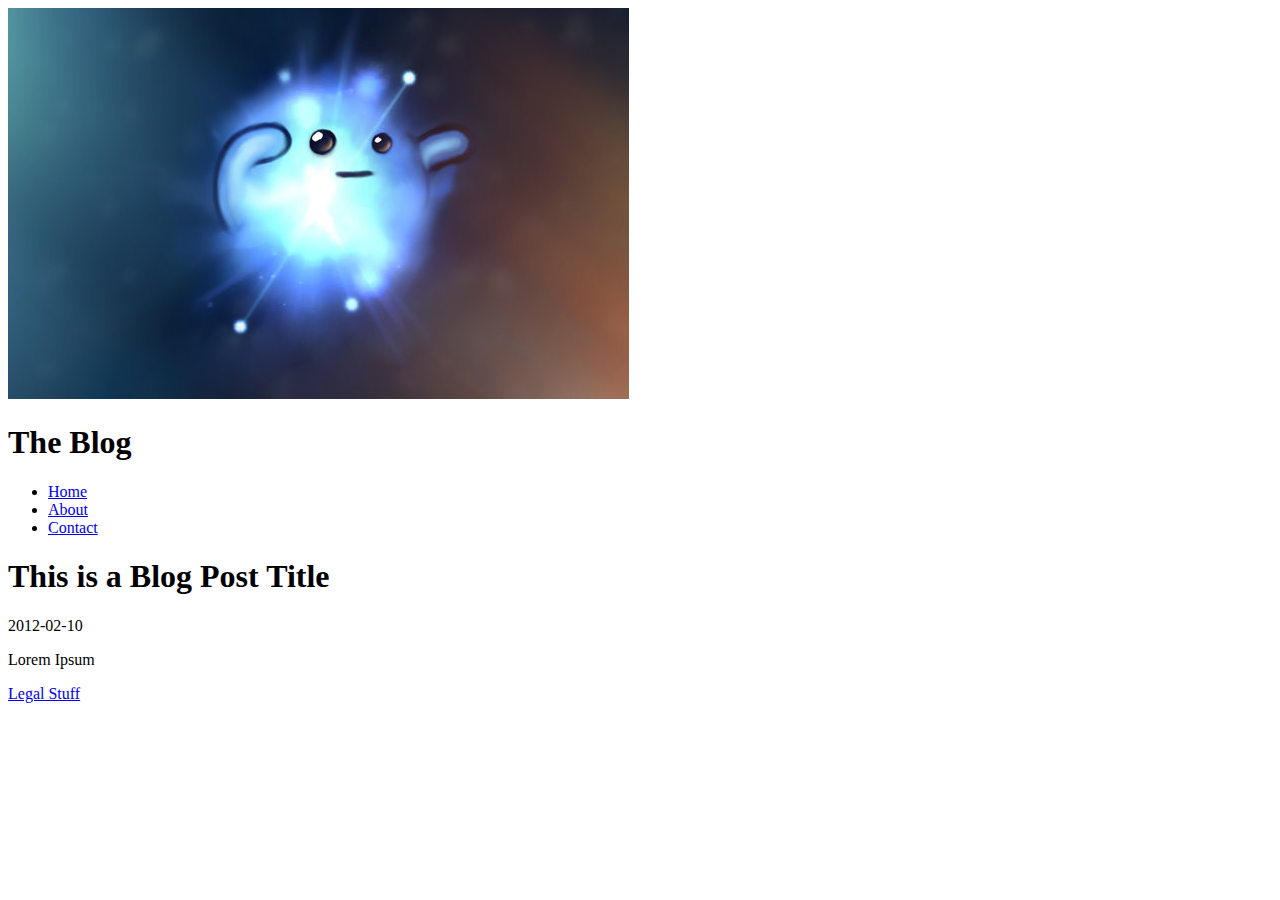
<file: lab2/index.html>
<!DOCTYPE html>
<html>
  <head>
    <meta charset="utf-8">
    <title>The Blog</title>
  </head>
  <body>
    <header>
      <img src="canonical-io.png" id="SiteLogo" alt="SiteLogo"/>
      <h1 id="SiteTitle">The Blog</h1>
    </header>
    <nav id="SiteNavigation">
      <ul>
        <li><a href="#">Home</a></li>
        <li><a href="#">About</a></li>
        <li><a href="#">Contact</a></li>
      </ul>

     <section id="PageContent">
       <article class="BlogPost">
         <header>
           <h1 class="BlogPostTitle">This is a Blog Post Title</h1>
           <time class="BlogPostDate" pubdate="pubdate">2012-02-10</time>
         </header>
         <div class="BlogPostContent">
           <p>Lorem Ipsum</p>
         </div>
       </article>
     </section>

     <footer id="PageFooter">
       <a href="#">Legal Stuff</a>
     </footer>
  </body>
</html>
</file>
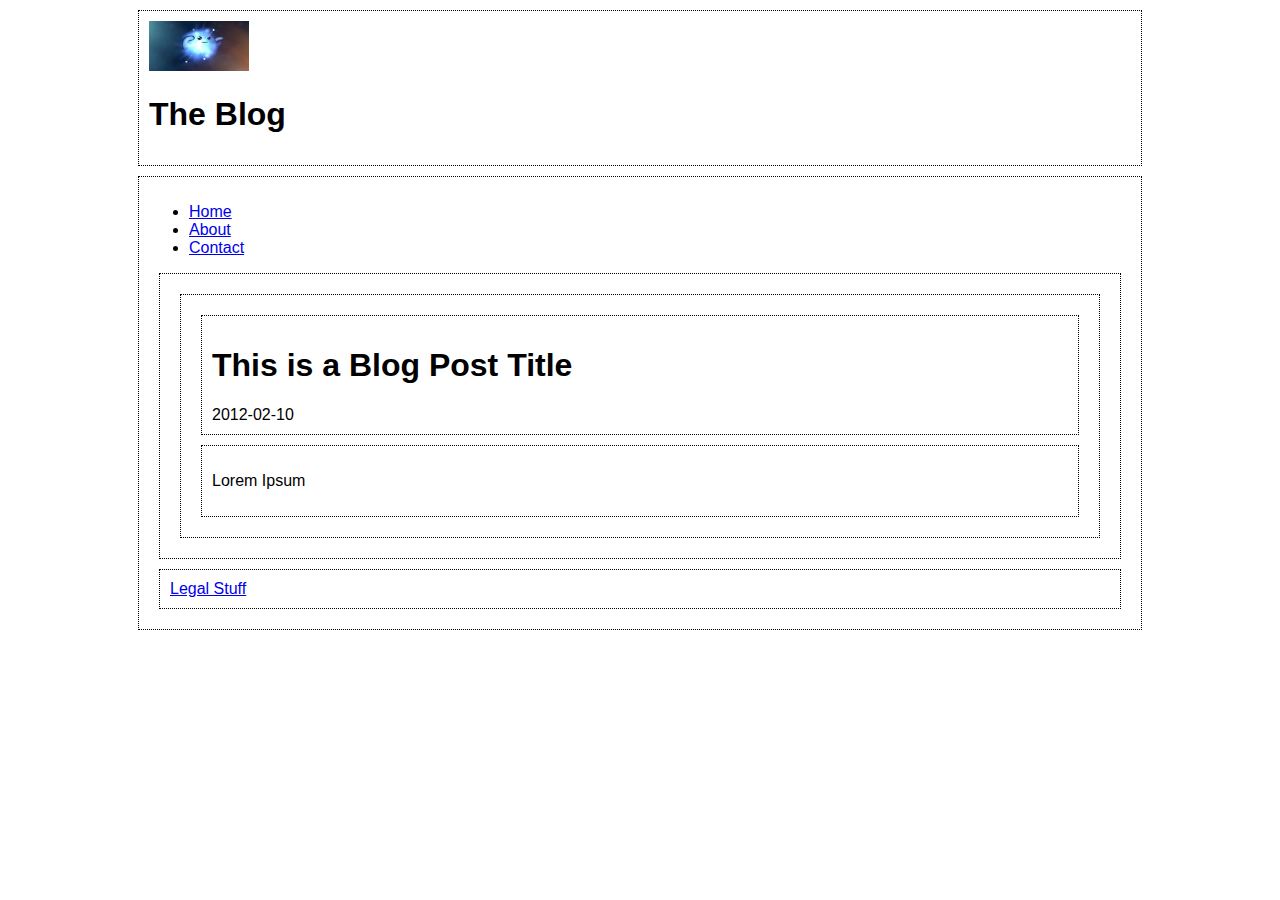
<file: lab3/index.html>
<!DOCTYPE html>
<html>
  <head>
    <meta charset="utf-8">
    <title>The Blog</title>
  </head>
  <body>
    <header>
      <img src="canonical-io.png" id="SiteLogo" alt="SiteLogo" height="50px" width="100px"/>
      <h1 id="SiteTitle">The Blog</h1>
      <link rel="stylesheet" type="text/css" href="css/style.css">
    </header>
    <nav id="SiteNavigation">
      <ul>
        <li><a href="#">Home</a></li>
        <li><a href="#">About</a></li>
        <li><a href="#">Contact</a></li>
      </ul>

     <section id="PageContent">
       <article class="BlogPost">
         <header>
           <h1 class="BlogPostTitle">This is a Blog Post Title</h1>
           <time class="BlogPostDate" pubdate="pubdate">2012-02-10</time>
         </header>
         <div class="BlogPostContent">
           <p>Lorem Ipsum</p>
         </div>
       </article>
     </section>

     <footer id="PageFooter">
       <a href="#">Legal Stuff</a>
     </footer>
  </body>
</html>
</file>
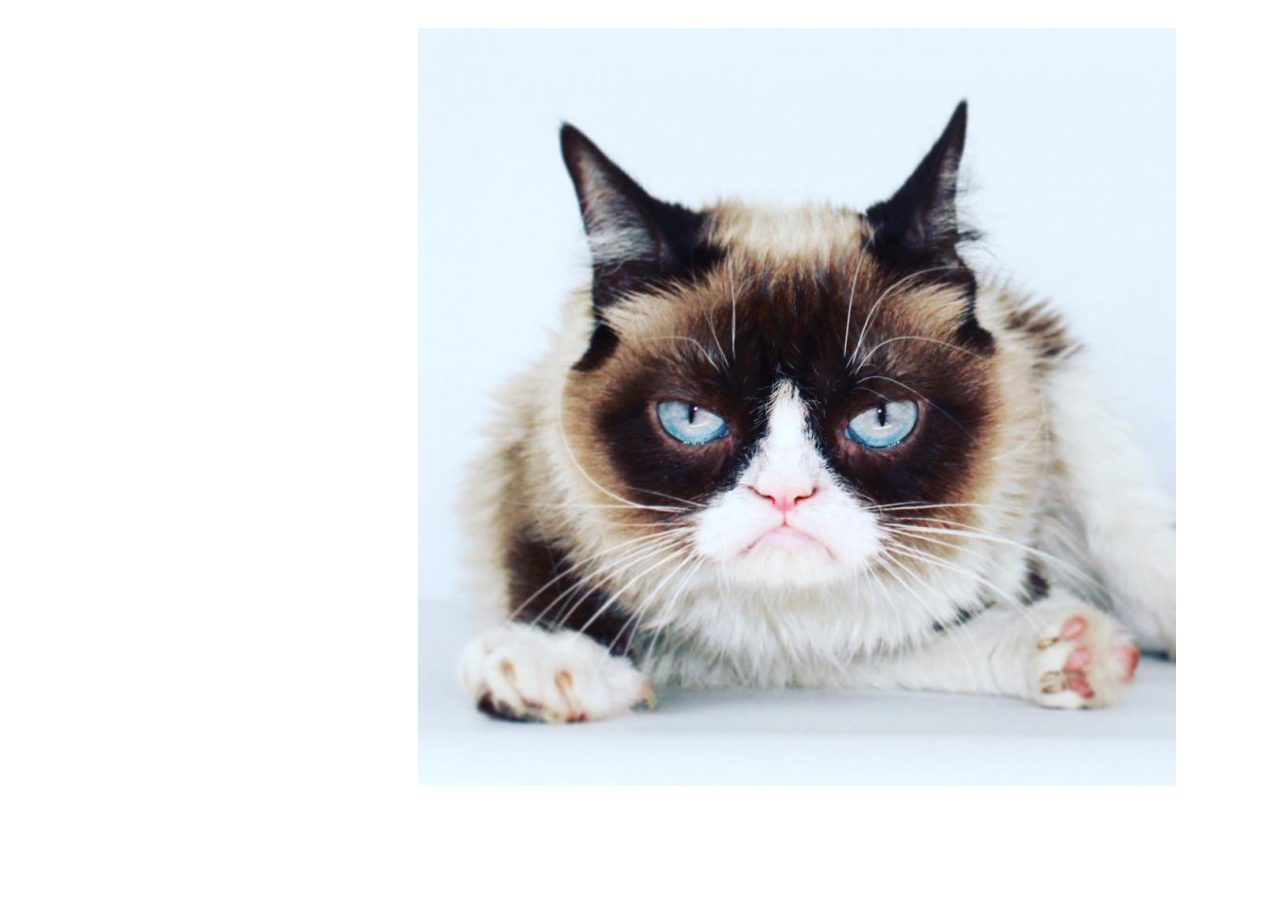
<file: Lab6/catspin.html>
<!DOCTYPE html>
<html lang="en">
<head>
    <meta charset="UTF-8">
    <title></title>
</head>
<script src ="catspin.js"></script>
<body onload="imgAnimate()">

<p style="text-align: center">
    <img src="cat.jpg" style="position: relative" onclick="imgClicked()">
</p>

</body>
</html>
</file>
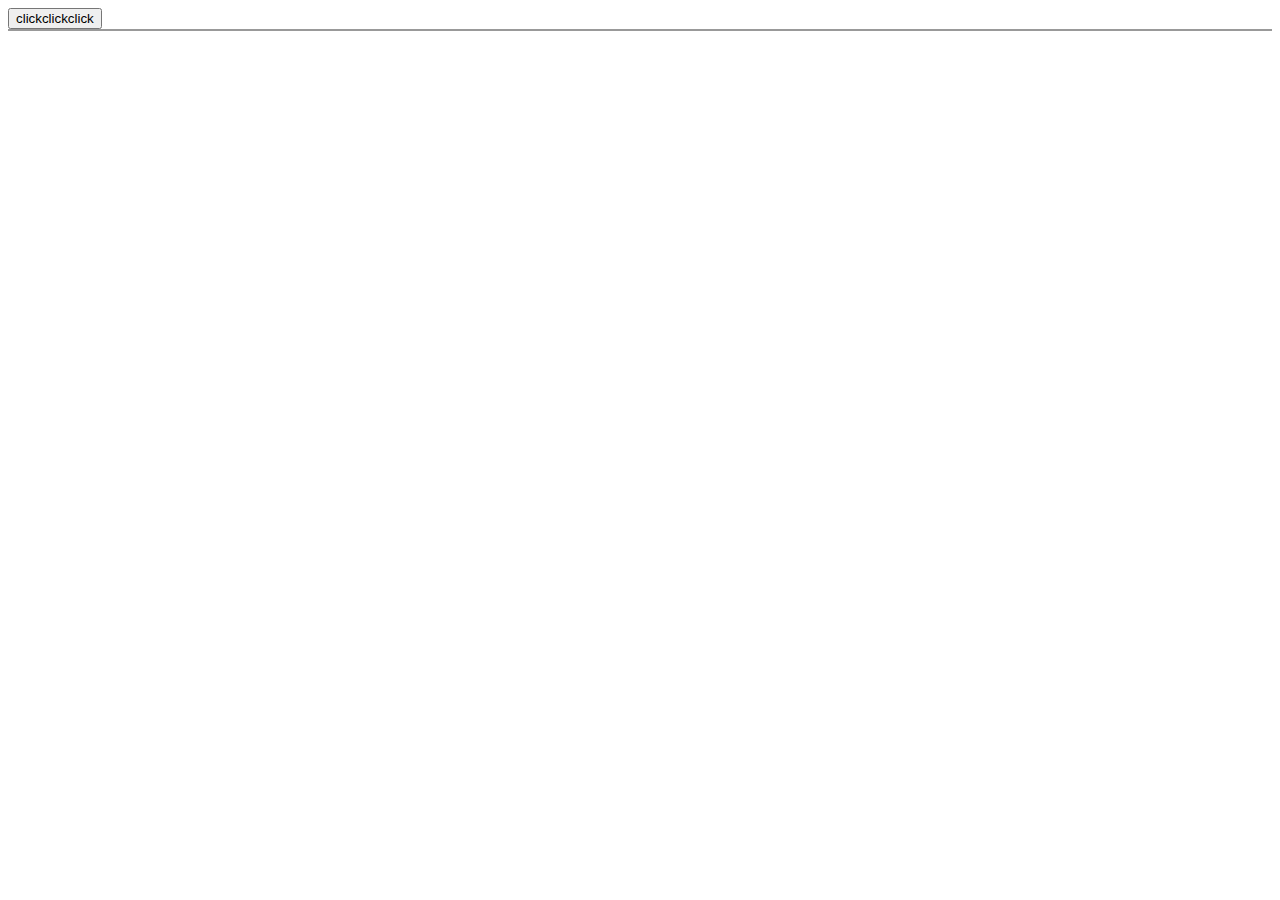
<file: Lab6/contentlist.html>
<!DOCTYPE html>
<html>
	<head>
		<meta charset="utf-8">
		<title>task2</title>
		<!-- our own JavaScript goes in this script -->
		<script src="contentlist.js"></script>
		<style>
			#content {border: 1px solid #999;}
		</style>
	</head>
	<body id="task2" onload="">
	<!--add a button to call our addContent method-->
	<button type="button" onclick="addContent()">clickclickclick</button>

		<div id="content">
			<!-- empty div to manipulate -->
		</div>
	</body>
</html>
</file>
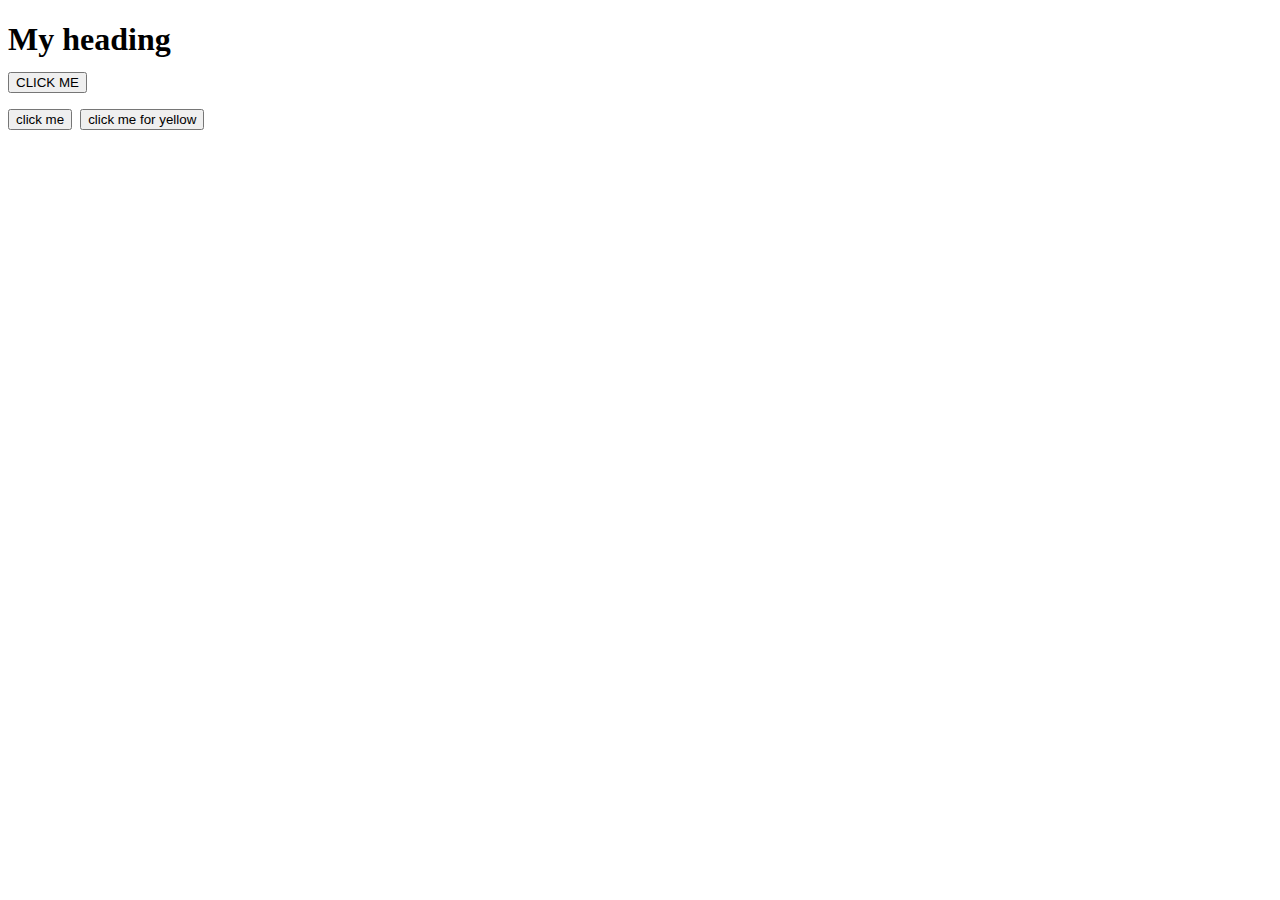
<file: Lab6/eventjs.html>
<!DOCTYPE html>
<html>
  <head>
    <meta charset="utf-8">
    <title></title>
  </head>
  <body>
    <h1 id="id1"> My heading </p1>

    </br><button type="button" onclick="document.getElementById('id1').style.color='red';">CLICK ME</button>
    </br><button type="button" onclick="blue()">click me</button>

    <script type="text/javascript">
      function blue(){
        document.getElementById('id1').style.color='blue';
      }
    </script>

    <script src="./myscript.js"></script>
    <button type="button" onclick="yellow()">click me for yellow</button>


  </body>
</html>
</file>
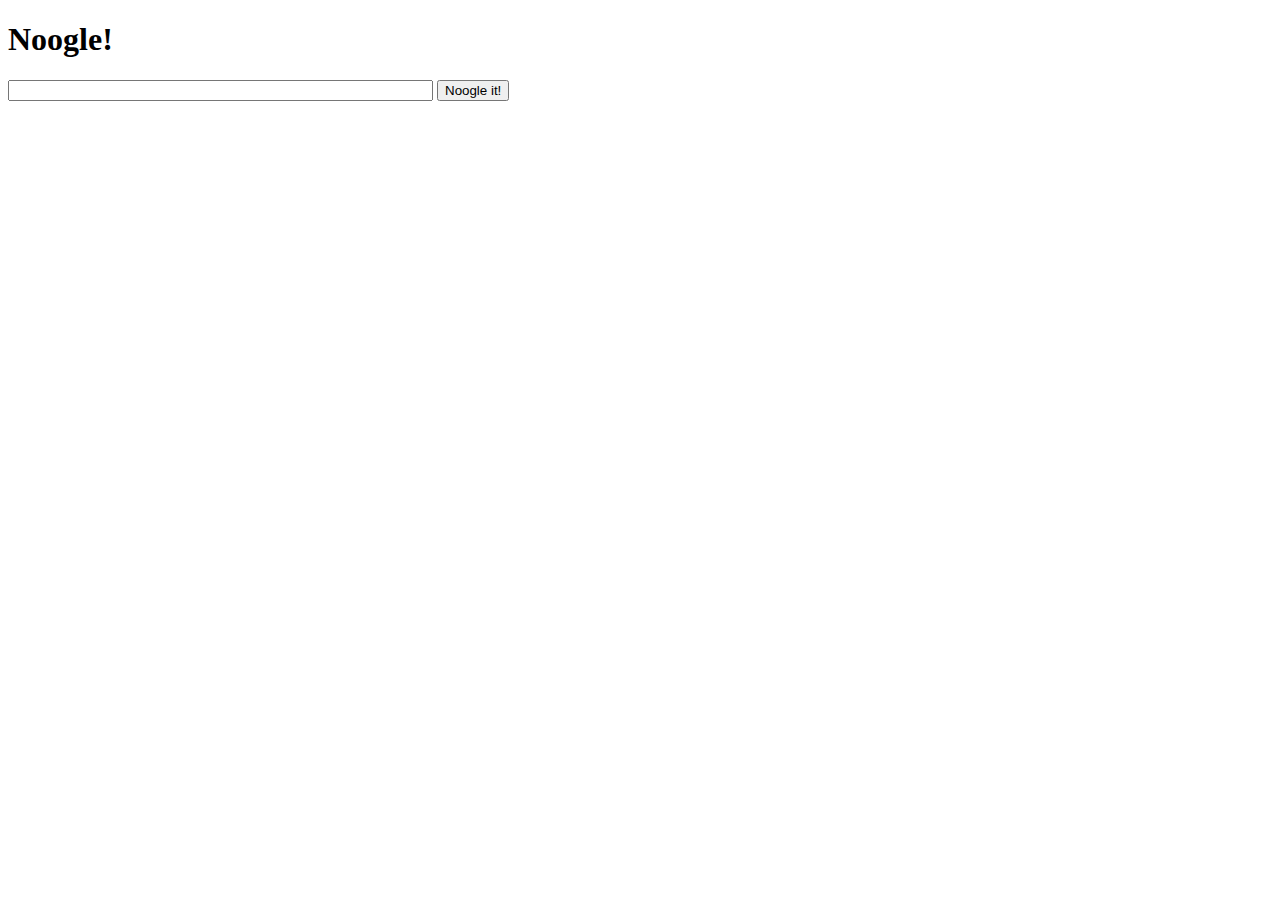
<file: Lab6/form.html>
<!DOCTYPE html>
<html>
	<head>
		<meta charset="utf-8">
		<title>
			Noogle Search
		</title>
		<script>
		function validate() {
			// check if we have a search term before searching
			// 1. get a reference to the searchbox
			//    using the DOM api method document.getElementById();
			// searchbox = ???;

			var searchbox = document.getElementById("searchbox");

			// 2. get the value of the searchbox
			//    using the DOM api value property of an element
			// searchvalue = ???;

			var searchvalue = searchbox.value;

			// 3. test if the value is not equal to an empty string ("")
			// if (???) {
			// 	return true;
			// }
			// else {
			// 	alert("please type a search query!");
			// 	return false;
			// }

			if(searchvalue != ""){
				return true;
			}else{
				alert("please type a search query!")
				return false;
			}
		}
		</script>
	</head>
	<body>
		<h1>
			Noogle!
		</h1>
		<form name='search' method="get" onsubmit="return validate();" action="results.html">
			<input type="text" name="q" id="searchbox" size="50">
			<input type="submit" value="Noogle it!">
		</form>
	</body>
</html>
</file>
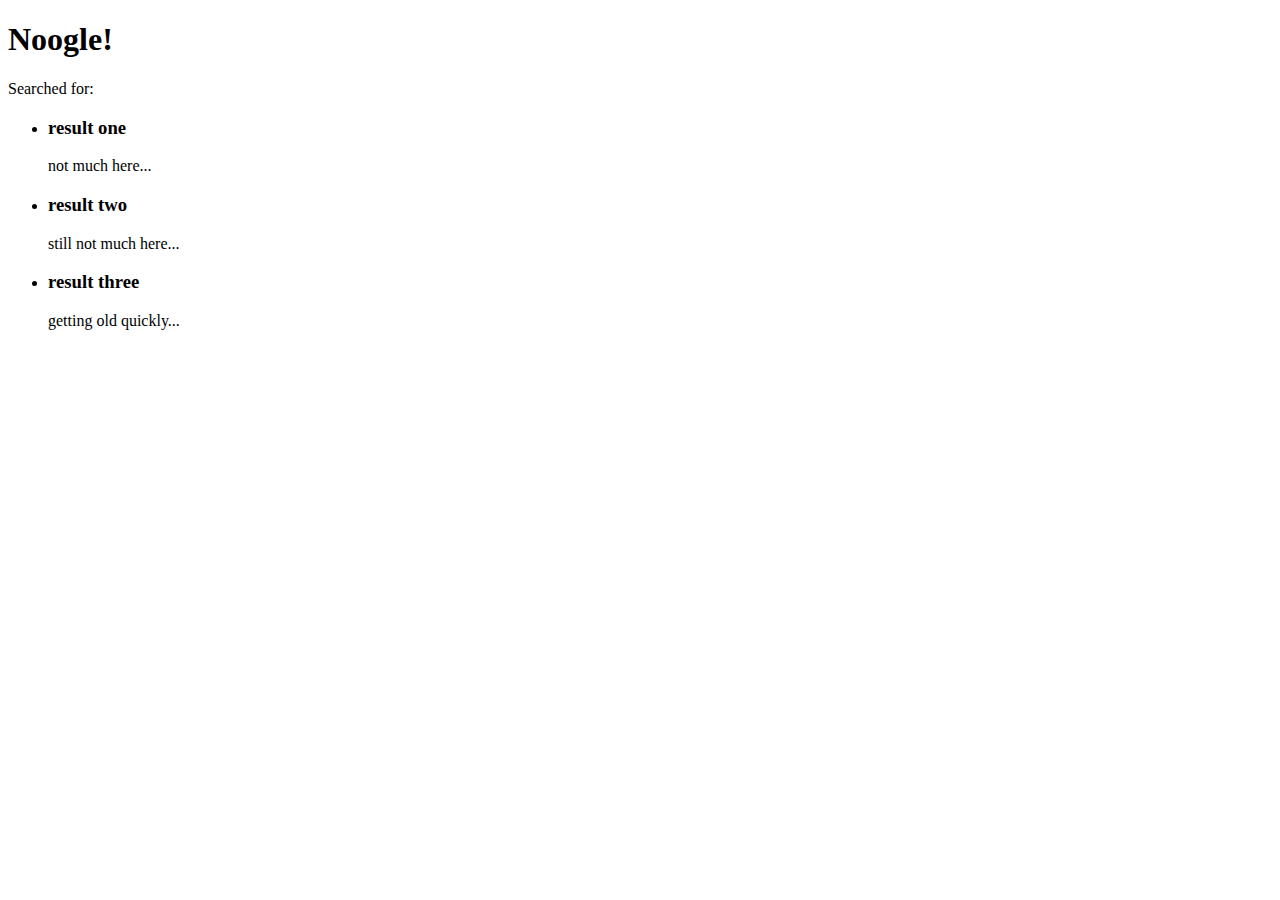
<file: Lab6/results.html>
<!DOCTYPE html>
<html>
	<head>
		<meta charset="utf-8">
		<title>
			Noogle Search Results
		</title>
		<script>
			function updateQuery () {
				// grab the query terms from the location bar
				var searchString = document.location.search;

				// strip off the leading '?'
				searchString = searchString.substring(1);

				// split string of arguments into name=value pairs
				var nvPairs = searchString.split("&");

				// iterate though name=value pairs
				// split into seperate name and value
				// print to the browser console
				for (i = 0; i < nvPairs.length; i++) {
				     var nvPair = nvPairs[i].split("=");
				     var name = nvPair[0];
				     var value = nvPair[1];
					 if(name == 'q') {
						 // populate the empty span element with the query terms
						 // grab reference to "query" <span> using a DOM method
						 // update its innerHTML property with value
						 var query = document.getElementsByTagName("span");
						 query.innerHTML = searchvalue;
					 }
				}
			}
		</script>
	</head>
	<body onload="updateQuery();">
		<h1>
			Noogle!
		</h1>

		Searched for: <span id="query"></span>

		<ul>
			<li><h3>result one</h3> not much here...</li>
			<li><h3>result two</h3> still not much here...</li>
			<li><h3>result three</h3>getting old quickly...</li>
		</ul>
	</body>
</html>
</file>
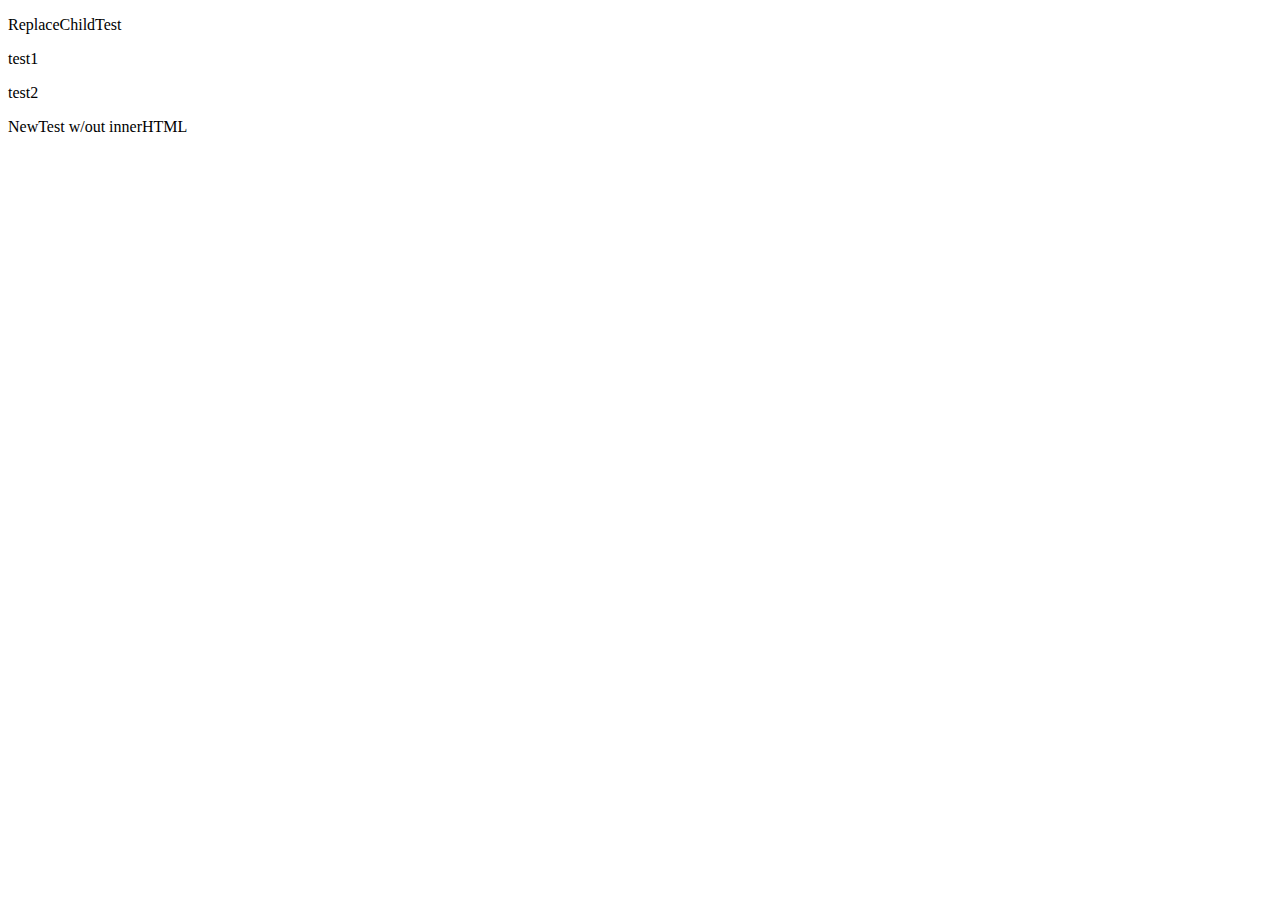
<file: Lab6/textjs.html>
<!DOCTYPE html>
<html>
  <head>
    <meta charset="utf-8">
    <title></title>
  </head>
  <body>
    <p>test1</p>
    <p>test2</p>
    <p>test3</p>

    <script type="text/javascript">
      var par = document.body.getElementsByTagName("p");
      document.body.insertBefore(par[2],par[0]);
      //document.body.innerHTML = "<p>TEST inner</p>";
      //var newpar = document.createTextNode("TEST w/out innerHTML");
      //document.body.appendChild(newpar);
      var newpar = document.createElement("p");
      var text = document.createTextNode("NewTest w/out innerHTML");
      newpar.appendChild(text);
      document.body.appendChild(newpar);

      var newpar = document.createElement("p");
      var text = document.createTextNode("ReplaceChildTest");
      newpar.appendChild(text);
      document.body.replaceChild(newpar, par[0]);


    </script>
  </body>
</html>
</file>
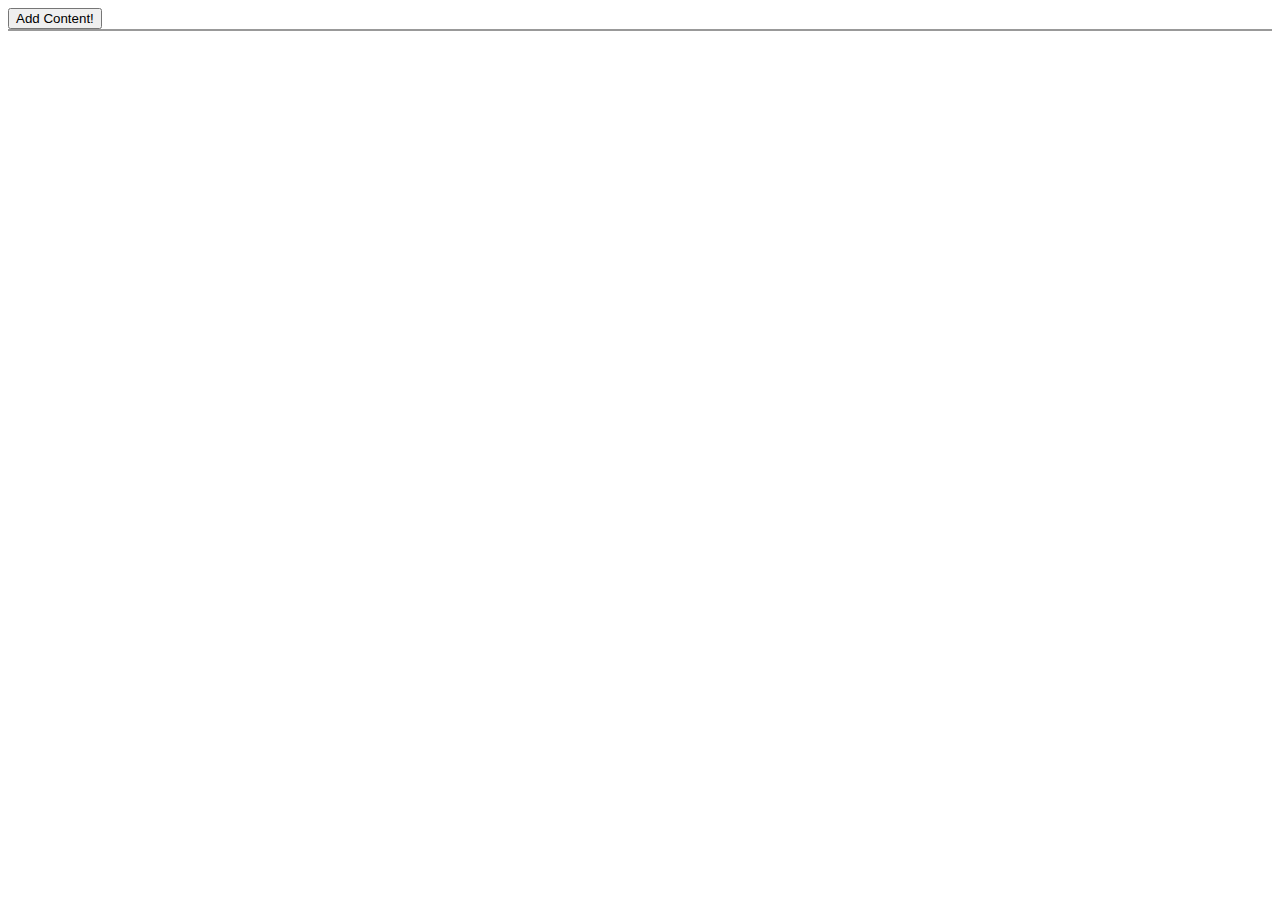
<file: Lab9/contentlist.html>
<!DOCTYPE html>
<html>
	<head>
		<title>task2</title>
		<!-- include jQuery library -->
		<!-- rather than download the library, we can link to a hosted version -->
		<!-- so if you need to use jQuery, this should be all you need to do -->
		<script src="http://ajax.googleapis.com/ajax/libs/jquery/1.11.2/jquery.min.js"></script>
	
		<!-- our own jQuery and JavaScript goes in this script -->
		<script src="contentlist.js"></script>
		<style>
			#content {border: 1px solid #999;}
		</style>
	</head>
	<body id="task2" onload="">
		<input type="button" id="addcontent" value="Add Content!">
		<div id="content">
			<!-- empty div to manipulate -->
		</div>
	</body>
</html>
</file>
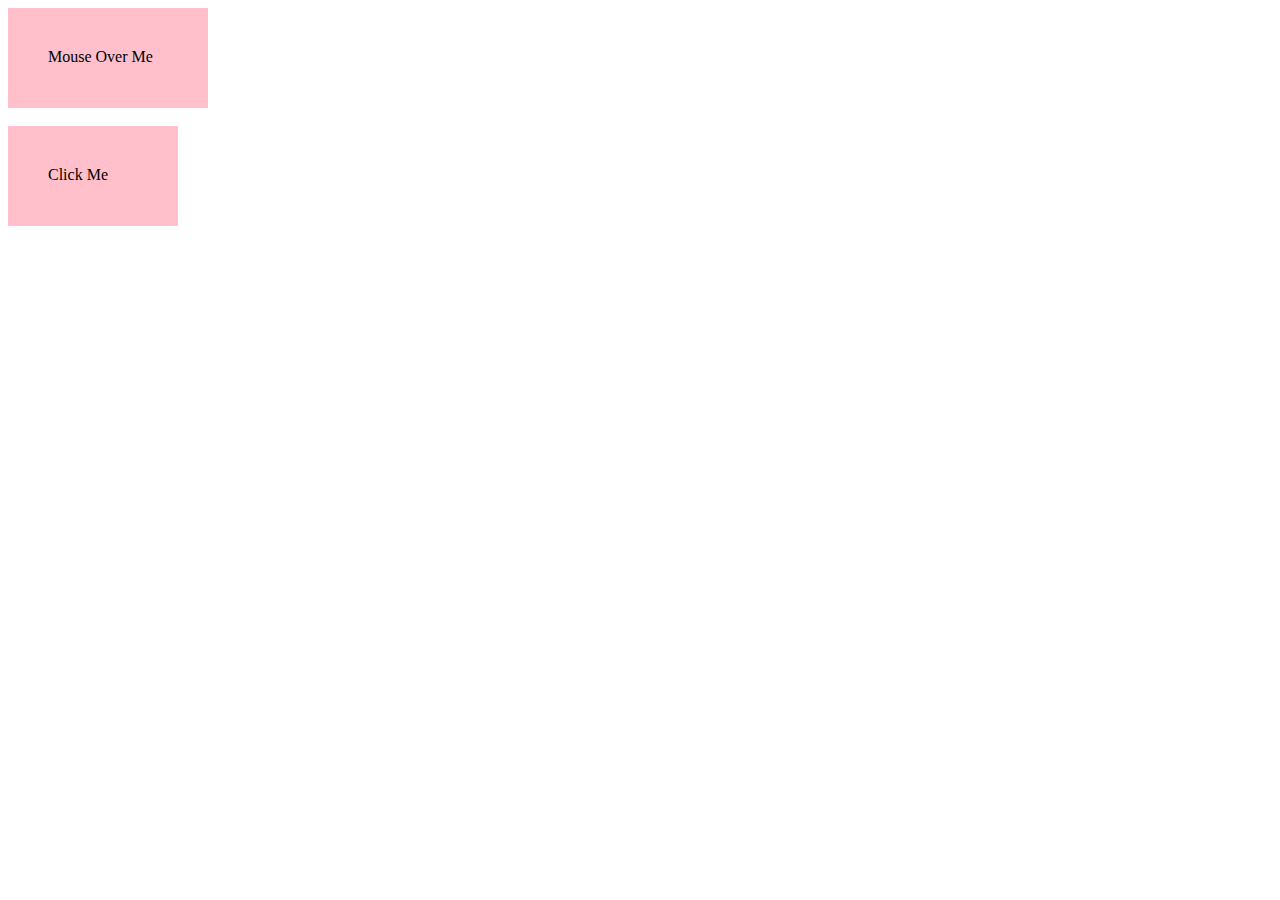
<file: Lab9/mouseevents.html>
<!DOCTYPE html>
<html>
<head>
<title> Buttons </title>
<script src="mouseevents.js"></script>
</head>
<body>

<div onmouseover="mOver(this)" onmouseout="mOut(this)" 
style="background-color:pink;width:120px;height:20px;padding:40px;">
Mouse Over Me</div>
<br/>
<div onmousedown="mDown(this)" onmouseup="mUp(this)"
style="background-color:pink;width:90px;height:20px;padding:40px;">
Click Me</div>



</body>
</html>
</file>
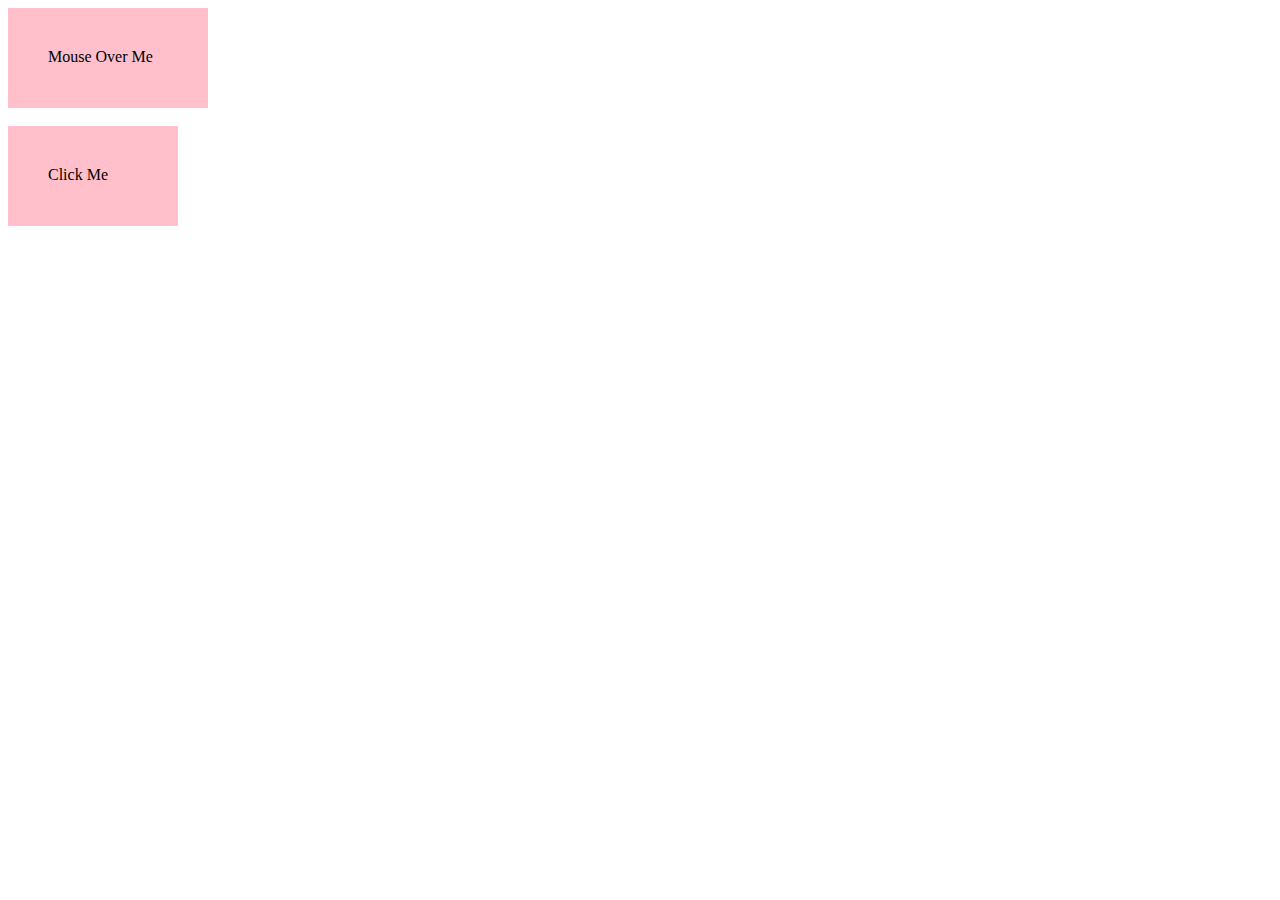
<file: Lab9/mouseevents_jq.html>
<!DOCTYPE html>
<html>
<head>
<title> Buttons </title>
<script src="http://ajax.googleapis.com/ajax/libs/jquery/1.11.2/jquery.min.js"></script>
<script src="mouseevents_jq.js"></script>
</head>
<body>

<div id="button1"
style="background-color:pink;width:120px;height:20px;padding:40px;">
Mouse Over Me</div>
<br/>
<div id="button2" 
style="background-color:pink;width:90px;height:20px;padding:40px;">
Click Me</div>



</body>
</html>
</file>
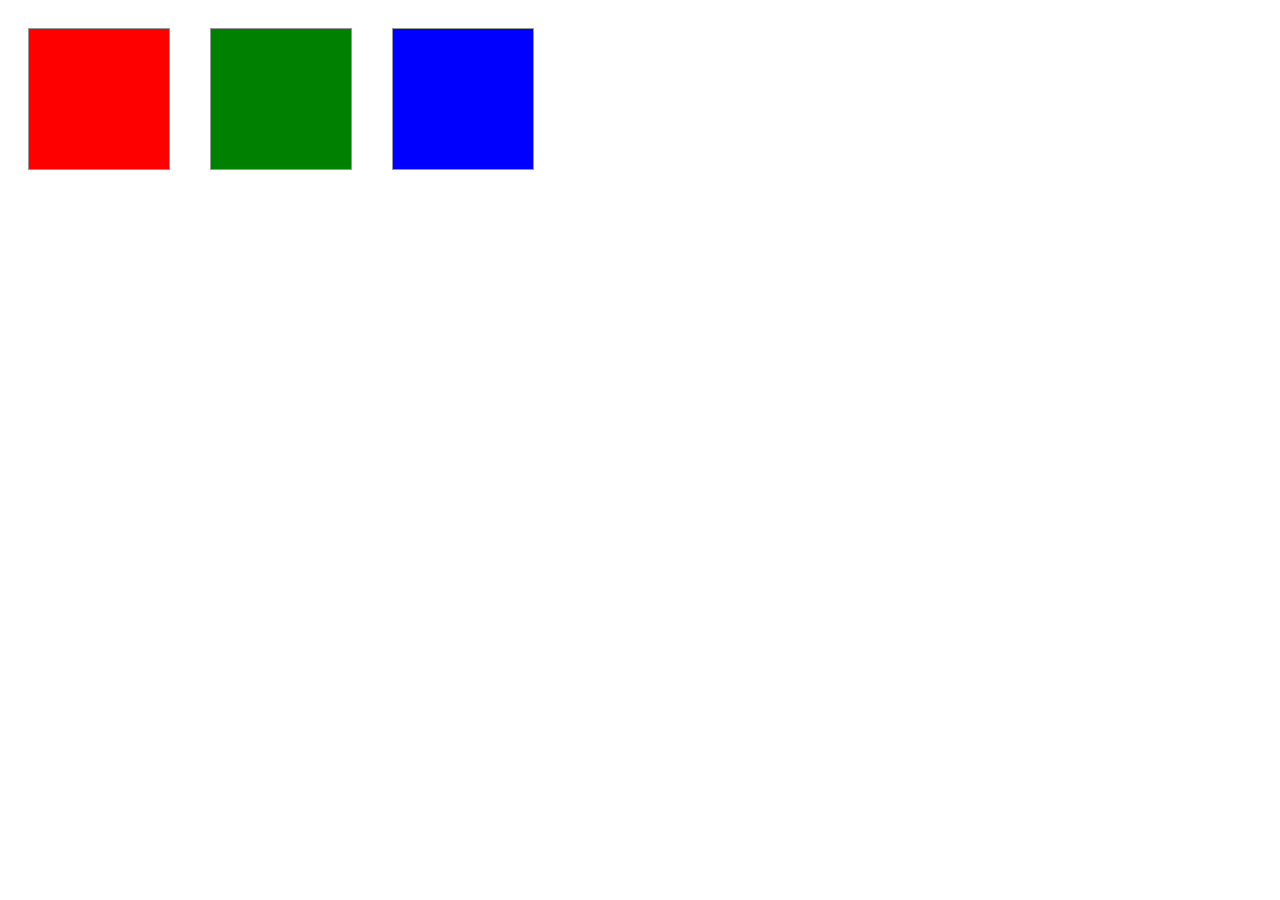
<file: Lab9/squares.html>
<!DOCTYPE html>
<html>
	<head>
		<title>task3</title>
		<script src="http://ajax.googleapis.com/ajax/libs/jquery/1.11.2/jquery.min.js"></script>
		<script src="squares.js"></script>
		<style>
			div {
				border: 1px solid #999;
				padding: 20px;
				margin: 20px;
				width: 100px;
				height: 100px;
				float: left;
			}
			.red {background-color: red;}
			.green {background-color: green;}
			.blue {background-color: blue;}
		</style>
	</head>
	<body id="task3" onload="">
		<div class="red"></div>
		<div class="green"></div>
		<div class="blue"></div>
	</body>
</html>
</file>
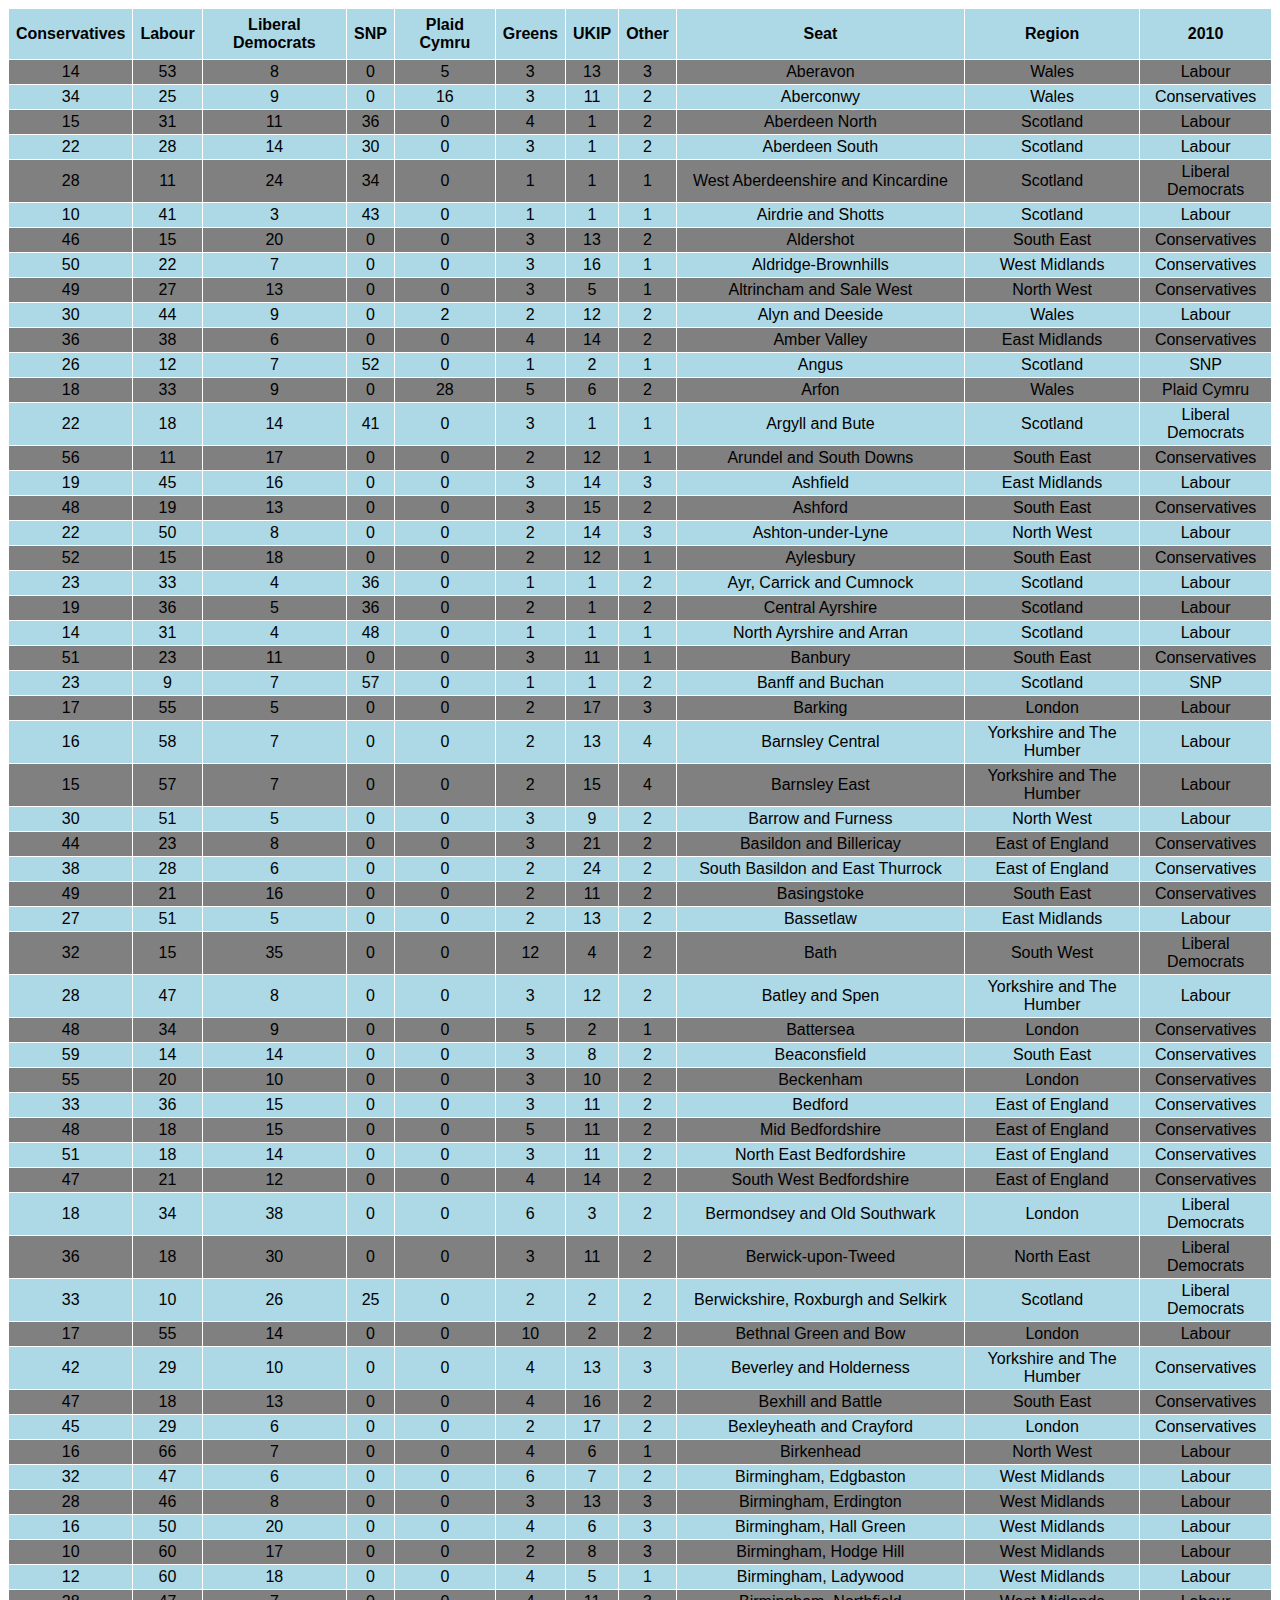
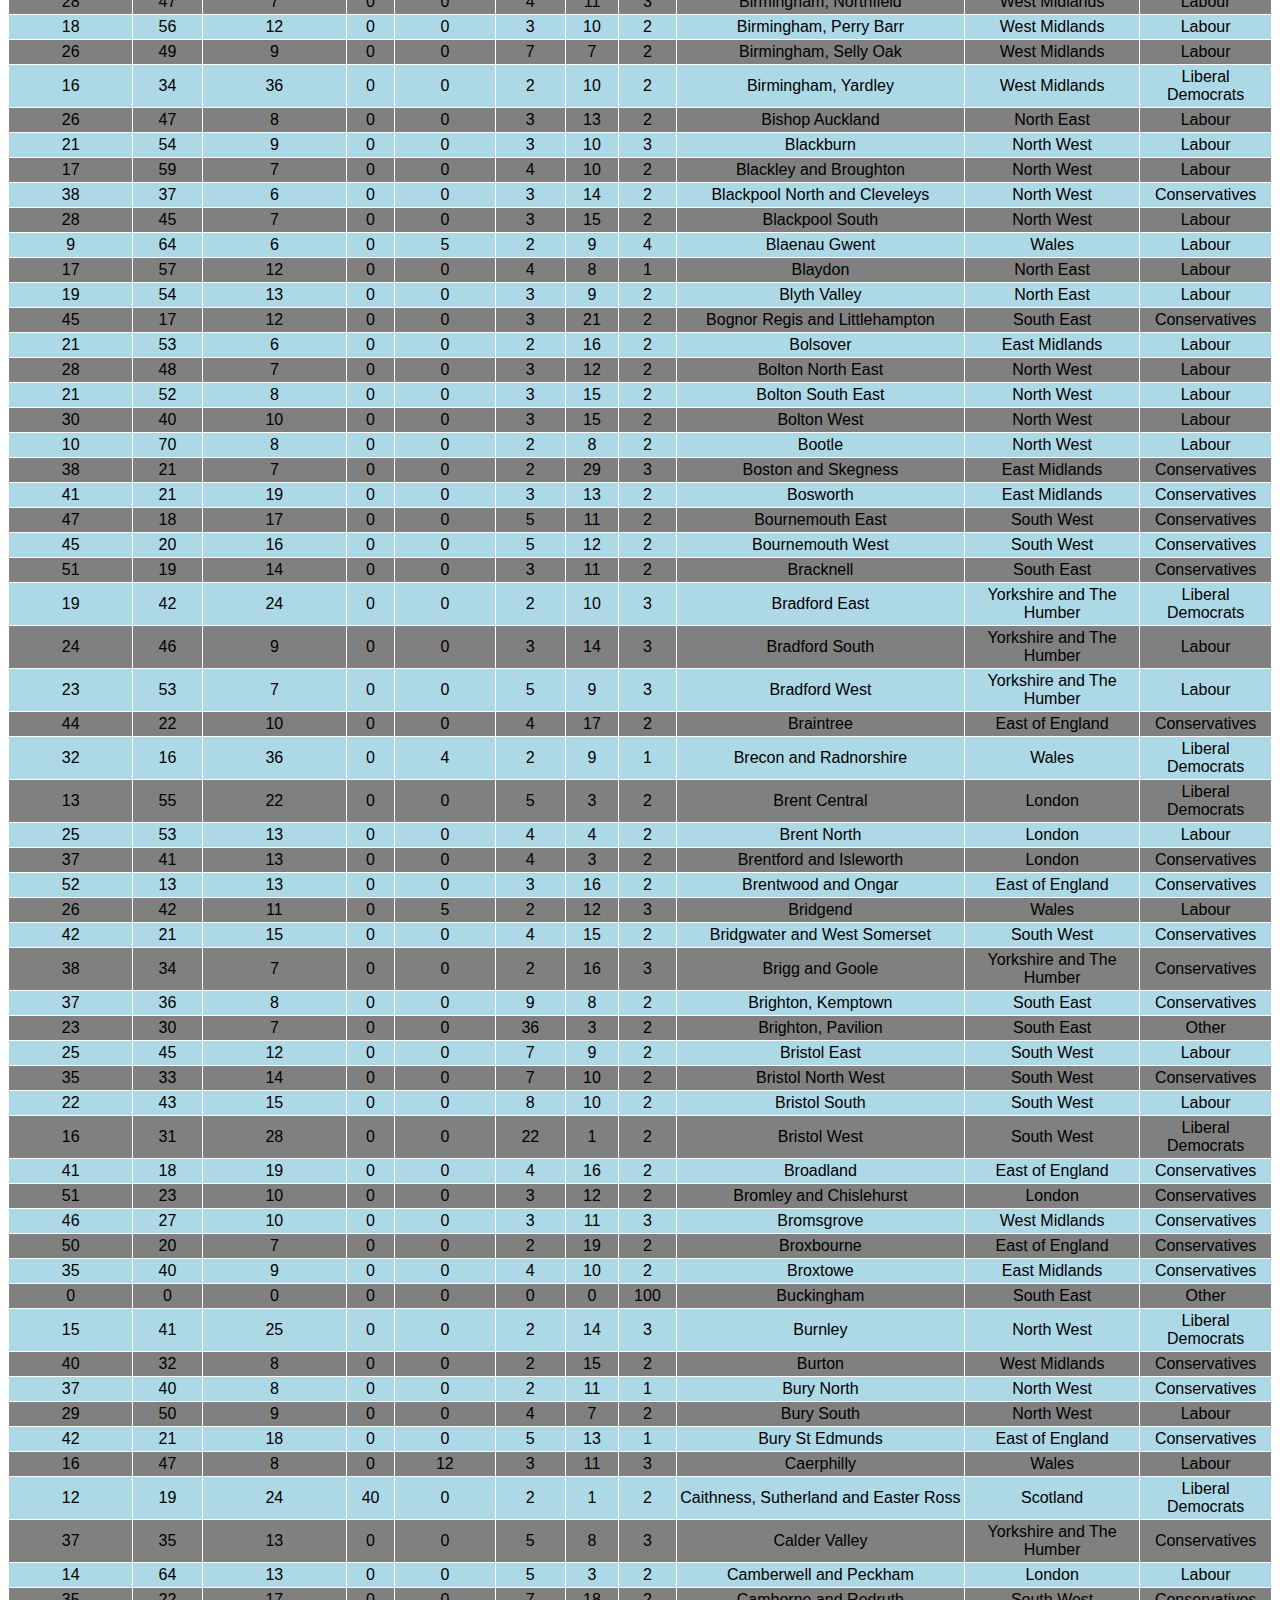
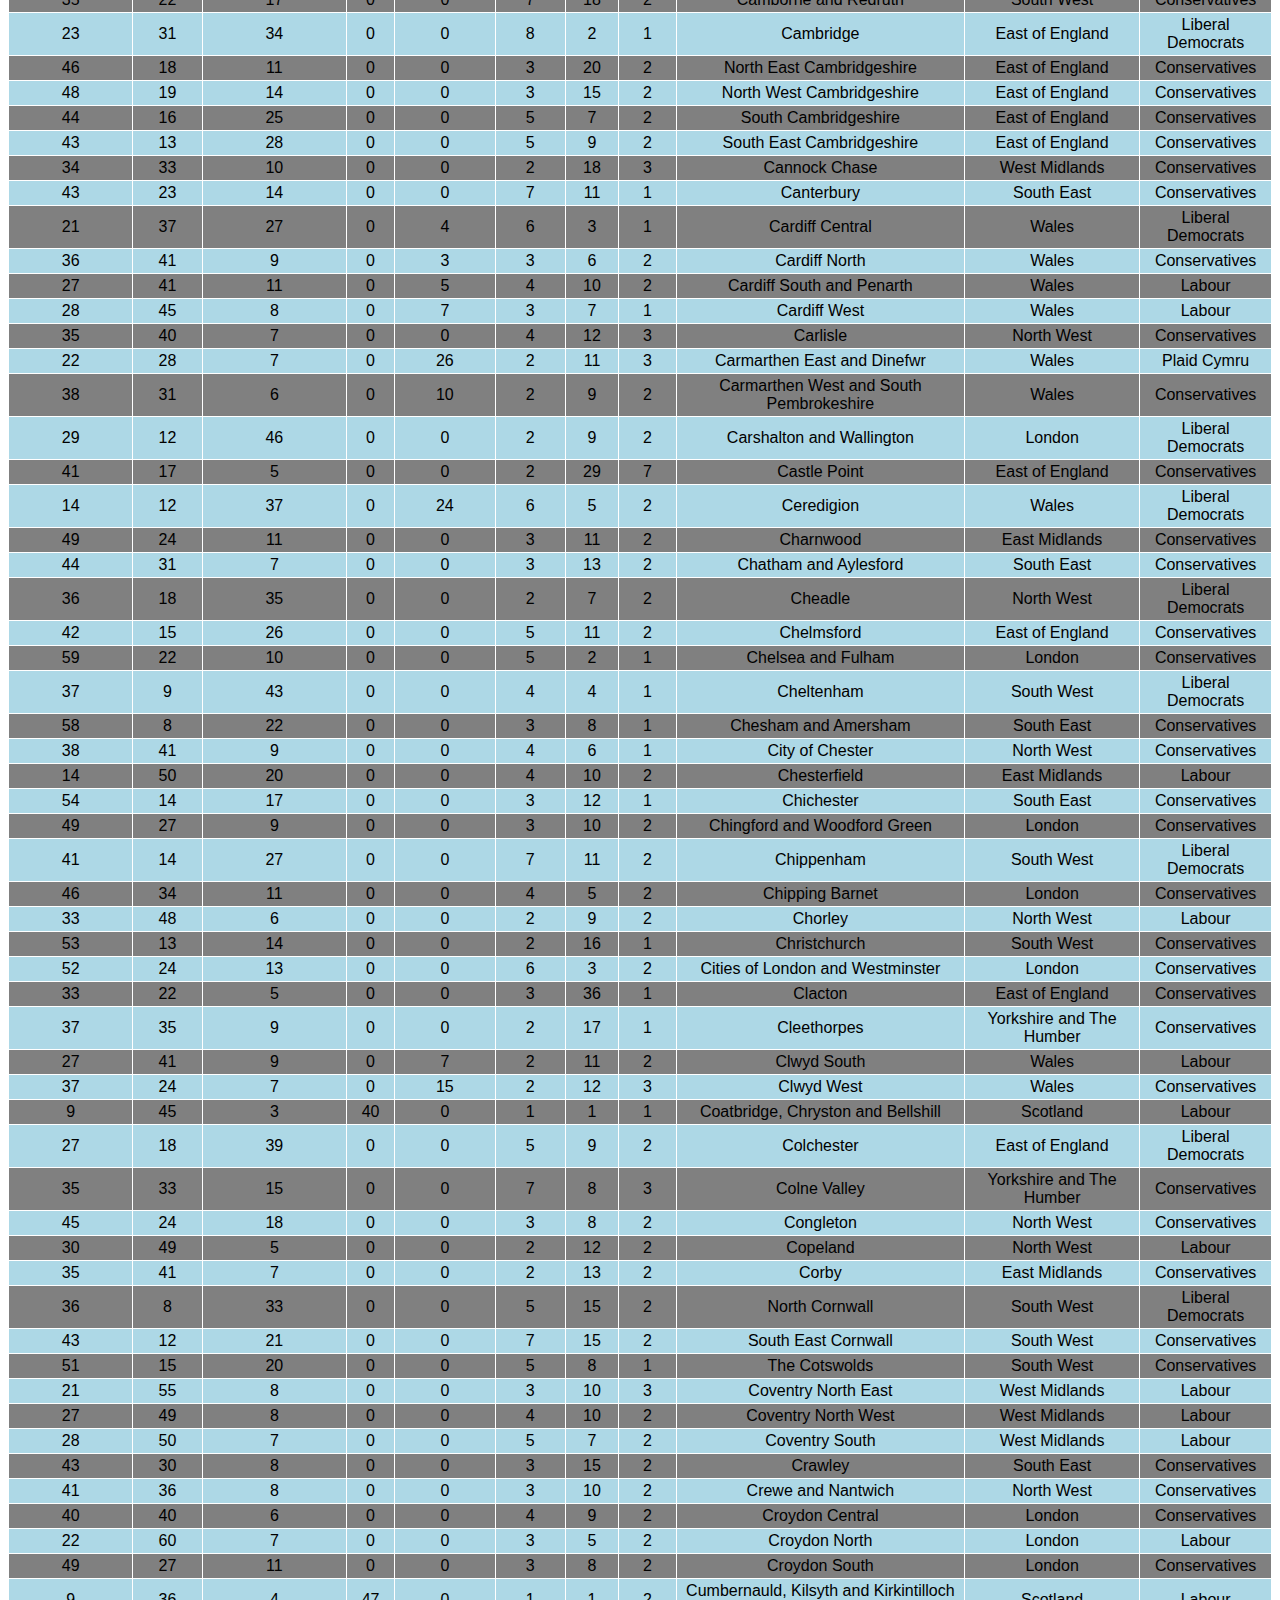
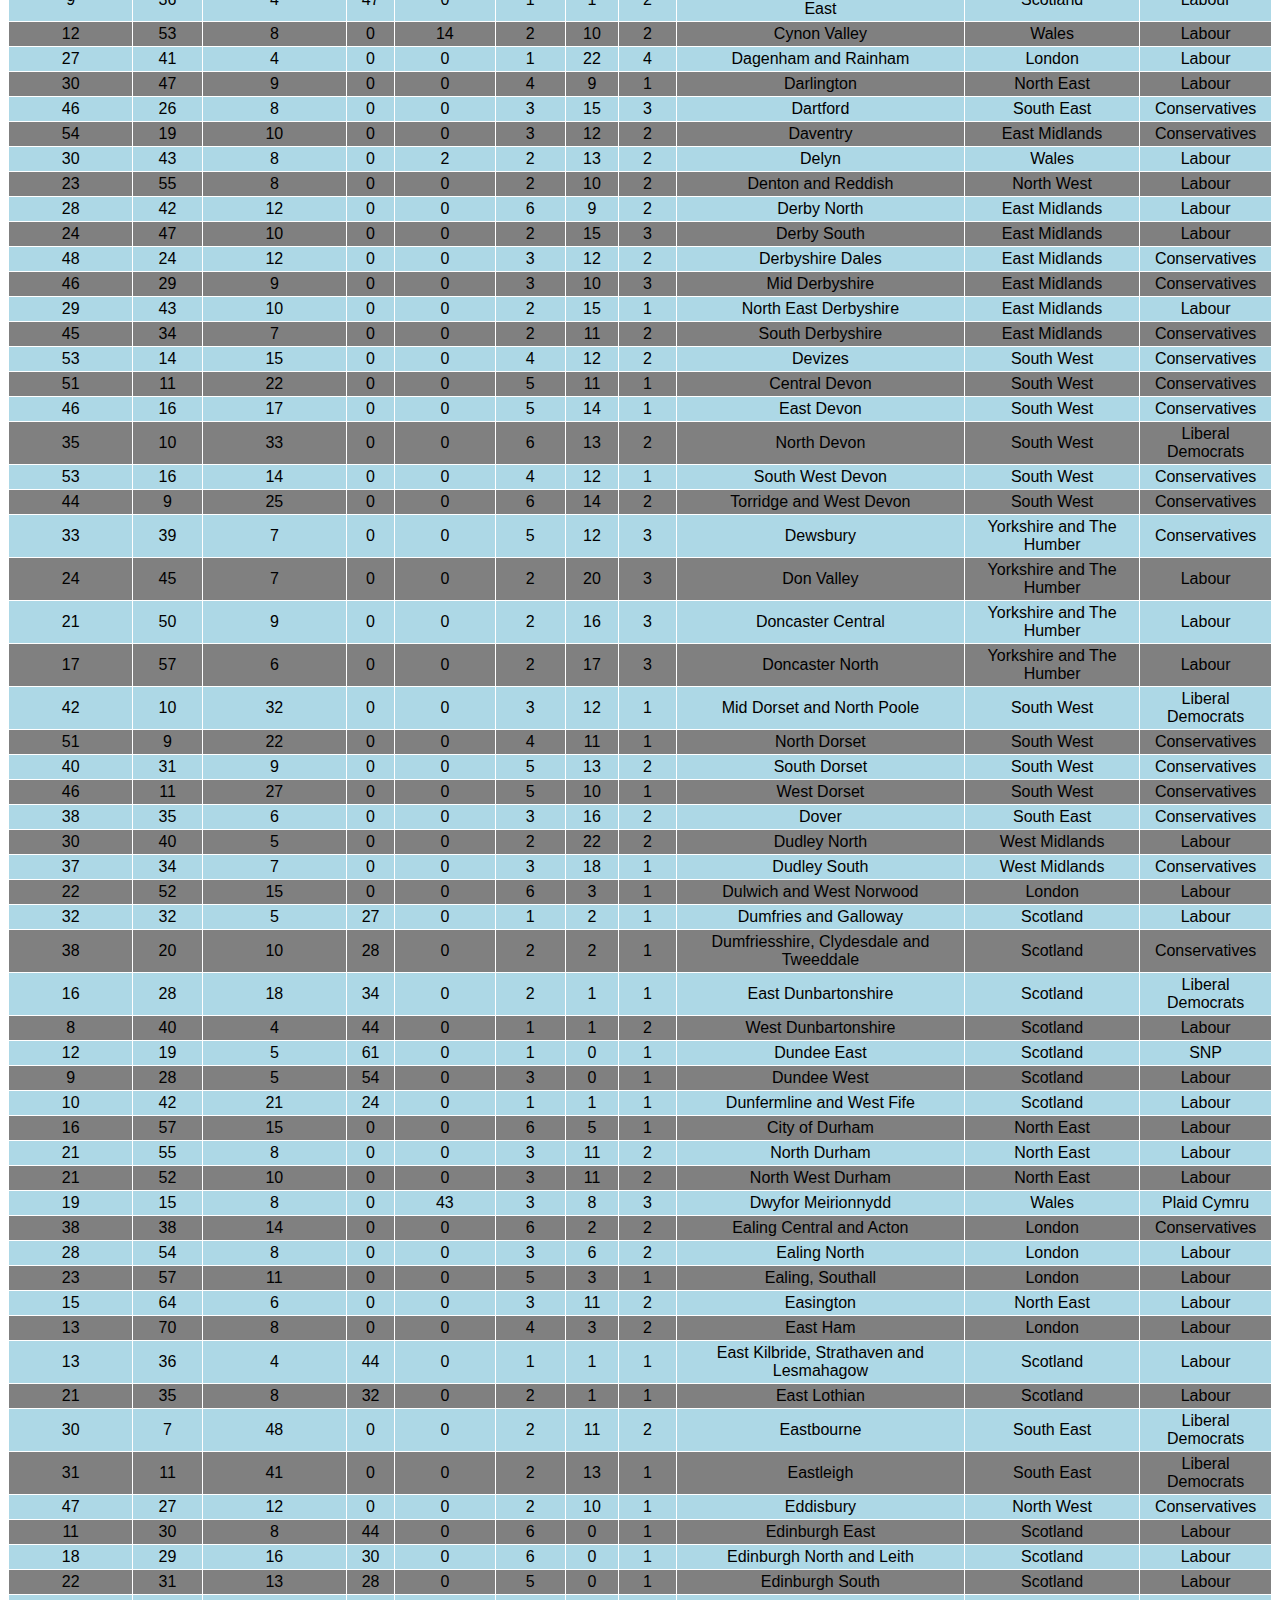
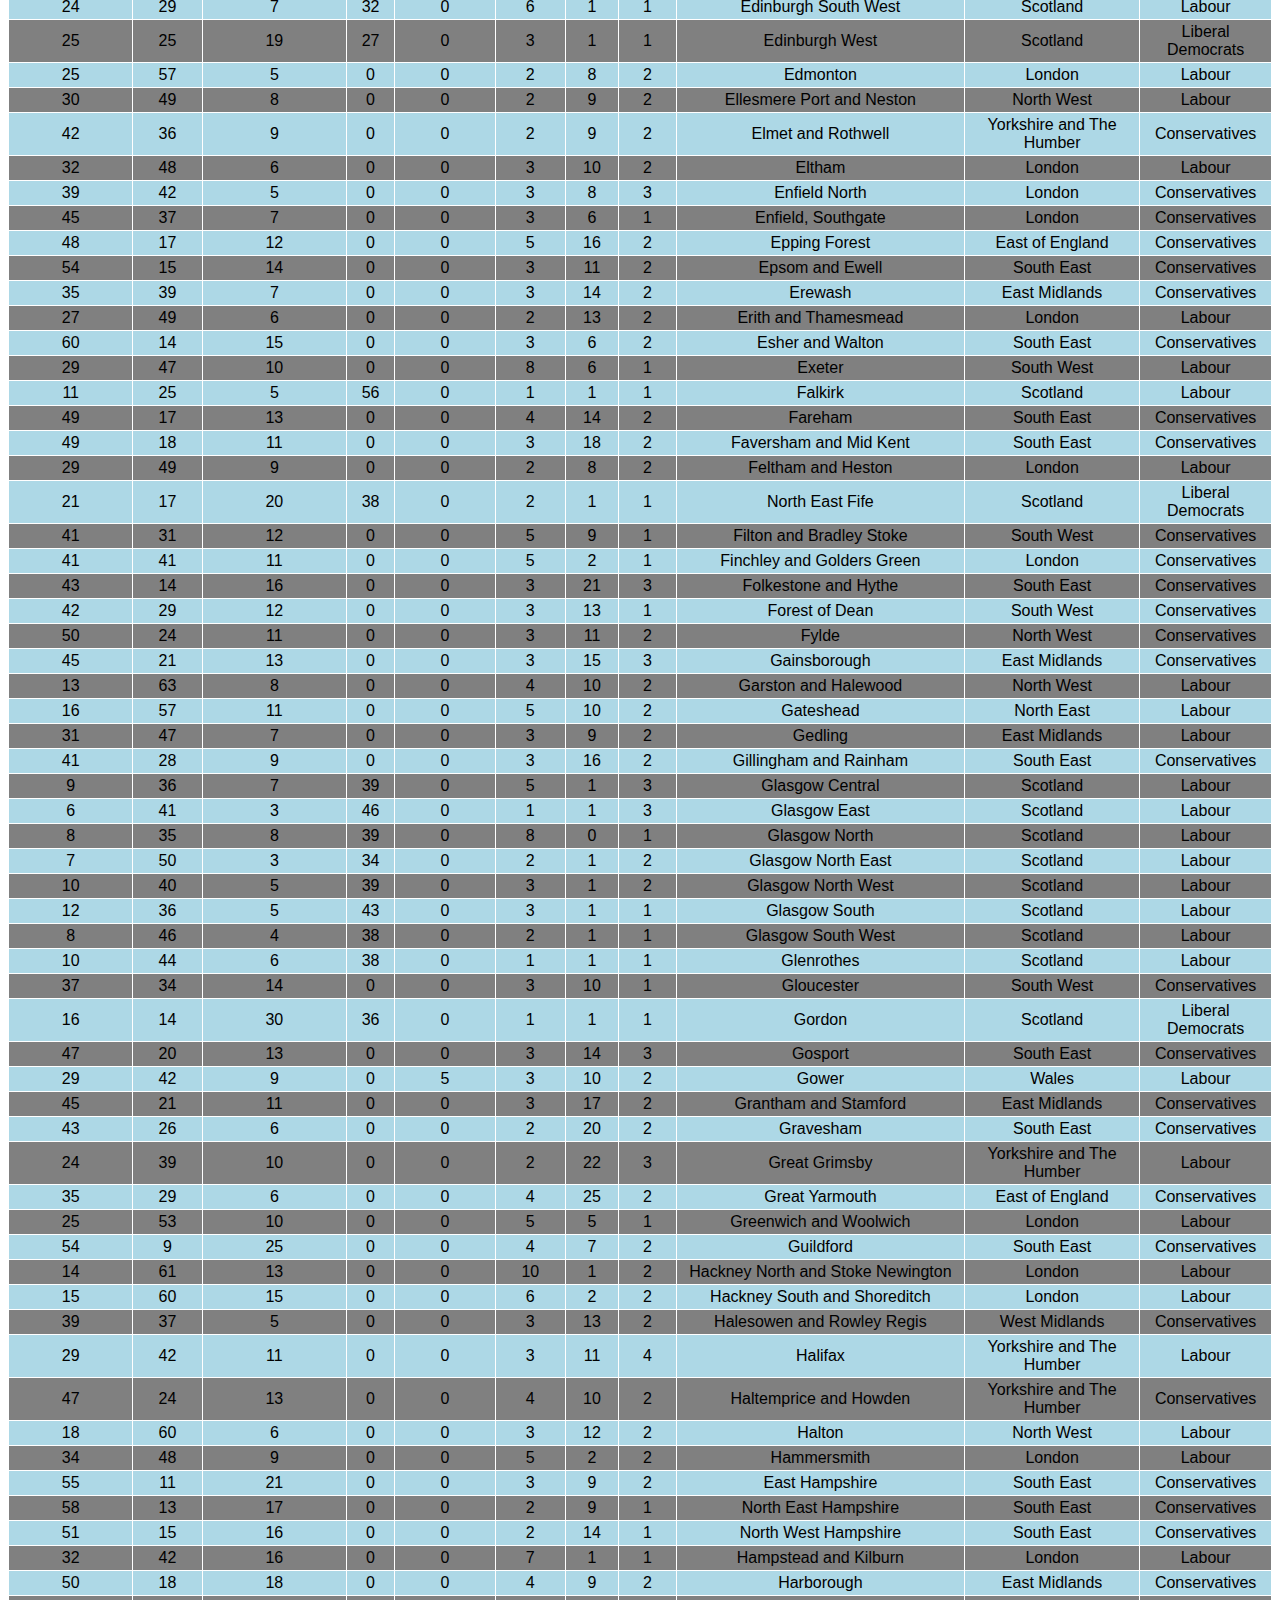
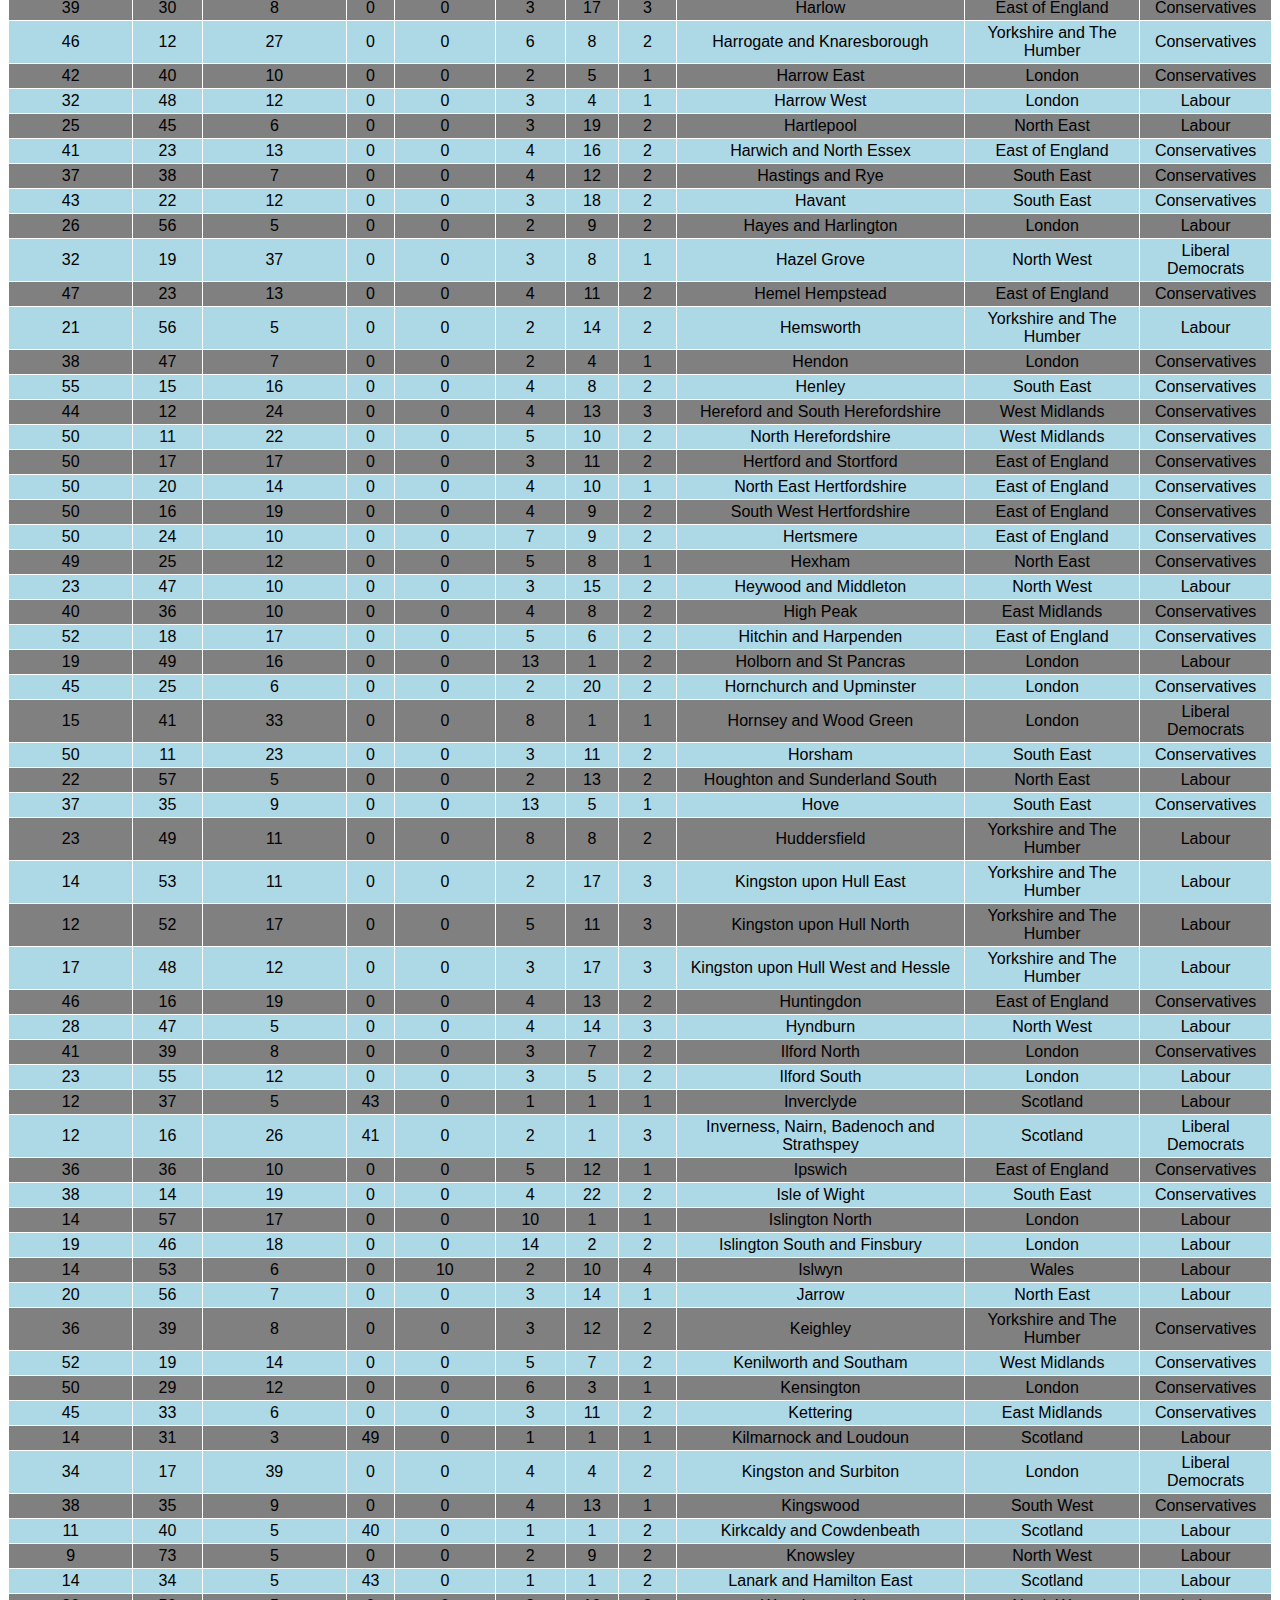
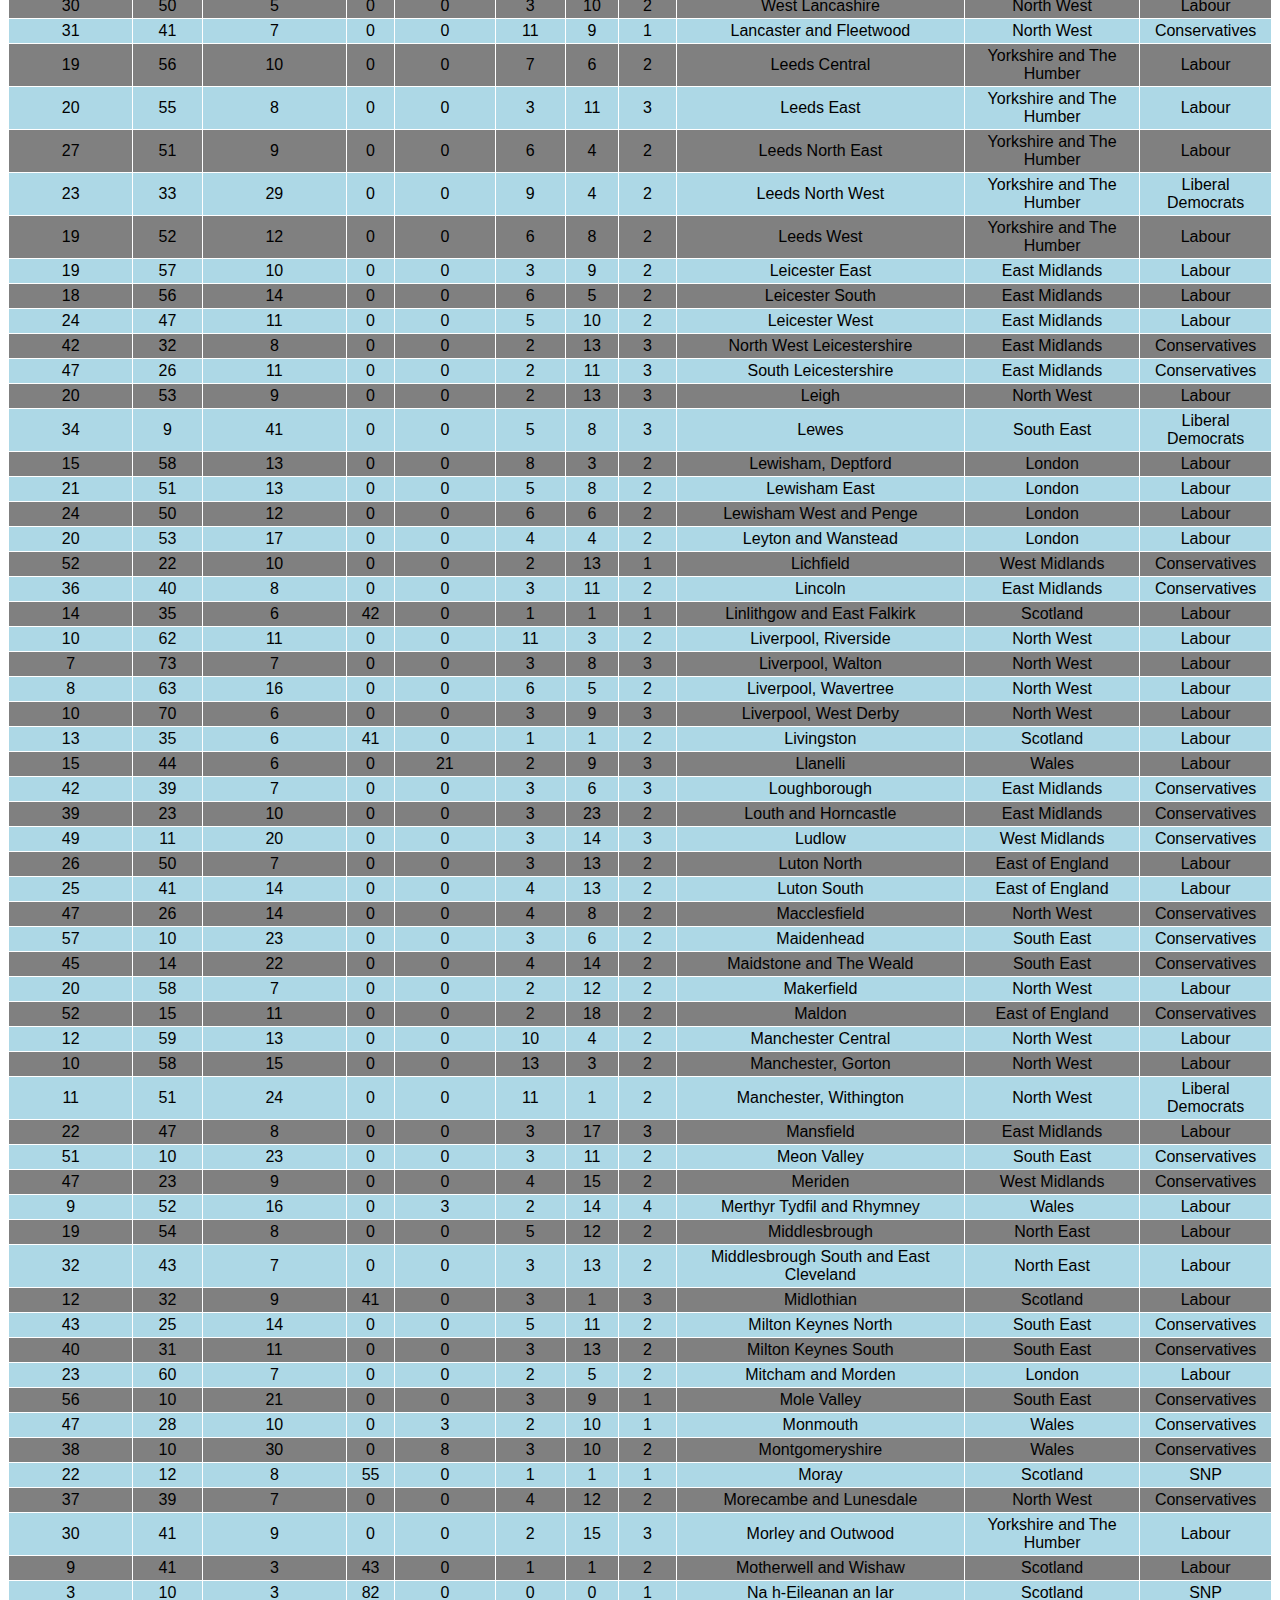
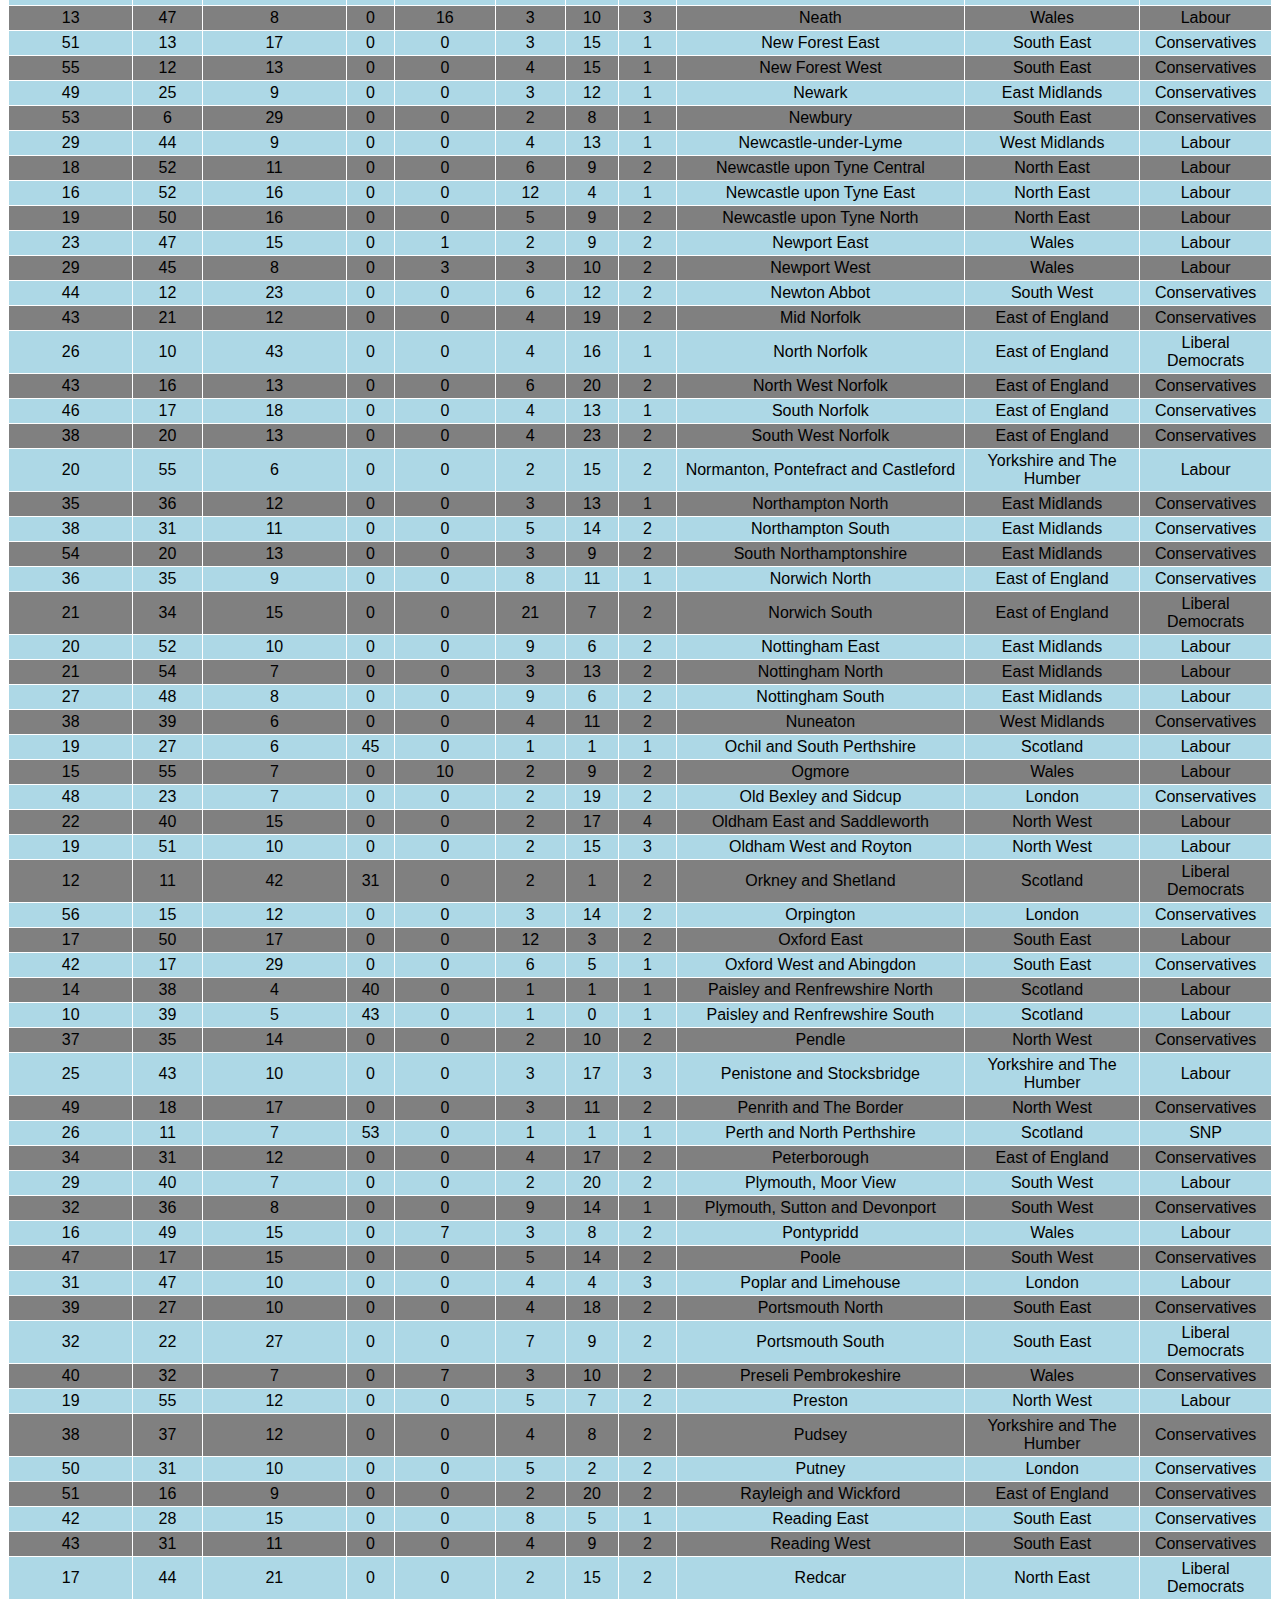
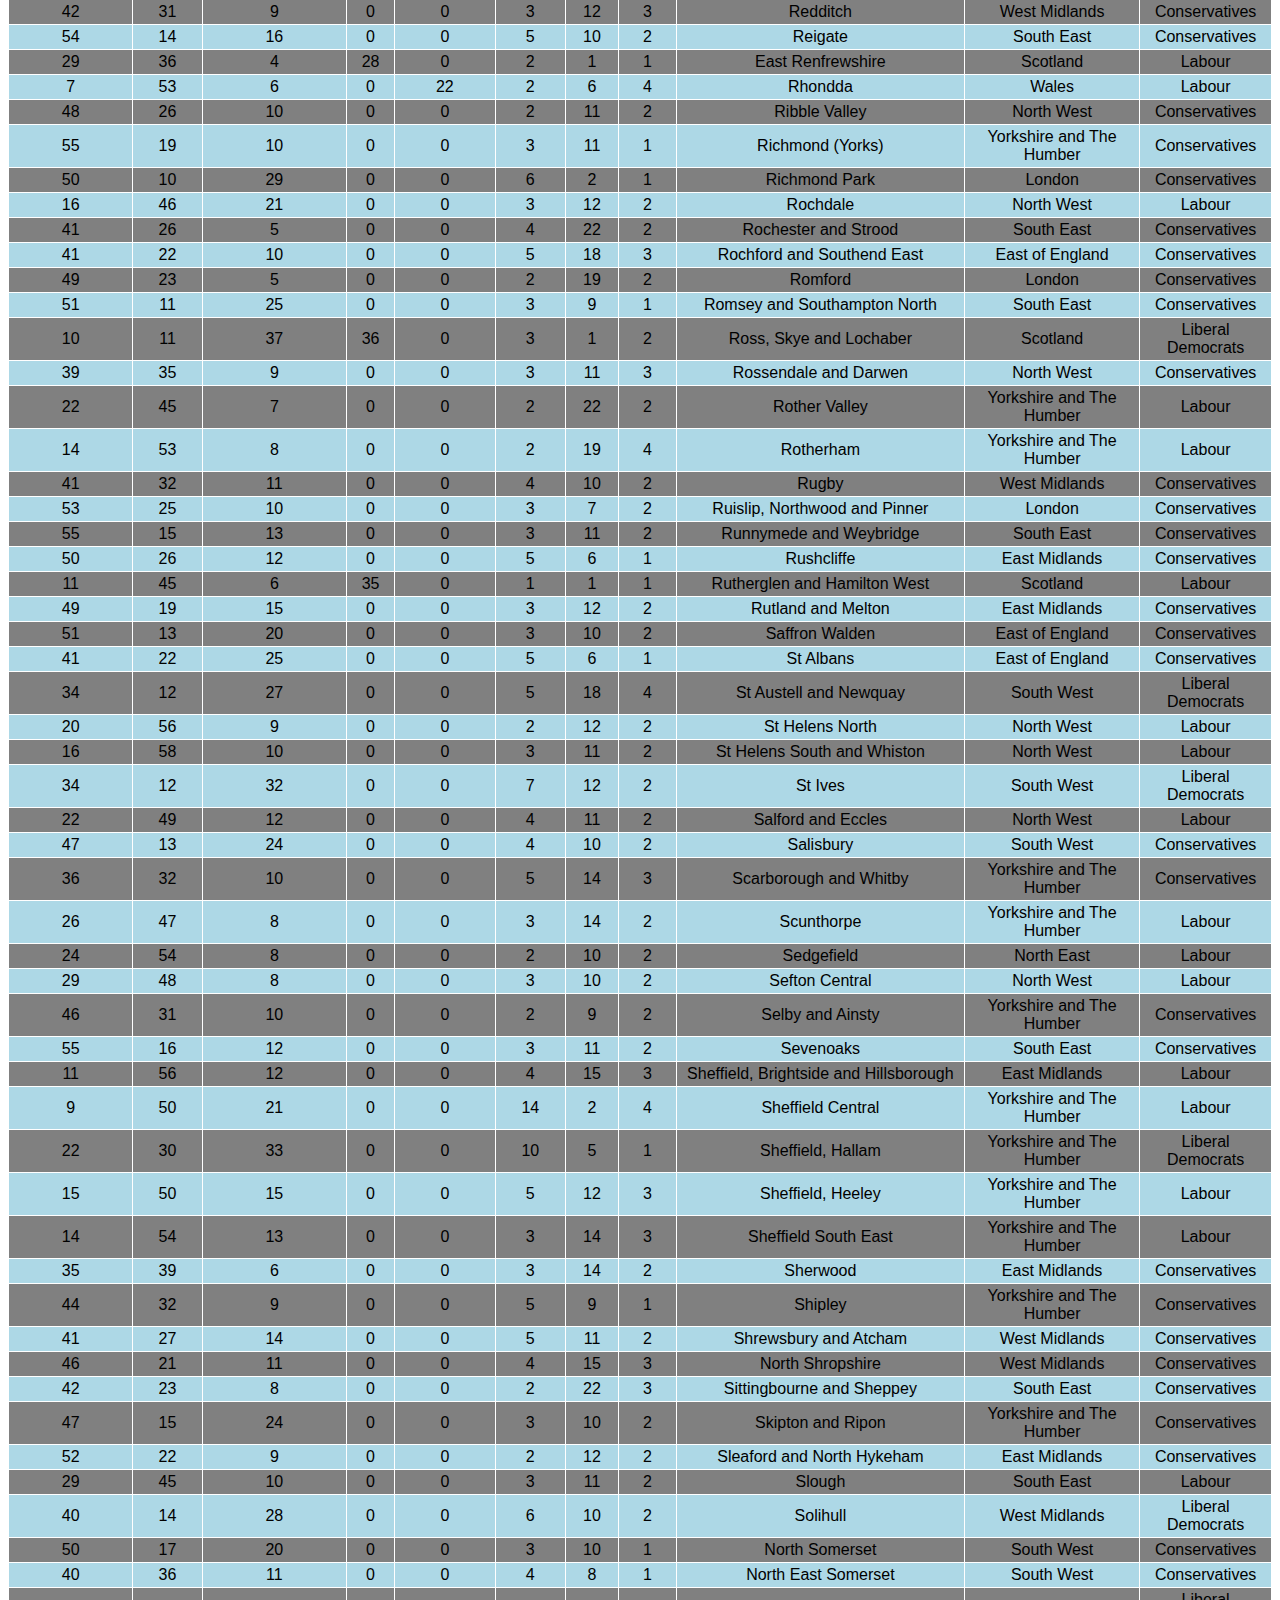
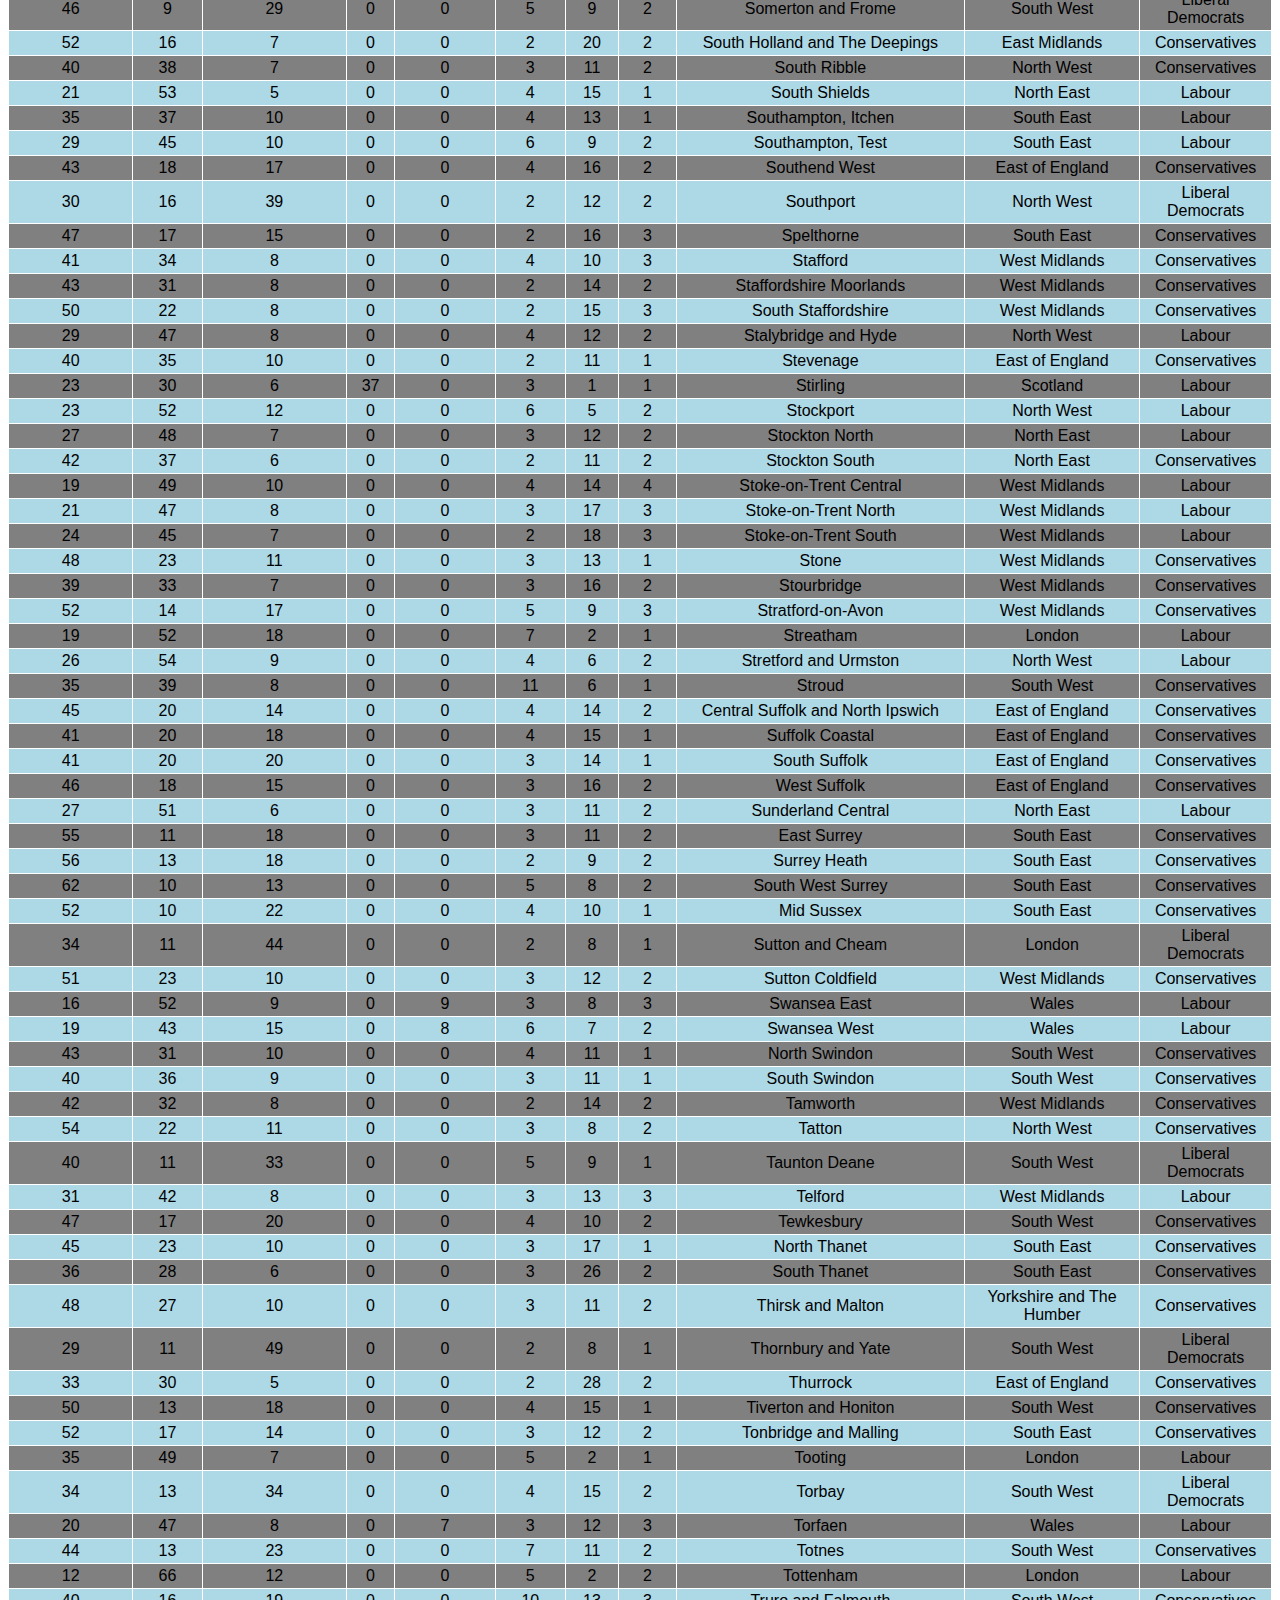
<file: Lab9/table.html>
<!DOCTYPE html PUBLIC "-//W3C//DTD XHTML 1.0 Transitional//EN" "http://www.w3.org/TR/xhtml1/DTD/xhtml1-transitional.dtd">
<html xmlns="http://www.w3.org/1999/xhtml">
<head>
<meta http-equiv="Content-Type" content="text/html; charset=utf-8"/>
<link rel="stylesheet" href="table.css">
<title>Table</title>
<script src="http://ajax.googleapis.com/ajax/libs/jquery/1.11.2/jquery.min.js"></script>
<script type="text/javascript" src="jquery-latest.js"></script>
<script type="text/javascript" src="jquery.tablesorter.js"></script>
<script src="table.js"></script>
</head>
  <body onload="">
    <table id="myTable" border="0" cellspacing="1" cellpadding="0" class="tablesorter">
      <thead>
        <tr>
                      <th>Conservatives</th>
                      <th>Labour</th>
                      <th>Liberal Democrats</th>
                      <th>SNP</th>
                      <th>Plaid Cymru</th>
                      <th>Greens</th>
                      <th>UKIP</th>
                      <th>Other</th>
                      <th>Seat</th>
                      <th>Region</th>
                      <th>2010</th>
                  </tr>
      </thead>
      <tbody>
                <tr>
                      <td>14</td>
                      <td>53</td>
                      <td>8</td>
                      <td>0</td>
                      <td>5</td>
                      <td>3</td>
                      <td>13</td>
                      <td>3</td>
                      <td>Aberavon</td>
                      <td>Wales</td>
                      <td>Labour</td>
                  </tr>
                <tr>
                      <td>34</td>
                      <td>25</td>
                      <td>9</td>
                      <td>0</td>
                      <td>16</td>
                      <td>3</td>
                      <td>11</td>
                      <td>2</td>
                      <td>Aberconwy</td>
                      <td>Wales</td>
                      <td>Conservatives</td>
                  </tr>
                <tr>
                      <td>15</td>
                      <td>31</td>
                      <td>11</td>
                      <td>36</td>
                      <td>0</td>
                      <td>4</td>
                      <td>1</td>
                      <td>2</td>
                      <td>Aberdeen North</td>
                      <td>Scotland</td>
                      <td>Labour</td>
                  </tr>
                <tr>
                      <td>22</td>
                      <td>28</td>
                      <td>14</td>
                      <td>30</td>
                      <td>0</td>
                      <td>3</td>
                      <td>1</td>
                      <td>2</td>
                      <td>Aberdeen South</td>
                      <td>Scotland</td>
                      <td>Labour</td>
                  </tr>
                <tr>
                      <td>28</td>
                      <td>11</td>
                      <td>24</td>
                      <td>34</td>
                      <td>0</td>
                      <td>1</td>
                      <td>1</td>
                      <td>1</td>
                      <td>West Aberdeenshire and Kincardine</td>
                      <td>Scotland</td>
                      <td>Liberal Democrats</td>
                  </tr>
                <tr>
                      <td>10</td>
                      <td>41</td>
                      <td>3</td>
                      <td>43</td>
                      <td>0</td>
                      <td>1</td>
                      <td>1</td>
                      <td>1</td>
                      <td>Airdrie and Shotts</td>
                      <td>Scotland</td>
                      <td>Labour</td>
                  </tr>
                <tr>
                      <td>46</td>
                      <td>15</td>
                      <td>20</td>
                      <td>0</td>
                      <td>0</td>
                      <td>3</td>
                      <td>13</td>
                      <td>2</td>
                      <td>Aldershot</td>
                      <td>South East</td>
                      <td>Conservatives</td>
                  </tr>
                <tr>
                      <td>50</td>
                      <td>22</td>
                      <td>7</td>
                      <td>0</td>
                      <td>0</td>
                      <td>3</td>
                      <td>16</td>
                      <td>1</td>
                      <td>Aldridge-Brownhills</td>
                      <td>West Midlands</td>
                      <td>Conservatives</td>
                  </tr>
                <tr>
                      <td>49</td>
                      <td>27</td>
                      <td>13</td>
                      <td>0</td>
                      <td>0</td>
                      <td>3</td>
                      <td>5</td>
                      <td>1</td>
                      <td>Altrincham and Sale West</td>
                      <td>North West</td>
                      <td>Conservatives</td>
                  </tr>
                <tr>
                      <td>30</td>
                      <td>44</td>
                      <td>9</td>
                      <td>0</td>
                      <td>2</td>
                      <td>2</td>
                      <td>12</td>
                      <td>2</td>
                      <td>Alyn and Deeside</td>
                      <td>Wales</td>
                      <td>Labour</td>
                  </tr>
                <tr>
                      <td>36</td>
                      <td>38</td>
                      <td>6</td>
                      <td>0</td>
                      <td>0</td>
                      <td>4</td>
                      <td>14</td>
                      <td>2</td>
                      <td>Amber Valley</td>
                      <td>East Midlands</td>
                      <td>Conservatives</td>
                  </tr>
                <tr>
                      <td>26</td>
                      <td>12</td>
                      <td>7</td>
                      <td>52</td>
                      <td>0</td>
                      <td>1</td>
                      <td>2</td>
                      <td>1</td>
                      <td>Angus</td>
                      <td>Scotland</td>
                      <td>SNP</td>
                  </tr>
                <tr>
                      <td>18</td>
                      <td>33</td>
                      <td>9</td>
                      <td>0</td>
                      <td>28</td>
                      <td>5</td>
                      <td>6</td>
                      <td>2</td>
                      <td>Arfon</td>
                      <td>Wales</td>
                      <td>Plaid Cymru</td>
                  </tr>
                <tr>
                      <td>22</td>
                      <td>18</td>
                      <td>14</td>
                      <td>41</td>
                      <td>0</td>
                      <td>3</td>
                      <td>1</td>
                      <td>1</td>
                      <td>Argyll and Bute</td>
                      <td>Scotland</td>
                      <td>Liberal Democrats</td>
                  </tr>
                <tr>
                      <td>56</td>
                      <td>11</td>
                      <td>17</td>
                      <td>0</td>
                      <td>0</td>
                      <td>2</td>
                      <td>12</td>
                      <td>1</td>
                      <td>Arundel and South Downs</td>
                      <td>South East</td>
                      <td>Conservatives</td>
                  </tr>
                <tr>
                      <td>19</td>
                      <td>45</td>
                      <td>16</td>
                      <td>0</td>
                      <td>0</td>
                      <td>3</td>
                      <td>14</td>
                      <td>3</td>
                      <td>Ashfield</td>
                      <td>East Midlands</td>
                      <td>Labour</td>
                  </tr>
                <tr>
                      <td>48</td>
                      <td>19</td>
                      <td>13</td>
                      <td>0</td>
                      <td>0</td>
                      <td>3</td>
                      <td>15</td>
                      <td>2</td>
                      <td>Ashford</td>
                      <td>South East</td>
                      <td>Conservatives</td>
                  </tr>
                <tr>
                      <td>22</td>
                      <td>50</td>
                      <td>8</td>
                      <td>0</td>
                      <td>0</td>
                      <td>2</td>
                      <td>14</td>
                      <td>3</td>
                      <td>Ashton-under-Lyne</td>
                      <td>North West</td>
                      <td>Labour</td>
                  </tr>
                <tr>
                      <td>52</td>
                      <td>15</td>
                      <td>18</td>
                      <td>0</td>
                      <td>0</td>
                      <td>2</td>
                      <td>12</td>
                      <td>1</td>
                      <td>Aylesbury</td>
                      <td>South East</td>
                      <td>Conservatives</td>
                  </tr>
                <tr>
                      <td>23</td>
                      <td>33</td>
                      <td>4</td>
                      <td>36</td>
                      <td>0</td>
                      <td>1</td>
                      <td>1</td>
                      <td>2</td>
                      <td>Ayr, Carrick and Cumnock</td>
                      <td>Scotland</td>
                      <td>Labour</td>
                  </tr>
                <tr>
                      <td>19</td>
                      <td>36</td>
                      <td>5</td>
                      <td>36</td>
                      <td>0</td>
                      <td>2</td>
                      <td>1</td>
                      <td>2</td>
                      <td>Central Ayrshire</td>
                      <td>Scotland</td>
                      <td>Labour</td>
                  </tr>
                <tr>
                      <td>14</td>
                      <td>31</td>
                      <td>4</td>
                      <td>48</td>
                      <td>0</td>
                      <td>1</td>
                      <td>1</td>
                      <td>1</td>
                      <td>North Ayrshire and Arran</td>
                      <td>Scotland</td>
                      <td>Labour</td>
                  </tr>
                <tr>
                      <td>51</td>
                      <td>23</td>
                      <td>11</td>
                      <td>0</td>
                      <td>0</td>
                      <td>3</td>
                      <td>11</td>
                      <td>1</td>
                      <td>Banbury</td>
                      <td>South East</td>
                      <td>Conservatives</td>
                  </tr>
                <tr>
                      <td>23</td>
                      <td>9</td>
                      <td>7</td>
                      <td>57</td>
                      <td>0</td>
                      <td>1</td>
                      <td>1</td>
                      <td>2</td>
                      <td>Banff and Buchan</td>
                      <td>Scotland</td>
                      <td>SNP</td>
                  </tr>
                <tr>
                      <td>17</td>
                      <td>55</td>
                      <td>5</td>
                      <td>0</td>
                      <td>0</td>
                      <td>2</td>
                      <td>17</td>
                      <td>3</td>
                      <td>Barking</td>
                      <td>London</td>
                      <td>Labour</td>
                  </tr>
                <tr>
                      <td>16</td>
                      <td>58</td>
                      <td>7</td>
                      <td>0</td>
                      <td>0</td>
                      <td>2</td>
                      <td>13</td>
                      <td>4</td>
                      <td>Barnsley Central</td>
                      <td>Yorkshire and The Humber</td>
                      <td>Labour</td>
                  </tr>
                <tr>
                      <td>15</td>
                      <td>57</td>
                      <td>7</td>
                      <td>0</td>
                      <td>0</td>
                      <td>2</td>
                      <td>15</td>
                      <td>4</td>
                      <td>Barnsley East</td>
                      <td>Yorkshire and The Humber</td>
                      <td>Labour</td>
                  </tr>
                <tr>
                      <td>30</td>
                      <td>51</td>
                      <td>5</td>
                      <td>0</td>
                      <td>0</td>
                      <td>3</td>
                      <td>9</td>
                      <td>2</td>
                      <td>Barrow and Furness</td>
                      <td>North West</td>
                      <td>Labour</td>
                  </tr>
                <tr>
                      <td>44</td>
                      <td>23</td>
                      <td>8</td>
                      <td>0</td>
                      <td>0</td>
                      <td>3</td>
                      <td>21</td>
                      <td>2</td>
                      <td>Basildon and Billericay</td>
                      <td>East of England</td>
                      <td>Conservatives</td>
                  </tr>
                <tr>
                      <td>38</td>
                      <td>28</td>
                      <td>6</td>
                      <td>0</td>
                      <td>0</td>
                      <td>2</td>
                      <td>24</td>
                      <td>2</td>
                      <td>South Basildon and East Thurrock</td>
                      <td>East of England</td>
                      <td>Conservatives</td>
                  </tr>
                <tr>
                      <td>49</td>
                      <td>21</td>
                      <td>16</td>
                      <td>0</td>
                      <td>0</td>
                      <td>2</td>
                      <td>11</td>
                      <td>2</td>
                      <td>Basingstoke</td>
                      <td>South East</td>
                      <td>Conservatives</td>
                  </tr>
                <tr>
                      <td>27</td>
                      <td>51</td>
                      <td>5</td>
                      <td>0</td>
                      <td>0</td>
                      <td>2</td>
                      <td>13</td>
                      <td>2</td>
                      <td>Bassetlaw</td>
                      <td>East Midlands</td>
                      <td>Labour</td>
                  </tr>
                <tr>
                      <td>32</td>
                      <td>15</td>
                      <td>35</td>
                      <td>0</td>
                      <td>0</td>
                      <td>12</td>
                      <td>4</td>
                      <td>2</td>
                      <td>Bath</td>
                      <td>South West</td>
                      <td>Liberal Democrats</td>
                  </tr>
                <tr>
                      <td>28</td>
                      <td>47</td>
                      <td>8</td>
                      <td>0</td>
                      <td>0</td>
                      <td>3</td>
                      <td>12</td>
                      <td>2</td>
                      <td>Batley and Spen</td>
                      <td>Yorkshire and The Humber</td>
                      <td>Labour</td>
                  </tr>
                <tr>
                      <td>48</td>
                      <td>34</td>
                      <td>9</td>
                      <td>0</td>
                      <td>0</td>
                      <td>5</td>
                      <td>2</td>
                      <td>1</td>
                      <td>Battersea</td>
                      <td>London</td>
                      <td>Conservatives</td>
                  </tr>
                <tr>
                      <td>59</td>
                      <td>14</td>
                      <td>14</td>
                      <td>0</td>
                      <td>0</td>
                      <td>3</td>
                      <td>8</td>
                      <td>2</td>
                      <td>Beaconsfield</td>
                      <td>South East</td>
                      <td>Conservatives</td>
                  </tr>
                <tr>
                      <td>55</td>
                      <td>20</td>
                      <td>10</td>
                      <td>0</td>
                      <td>0</td>
                      <td>3</td>
                      <td>10</td>
                      <td>2</td>
                      <td>Beckenham</td>
                      <td>London</td>
                      <td>Conservatives</td>
                  </tr>
                <tr>
                      <td>33</td>
                      <td>36</td>
                      <td>15</td>
                      <td>0</td>
                      <td>0</td>
                      <td>3</td>
                      <td>11</td>
                      <td>2</td>
                      <td>Bedford</td>
                      <td>East of England</td>
                      <td>Conservatives</td>
                  </tr>
                <tr>
                      <td>48</td>
                      <td>18</td>
                      <td>15</td>
                      <td>0</td>
                      <td>0</td>
                      <td>5</td>
                      <td>11</td>
                      <td>2</td>
                      <td>Mid Bedfordshire</td>
                      <td>East of England</td>
                      <td>Conservatives</td>
                  </tr>
                <tr>
                      <td>51</td>
                      <td>18</td>
                      <td>14</td>
                      <td>0</td>
                      <td>0</td>
                      <td>3</td>
                      <td>11</td>
                      <td>2</td>
                      <td>North East Bedfordshire</td>
                      <td>East of England</td>
                      <td>Conservatives</td>
                  </tr>
                <tr>
                      <td>47</td>
                      <td>21</td>
                      <td>12</td>
                      <td>0</td>
                      <td>0</td>
                      <td>4</td>
                      <td>14</td>
                      <td>2</td>
                      <td>South West Bedfordshire</td>
                      <td>East of England</td>
                      <td>Conservatives</td>
                  </tr>
                <tr>
                      <td>18</td>
                      <td>34</td>
                      <td>38</td>
                      <td>0</td>
                      <td>0</td>
                      <td>6</td>
                      <td>3</td>
                      <td>2</td>
                      <td>Bermondsey and Old Southwark</td>
                      <td>London</td>
                      <td>Liberal Democrats</td>
                  </tr>
                <tr>
                      <td>36</td>
                      <td>18</td>
                      <td>30</td>
                      <td>0</td>
                      <td>0</td>
                      <td>3</td>
                      <td>11</td>
                      <td>2</td>
                      <td>Berwick-upon-Tweed</td>
                      <td>North East</td>
                      <td>Liberal Democrats</td>
                  </tr>
                <tr>
                      <td>33</td>
                      <td>10</td>
                      <td>26</td>
                      <td>25</td>
                      <td>0</td>
                      <td>2</td>
                      <td>2</td>
                      <td>2</td>
                      <td>Berwickshire, Roxburgh and Selkirk</td>
                      <td>Scotland</td>
                      <td>Liberal Democrats</td>
                  </tr>
                <tr>
                      <td>17</td>
                      <td>55</td>
                      <td>14</td>
                      <td>0</td>
                      <td>0</td>
                      <td>10</td>
                      <td>2</td>
                      <td>2</td>
                      <td>Bethnal Green and Bow</td>
                      <td>London</td>
                      <td>Labour</td>
                  </tr>
                <tr>
                      <td>42</td>
                      <td>29</td>
                      <td>10</td>
                      <td>0</td>
                      <td>0</td>
                      <td>4</td>
                      <td>13</td>
                      <td>3</td>
                      <td>Beverley and Holderness</td>
                      <td>Yorkshire and The Humber</td>
                      <td>Conservatives</td>
                  </tr>
                <tr>
                      <td>47</td>
                      <td>18</td>
                      <td>13</td>
                      <td>0</td>
                      <td>0</td>
                      <td>4</td>
                      <td>16</td>
                      <td>2</td>
                      <td>Bexhill and Battle</td>
                      <td>South East</td>
                      <td>Conservatives</td>
                  </tr>
                <tr>
                      <td>45</td>
                      <td>29</td>
                      <td>6</td>
                      <td>0</td>
                      <td>0</td>
                      <td>2</td>
                      <td>17</td>
                      <td>2</td>
                      <td>Bexleyheath and Crayford</td>
                      <td>London</td>
                      <td>Conservatives</td>
                  </tr>
                <tr>
                      <td>16</td>
                      <td>66</td>
                      <td>7</td>
                      <td>0</td>
                      <td>0</td>
                      <td>4</td>
                      <td>6</td>
                      <td>1</td>
                      <td>Birkenhead</td>
                      <td>North West</td>
                      <td>Labour</td>
                  </tr>
                <tr>
                      <td>32</td>
                      <td>47</td>
                      <td>6</td>
                      <td>0</td>
                      <td>0</td>
                      <td>6</td>
                      <td>7</td>
                      <td>2</td>
                      <td>Birmingham, Edgbaston</td>
                      <td>West Midlands</td>
                      <td>Labour</td>
                  </tr>
                <tr>
                      <td>28</td>
                      <td>46</td>
                      <td>8</td>
                      <td>0</td>
                      <td>0</td>
                      <td>3</td>
                      <td>13</td>
                      <td>3</td>
                      <td>Birmingham, Erdington</td>
                      <td>West Midlands</td>
                      <td>Labour</td>
                  </tr>
                <tr>
                      <td>16</td>
                      <td>50</td>
                      <td>20</td>
                      <td>0</td>
                      <td>0</td>
                      <td>4</td>
                      <td>6</td>
                      <td>3</td>
                      <td>Birmingham, Hall Green</td>
                      <td>West Midlands</td>
                      <td>Labour</td>
                  </tr>
                <tr>
                      <td>10</td>
                      <td>60</td>
                      <td>17</td>
                      <td>0</td>
                      <td>0</td>
                      <td>2</td>
                      <td>8</td>
                      <td>3</td>
                      <td>Birmingham, Hodge Hill</td>
                      <td>West Midlands</td>
                      <td>Labour</td>
                  </tr>
                <tr>
                      <td>12</td>
                      <td>60</td>
                      <td>18</td>
                      <td>0</td>
                      <td>0</td>
                      <td>4</td>
                      <td>5</td>
                      <td>1</td>
                      <td>Birmingham, Ladywood</td>
                      <td>West Midlands</td>
                      <td>Labour</td>
                  </tr>
                <tr>
                      <td>28</td>
                      <td>47</td>
                      <td>7</td>
                      <td>0</td>
                      <td>0</td>
                      <td>4</td>
                      <td>11</td>
                      <td>3</td>
                      <td>Birmingham, Northfield</td>
                      <td>West Midlands</td>
                      <td>Labour</td>
                  </tr>
                <tr>
                      <td>18</td>
                      <td>56</td>
                      <td>12</td>
                      <td>0</td>
                      <td>0</td>
                      <td>3</td>
                      <td>10</td>
                      <td>2</td>
                      <td>Birmingham, Perry Barr</td>
                      <td>West Midlands</td>
                      <td>Labour</td>
                  </tr>
                <tr>
                      <td>26</td>
                      <td>49</td>
                      <td>9</td>
                      <td>0</td>
                      <td>0</td>
                      <td>7</td>
                      <td>7</td>
                      <td>2</td>
                      <td>Birmingham, Selly Oak</td>
                      <td>West Midlands</td>
                      <td>Labour</td>
                  </tr>
                <tr>
                      <td>16</td>
                      <td>34</td>
                      <td>36</td>
                      <td>0</td>
                      <td>0</td>
                      <td>2</td>
                      <td>10</td>
                      <td>2</td>
                      <td>Birmingham, Yardley</td>
                      <td>West Midlands</td>
                      <td>Liberal Democrats</td>
                  </tr>
                <tr>
                      <td>26</td>
                      <td>47</td>
                      <td>8</td>
                      <td>0</td>
                      <td>0</td>
                      <td>3</td>
                      <td>13</td>
                      <td>2</td>
                      <td>Bishop Auckland</td>
                      <td>North East</td>
                      <td>Labour</td>
                  </tr>
                <tr>
                      <td>21</td>
                      <td>54</td>
                      <td>9</td>
                      <td>0</td>
                      <td>0</td>
                      <td>3</td>
                      <td>10</td>
                      <td>3</td>
                      <td>Blackburn</td>
                      <td>North West</td>
                      <td>Labour</td>
                  </tr>
                <tr>
                      <td>17</td>
                      <td>59</td>
                      <td>7</td>
                      <td>0</td>
                      <td>0</td>
                      <td>4</td>
                      <td>10</td>
                      <td>2</td>
                      <td>Blackley and Broughton</td>
                      <td>North West</td>
                      <td>Labour</td>
                  </tr>
                <tr>
                      <td>38</td>
                      <td>37</td>
                      <td>6</td>
                      <td>0</td>
                      <td>0</td>
                      <td>3</td>
                      <td>14</td>
                      <td>2</td>
                      <td>Blackpool North and Cleveleys</td>
                      <td>North West</td>
                      <td>Conservatives</td>
                  </tr>
                <tr>
                      <td>28</td>
                      <td>45</td>
                      <td>7</td>
                      <td>0</td>
                      <td>0</td>
                      <td>3</td>
                      <td>15</td>
                      <td>2</td>
                      <td>Blackpool South</td>
                      <td>North West</td>
                      <td>Labour</td>
                  </tr>
                <tr>
                      <td>9</td>
                      <td>64</td>
                      <td>6</td>
                      <td>0</td>
                      <td>5</td>
                      <td>2</td>
                      <td>9</td>
                      <td>4</td>
                      <td>Blaenau Gwent</td>
                      <td>Wales</td>
                      <td>Labour</td>
                  </tr>
                <tr>
                      <td>17</td>
                      <td>57</td>
                      <td>12</td>
                      <td>0</td>
                      <td>0</td>
                      <td>4</td>
                      <td>8</td>
                      <td>1</td>
                      <td>Blaydon</td>
                      <td>North East</td>
                      <td>Labour</td>
                  </tr>
                <tr>
                      <td>19</td>
                      <td>54</td>
                      <td>13</td>
                      <td>0</td>
                      <td>0</td>
                      <td>3</td>
                      <td>9</td>
                      <td>2</td>
                      <td>Blyth Valley</td>
                      <td>North East</td>
                      <td>Labour</td>
                  </tr>
                <tr>
                      <td>45</td>
                      <td>17</td>
                      <td>12</td>
                      <td>0</td>
                      <td>0</td>
                      <td>3</td>
                      <td>21</td>
                      <td>2</td>
                      <td>Bognor Regis and Littlehampton</td>
                      <td>South East</td>
                      <td>Conservatives</td>
                  </tr>
                <tr>
                      <td>21</td>
                      <td>53</td>
                      <td>6</td>
                      <td>0</td>
                      <td>0</td>
                      <td>2</td>
                      <td>16</td>
                      <td>2</td>
                      <td>Bolsover</td>
                      <td>East Midlands</td>
                      <td>Labour</td>
                  </tr>
                <tr>
                      <td>28</td>
                      <td>48</td>
                      <td>7</td>
                      <td>0</td>
                      <td>0</td>
                      <td>3</td>
                      <td>12</td>
                      <td>2</td>
                      <td>Bolton North East</td>
                      <td>North West</td>
                      <td>Labour</td>
                  </tr>
                <tr>
                      <td>21</td>
                      <td>52</td>
                      <td>8</td>
                      <td>0</td>
                      <td>0</td>
                      <td>3</td>
                      <td>15</td>
                      <td>2</td>
                      <td>Bolton South East</td>
                      <td>North West</td>
                      <td>Labour</td>
                  </tr>
                <tr>
                      <td>30</td>
                      <td>40</td>
                      <td>10</td>
                      <td>0</td>
                      <td>0</td>
                      <td>3</td>
                      <td>15</td>
                      <td>2</td>
                      <td>Bolton West</td>
                      <td>North West</td>
                      <td>Labour</td>
                  </tr>
                <tr>
                      <td>10</td>
                      <td>70</td>
                      <td>8</td>
                      <td>0</td>
                      <td>0</td>
                      <td>2</td>
                      <td>8</td>
                      <td>2</td>
                      <td>Bootle</td>
                      <td>North West</td>
                      <td>Labour</td>
                  </tr>
                <tr>
                      <td>38</td>
                      <td>21</td>
                      <td>7</td>
                      <td>0</td>
                      <td>0</td>
                      <td>2</td>
                      <td>29</td>
                      <td>3</td>
                      <td>Boston and Skegness</td>
                      <td>East Midlands</td>
                      <td>Conservatives</td>
                  </tr>
                <tr>
                      <td>41</td>
                      <td>21</td>
                      <td>19</td>
                      <td>0</td>
                      <td>0</td>
                      <td>3</td>
                      <td>13</td>
                      <td>2</td>
                      <td>Bosworth</td>
                      <td>East Midlands</td>
                      <td>Conservatives</td>
                  </tr>
                <tr>
                      <td>47</td>
                      <td>18</td>
                      <td>17</td>
                      <td>0</td>
                      <td>0</td>
                      <td>5</td>
                      <td>11</td>
                      <td>2</td>
                      <td>Bournemouth East</td>
                      <td>South West</td>
                      <td>Conservatives</td>
                  </tr>
                <tr>
                      <td>45</td>
                      <td>20</td>
                      <td>16</td>
                      <td>0</td>
                      <td>0</td>
                      <td>5</td>
                      <td>12</td>
                      <td>2</td>
                      <td>Bournemouth West</td>
                      <td>South West</td>
                      <td>Conservatives</td>
                  </tr>
                <tr>
                      <td>51</td>
                      <td>19</td>
                      <td>14</td>
                      <td>0</td>
                      <td>0</td>
                      <td>3</td>
                      <td>11</td>
                      <td>2</td>
                      <td>Bracknell</td>
                      <td>South East</td>
                      <td>Conservatives</td>
                  </tr>
                <tr>
                      <td>19</td>
                      <td>42</td>
                      <td>24</td>
                      <td>0</td>
                      <td>0</td>
                      <td>2</td>
                      <td>10</td>
                      <td>3</td>
                      <td>Bradford East</td>
                      <td>Yorkshire and The Humber</td>
                      <td>Liberal Democrats</td>
                  </tr>
                <tr>
                      <td>24</td>
                      <td>46</td>
                      <td>9</td>
                      <td>0</td>
                      <td>0</td>
                      <td>3</td>
                      <td>14</td>
                      <td>3</td>
                      <td>Bradford South</td>
                      <td>Yorkshire and The Humber</td>
                      <td>Labour</td>
                  </tr>
                <tr>
                      <td>23</td>
                      <td>53</td>
                      <td>7</td>
                      <td>0</td>
                      <td>0</td>
                      <td>5</td>
                      <td>9</td>
                      <td>3</td>
                      <td>Bradford West</td>
                      <td>Yorkshire and The Humber</td>
                      <td>Labour</td>
                  </tr>
                <tr>
                      <td>44</td>
                      <td>22</td>
                      <td>10</td>
                      <td>0</td>
                      <td>0</td>
                      <td>4</td>
                      <td>17</td>
                      <td>2</td>
                      <td>Braintree</td>
                      <td>East of England</td>
                      <td>Conservatives</td>
                  </tr>
                <tr>
                      <td>32</td>
                      <td>16</td>
                      <td>36</td>
                      <td>0</td>
                      <td>4</td>
                      <td>2</td>
                      <td>9</td>
                      <td>1</td>
                      <td>Brecon and Radnorshire</td>
                      <td>Wales</td>
                      <td>Liberal Democrats</td>
                  </tr>
                <tr>
                      <td>13</td>
                      <td>55</td>
                      <td>22</td>
                      <td>0</td>
                      <td>0</td>
                      <td>5</td>
                      <td>3</td>
                      <td>2</td>
                      <td>Brent Central</td>
                      <td>London</td>
                      <td>Liberal Democrats</td>
                  </tr>
                <tr>
                      <td>25</td>
                      <td>53</td>
                      <td>13</td>
                      <td>0</td>
                      <td>0</td>
                      <td>4</td>
                      <td>4</td>
                      <td>2</td>
                      <td>Brent North</td>
                      <td>London</td>
                      <td>Labour</td>
                  </tr>
                <tr>
                      <td>37</td>
                      <td>41</td>
                      <td>13</td>
                      <td>0</td>
                      <td>0</td>
                      <td>4</td>
                      <td>3</td>
                      <td>2</td>
                      <td>Brentford and Isleworth</td>
                      <td>London</td>
                      <td>Conservatives</td>
                  </tr>
                <tr>
                      <td>52</td>
                      <td>13</td>
                      <td>13</td>
                      <td>0</td>
                      <td>0</td>
                      <td>3</td>
                      <td>16</td>
                      <td>2</td>
                      <td>Brentwood and Ongar</td>
                      <td>East of England</td>
                      <td>Conservatives</td>
                  </tr>
                <tr>
                      <td>26</td>
                      <td>42</td>
                      <td>11</td>
                      <td>0</td>
                      <td>5</td>
                      <td>2</td>
                      <td>12</td>
                      <td>3</td>
                      <td>Bridgend</td>
                      <td>Wales</td>
                      <td>Labour</td>
                  </tr>
                <tr>
                      <td>42</td>
                      <td>21</td>
                      <td>15</td>
                      <td>0</td>
                      <td>0</td>
                      <td>4</td>
                      <td>15</td>
                      <td>2</td>
                      <td>Bridgwater and West Somerset</td>
                      <td>South West</td>
                      <td>Conservatives</td>
                  </tr>
                <tr>
                      <td>38</td>
                      <td>34</td>
                      <td>7</td>
                      <td>0</td>
                      <td>0</td>
                      <td>2</td>
                      <td>16</td>
                      <td>3</td>
                      <td>Brigg and Goole</td>
                      <td>Yorkshire and The Humber</td>
                      <td>Conservatives</td>
                  </tr>
                <tr>
                      <td>37</td>
                      <td>36</td>
                      <td>8</td>
                      <td>0</td>
                      <td>0</td>
                      <td>9</td>
                      <td>8</td>
                      <td>2</td>
                      <td>Brighton, Kemptown</td>
                      <td>South East</td>
                      <td>Conservatives</td>
                  </tr>
                <tr>
                      <td>23</td>
                      <td>30</td>
                      <td>7</td>
                      <td>0</td>
                      <td>0</td>
                      <td>36</td>
                      <td>3</td>
                      <td>2</td>
                      <td>Brighton, Pavilion</td>
                      <td>South East</td>
                      <td>Other</td>
                  </tr>
                <tr>
                      <td>25</td>
                      <td>45</td>
                      <td>12</td>
                      <td>0</td>
                      <td>0</td>
                      <td>7</td>
                      <td>9</td>
                      <td>2</td>
                      <td>Bristol East</td>
                      <td>South West</td>
                      <td>Labour</td>
                  </tr>
                <tr>
                      <td>35</td>
                      <td>33</td>
                      <td>14</td>
                      <td>0</td>
                      <td>0</td>
                      <td>7</td>
                      <td>10</td>
                      <td>2</td>
                      <td>Bristol North West</td>
                      <td>South West</td>
                      <td>Conservatives</td>
                  </tr>
                <tr>
                      <td>22</td>
                      <td>43</td>
                      <td>15</td>
                      <td>0</td>
                      <td>0</td>
                      <td>8</td>
                      <td>10</td>
                      <td>2</td>
                      <td>Bristol South</td>
                      <td>South West</td>
                      <td>Labour</td>
                  </tr>
                <tr>
                      <td>16</td>
                      <td>31</td>
                      <td>28</td>
                      <td>0</td>
                      <td>0</td>
                      <td>22</td>
                      <td>1</td>
                      <td>2</td>
                      <td>Bristol West</td>
                      <td>South West</td>
                      <td>Liberal Democrats</td>
                  </tr>
                <tr>
                      <td>41</td>
                      <td>18</td>
                      <td>19</td>
                      <td>0</td>
                      <td>0</td>
                      <td>4</td>
                      <td>16</td>
                      <td>2</td>
                      <td>Broadland</td>
                      <td>East of England</td>
                      <td>Conservatives</td>
                  </tr>
                <tr>
                      <td>51</td>
                      <td>23</td>
                      <td>10</td>
                      <td>0</td>
                      <td>0</td>
                      <td>3</td>
                      <td>12</td>
                      <td>2</td>
                      <td>Bromley and Chislehurst</td>
                      <td>London</td>
                      <td>Conservatives</td>
                  </tr>
                <tr>
                      <td>46</td>
                      <td>27</td>
                      <td>10</td>
                      <td>0</td>
                      <td>0</td>
                      <td>3</td>
                      <td>11</td>
                      <td>3</td>
                      <td>Bromsgrove</td>
                      <td>West Midlands</td>
                      <td>Conservatives</td>
                  </tr>
                <tr>
                      <td>50</td>
                      <td>20</td>
                      <td>7</td>
                      <td>0</td>
                      <td>0</td>
                      <td>2</td>
                      <td>19</td>
                      <td>2</td>
                      <td>Broxbourne</td>
                      <td>East of England</td>
                      <td>Conservatives</td>
                  </tr>
                <tr>
                      <td>35</td>
                      <td>40</td>
                      <td>9</td>
                      <td>0</td>
                      <td>0</td>
                      <td>4</td>
                      <td>10</td>
                      <td>2</td>
                      <td>Broxtowe</td>
                      <td>East Midlands</td>
                      <td>Conservatives</td>
                  </tr>
                <tr>
                      <td>0</td>
                      <td>0</td>
                      <td>0</td>
                      <td>0</td>
                      <td>0</td>
                      <td>0</td>
                      <td>0</td>
                      <td>100</td>
                      <td>Buckingham</td>
                      <td>South East</td>
                      <td>Other</td>
                  </tr>
                <tr>
                      <td>15</td>
                      <td>41</td>
                      <td>25</td>
                      <td>0</td>
                      <td>0</td>
                      <td>2</td>
                      <td>14</td>
                      <td>3</td>
                      <td>Burnley</td>
                      <td>North West</td>
                      <td>Liberal Democrats</td>
                  </tr>
                <tr>
                      <td>40</td>
                      <td>32</td>
                      <td>8</td>
                      <td>0</td>
                      <td>0</td>
                      <td>2</td>
                      <td>15</td>
                      <td>2</td>
                      <td>Burton</td>
                      <td>West Midlands</td>
                      <td>Conservatives</td>
                  </tr>
                <tr>
                      <td>37</td>
                      <td>40</td>
                      <td>8</td>
                      <td>0</td>
                      <td>0</td>
                      <td>2</td>
                      <td>11</td>
                      <td>1</td>
                      <td>Bury North</td>
                      <td>North West</td>
                      <td>Conservatives</td>
                  </tr>
                <tr>
                      <td>29</td>
                      <td>50</td>
                      <td>9</td>
                      <td>0</td>
                      <td>0</td>
                      <td>4</td>
                      <td>7</td>
                      <td>2</td>
                      <td>Bury South</td>
                      <td>North West</td>
                      <td>Labour</td>
                  </tr>
                <tr>
                      <td>42</td>
                      <td>21</td>
                      <td>18</td>
                      <td>0</td>
                      <td>0</td>
                      <td>5</td>
                      <td>13</td>
                      <td>1</td>
                      <td>Bury St Edmunds</td>
                      <td>East of England</td>
                      <td>Conservatives</td>
                  </tr>
                <tr>
                      <td>16</td>
                      <td>47</td>
                      <td>8</td>
                      <td>0</td>
                      <td>12</td>
                      <td>3</td>
                      <td>11</td>
                      <td>3</td>
                      <td>Caerphilly</td>
                      <td>Wales</td>
                      <td>Labour</td>
                  </tr>
                <tr>
                      <td>12</td>
                      <td>19</td>
                      <td>24</td>
                      <td>40</td>
                      <td>0</td>
                      <td>2</td>
                      <td>1</td>
                      <td>2</td>
                      <td>Caithness, Sutherland and Easter Ross</td>
                      <td>Scotland</td>
                      <td>Liberal Democrats</td>
                  </tr>
                <tr>
                      <td>37</td>
                      <td>35</td>
                      <td>13</td>
                      <td>0</td>
                      <td>0</td>
                      <td>5</td>
                      <td>8</td>
                      <td>3</td>
                      <td>Calder Valley</td>
                      <td>Yorkshire and The Humber</td>
                      <td>Conservatives</td>
                  </tr>
                <tr>
                      <td>14</td>
                      <td>64</td>
                      <td>13</td>
                      <td>0</td>
                      <td>0</td>
                      <td>5</td>
                      <td>3</td>
                      <td>2</td>
                      <td>Camberwell and Peckham</td>
                      <td>London</td>
                      <td>Labour</td>
                  </tr>
                <tr>
                      <td>35</td>
                      <td>22</td>
                      <td>17</td>
                      <td>0</td>
                      <td>0</td>
                      <td>7</td>
                      <td>18</td>
                      <td>2</td>
                      <td>Camborne and Redruth</td>
                      <td>South West</td>
                      <td>Conservatives</td>
                  </tr>
                <tr>
                      <td>23</td>
                      <td>31</td>
                      <td>34</td>
                      <td>0</td>
                      <td>0</td>
                      <td>8</td>
                      <td>2</td>
                      <td>1</td>
                      <td>Cambridge</td>
                      <td>East of England</td>
                      <td>Liberal Democrats</td>
                  </tr>
                <tr>
                      <td>46</td>
                      <td>18</td>
                      <td>11</td>
                      <td>0</td>
                      <td>0</td>
                      <td>3</td>
                      <td>20</td>
                      <td>2</td>
                      <td>North East Cambridgeshire</td>
                      <td>East of England</td>
                      <td>Conservatives</td>
                  </tr>
                <tr>
                      <td>48</td>
                      <td>19</td>
                      <td>14</td>
                      <td>0</td>
                      <td>0</td>
                      <td>3</td>
                      <td>15</td>
                      <td>2</td>
                      <td>North West Cambridgeshire</td>
                      <td>East of England</td>
                      <td>Conservatives</td>
                  </tr>
                <tr>
                      <td>44</td>
                      <td>16</td>
                      <td>25</td>
                      <td>0</td>
                      <td>0</td>
                      <td>5</td>
                      <td>7</td>
                      <td>2</td>
                      <td>South Cambridgeshire</td>
                      <td>East of England</td>
                      <td>Conservatives</td>
                  </tr>
                <tr>
                      <td>43</td>
                      <td>13</td>
                      <td>28</td>
                      <td>0</td>
                      <td>0</td>
                      <td>5</td>
                      <td>9</td>
                      <td>2</td>
                      <td>South East Cambridgeshire</td>
                      <td>East of England</td>
                      <td>Conservatives</td>
                  </tr>
                <tr>
                      <td>34</td>
                      <td>33</td>
                      <td>10</td>
                      <td>0</td>
                      <td>0</td>
                      <td>2</td>
                      <td>18</td>
                      <td>3</td>
                      <td>Cannock Chase</td>
                      <td>West Midlands</td>
                      <td>Conservatives</td>
                  </tr>
                <tr>
                      <td>43</td>
                      <td>23</td>
                      <td>14</td>
                      <td>0</td>
                      <td>0</td>
                      <td>7</td>
                      <td>11</td>
                      <td>1</td>
                      <td>Canterbury</td>
                      <td>South East</td>
                      <td>Conservatives</td>
                  </tr>
                <tr>
                      <td>21</td>
                      <td>37</td>
                      <td>27</td>
                      <td>0</td>
                      <td>4</td>
                      <td>6</td>
                      <td>3</td>
                      <td>1</td>
                      <td>Cardiff Central</td>
                      <td>Wales</td>
                      <td>Liberal Democrats</td>
                  </tr>
                <tr>
                      <td>36</td>
                      <td>41</td>
                      <td>9</td>
                      <td>0</td>
                      <td>3</td>
                      <td>3</td>
                      <td>6</td>
                      <td>2</td>
                      <td>Cardiff North</td>
                      <td>Wales</td>
                      <td>Conservatives</td>
                  </tr>
                <tr>
                      <td>27</td>
                      <td>41</td>
                      <td>11</td>
                      <td>0</td>
                      <td>5</td>
                      <td>4</td>
                      <td>10</td>
                      <td>2</td>
                      <td>Cardiff South and Penarth</td>
                      <td>Wales</td>
                      <td>Labour</td>
                  </tr>
                <tr>
                      <td>28</td>
                      <td>45</td>
                      <td>8</td>
                      <td>0</td>
                      <td>7</td>
                      <td>3</td>
                      <td>7</td>
                      <td>1</td>
                      <td>Cardiff West</td>
                      <td>Wales</td>
                      <td>Labour</td>
                  </tr>
                <tr>
                      <td>35</td>
                      <td>40</td>
                      <td>7</td>
                      <td>0</td>
                      <td>0</td>
                      <td>4</td>
                      <td>12</td>
                      <td>3</td>
                      <td>Carlisle</td>
                      <td>North West</td>
                      <td>Conservatives</td>
                  </tr>
                <tr>
                      <td>22</td>
                      <td>28</td>
                      <td>7</td>
                      <td>0</td>
                      <td>26</td>
                      <td>2</td>
                      <td>11</td>
                      <td>3</td>
                      <td>Carmarthen East and Dinefwr</td>
                      <td>Wales</td>
                      <td>Plaid Cymru</td>
                  </tr>
                <tr>
                      <td>38</td>
                      <td>31</td>
                      <td>6</td>
                      <td>0</td>
                      <td>10</td>
                      <td>2</td>
                      <td>9</td>
                      <td>2</td>
                      <td>Carmarthen West and South Pembrokeshire</td>
                      <td>Wales</td>
                      <td>Conservatives</td>
                  </tr>
                <tr>
                      <td>29</td>
                      <td>12</td>
                      <td>46</td>
                      <td>0</td>
                      <td>0</td>
                      <td>2</td>
                      <td>9</td>
                      <td>2</td>
                      <td>Carshalton and Wallington</td>
                      <td>London</td>
                      <td>Liberal Democrats</td>
                  </tr>
                <tr>
                      <td>41</td>
                      <td>17</td>
                      <td>5</td>
                      <td>0</td>
                      <td>0</td>
                      <td>2</td>
                      <td>29</td>
                      <td>7</td>
                      <td>Castle Point</td>
                      <td>East of England</td>
                      <td>Conservatives</td>
                  </tr>
                <tr>
                      <td>14</td>
                      <td>12</td>
                      <td>37</td>
                      <td>0</td>
                      <td>24</td>
                      <td>6</td>
                      <td>5</td>
                      <td>2</td>
                      <td>Ceredigion</td>
                      <td>Wales</td>
                      <td>Liberal Democrats</td>
                  </tr>
                <tr>
                      <td>49</td>
                      <td>24</td>
                      <td>11</td>
                      <td>0</td>
                      <td>0</td>
                      <td>3</td>
                      <td>11</td>
                      <td>2</td>
                      <td>Charnwood</td>
                      <td>East Midlands</td>
                      <td>Conservatives</td>
                  </tr>
                <tr>
                      <td>44</td>
                      <td>31</td>
                      <td>7</td>
                      <td>0</td>
                      <td>0</td>
                      <td>3</td>
                      <td>13</td>
                      <td>2</td>
                      <td>Chatham and Aylesford</td>
                      <td>South East</td>
                      <td>Conservatives</td>
                  </tr>
                <tr>
                      <td>36</td>
                      <td>18</td>
                      <td>35</td>
                      <td>0</td>
                      <td>0</td>
                      <td>2</td>
                      <td>7</td>
                      <td>2</td>
                      <td>Cheadle</td>
                      <td>North West</td>
                      <td>Liberal Democrats</td>
                  </tr>
                <tr>
                      <td>42</td>
                      <td>15</td>
                      <td>26</td>
                      <td>0</td>
                      <td>0</td>
                      <td>5</td>
                      <td>11</td>
                      <td>2</td>
                      <td>Chelmsford</td>
                      <td>East of England</td>
                      <td>Conservatives</td>
                  </tr>
                <tr>
                      <td>59</td>
                      <td>22</td>
                      <td>10</td>
                      <td>0</td>
                      <td>0</td>
                      <td>5</td>
                      <td>2</td>
                      <td>1</td>
                      <td>Chelsea and Fulham</td>
                      <td>London</td>
                      <td>Conservatives</td>
                  </tr>
                <tr>
                      <td>37</td>
                      <td>9</td>
                      <td>43</td>
                      <td>0</td>
                      <td>0</td>
                      <td>4</td>
                      <td>4</td>
                      <td>1</td>
                      <td>Cheltenham</td>
                      <td>South West</td>
                      <td>Liberal Democrats</td>
                  </tr>
                <tr>
                      <td>58</td>
                      <td>8</td>
                      <td>22</td>
                      <td>0</td>
                      <td>0</td>
                      <td>3</td>
                      <td>8</td>
                      <td>1</td>
                      <td>Chesham and Amersham</td>
                      <td>South East</td>
                      <td>Conservatives</td>
                  </tr>
                <tr>
                      <td>38</td>
                      <td>41</td>
                      <td>9</td>
                      <td>0</td>
                      <td>0</td>
                      <td>4</td>
                      <td>6</td>
                      <td>1</td>
                      <td>City of Chester</td>
                      <td>North West</td>
                      <td>Conservatives</td>
                  </tr>
                <tr>
                      <td>14</td>
                      <td>50</td>
                      <td>20</td>
                      <td>0</td>
                      <td>0</td>
                      <td>4</td>
                      <td>10</td>
                      <td>2</td>
                      <td>Chesterfield</td>
                      <td>East Midlands</td>
                      <td>Labour</td>
                  </tr>
                <tr>
                      <td>54</td>
                      <td>14</td>
                      <td>17</td>
                      <td>0</td>
                      <td>0</td>
                      <td>3</td>
                      <td>12</td>
                      <td>1</td>
                      <td>Chichester</td>
                      <td>South East</td>
                      <td>Conservatives</td>
                  </tr>
                <tr>
                      <td>49</td>
                      <td>27</td>
                      <td>9</td>
                      <td>0</td>
                      <td>0</td>
                      <td>3</td>
                      <td>10</td>
                      <td>2</td>
                      <td>Chingford and Woodford Green</td>
                      <td>London</td>
                      <td>Conservatives</td>
                  </tr>
                <tr>
                      <td>41</td>
                      <td>14</td>
                      <td>27</td>
                      <td>0</td>
                      <td>0</td>
                      <td>7</td>
                      <td>11</td>
                      <td>2</td>
                      <td>Chippenham</td>
                      <td>South West</td>
                      <td>Liberal Democrats</td>
                  </tr>
                <tr>
                      <td>46</td>
                      <td>34</td>
                      <td>11</td>
                      <td>0</td>
                      <td>0</td>
                      <td>4</td>
                      <td>5</td>
                      <td>2</td>
                      <td>Chipping Barnet</td>
                      <td>London</td>
                      <td>Conservatives</td>
                  </tr>
                <tr>
                      <td>33</td>
                      <td>48</td>
                      <td>6</td>
                      <td>0</td>
                      <td>0</td>
                      <td>2</td>
                      <td>9</td>
                      <td>2</td>
                      <td>Chorley</td>
                      <td>North West</td>
                      <td>Labour</td>
                  </tr>
                <tr>
                      <td>53</td>
                      <td>13</td>
                      <td>14</td>
                      <td>0</td>
                      <td>0</td>
                      <td>2</td>
                      <td>16</td>
                      <td>1</td>
                      <td>Christchurch</td>
                      <td>South West</td>
                      <td>Conservatives</td>
                  </tr>
                <tr>
                      <td>52</td>
                      <td>24</td>
                      <td>13</td>
                      <td>0</td>
                      <td>0</td>
                      <td>6</td>
                      <td>3</td>
                      <td>2</td>
                      <td>Cities of London and Westminster</td>
                      <td>London</td>
                      <td>Conservatives</td>
                  </tr>
                <tr>
                      <td>33</td>
                      <td>22</td>
                      <td>5</td>
                      <td>0</td>
                      <td>0</td>
                      <td>3</td>
                      <td>36</td>
                      <td>1</td>
                      <td>Clacton</td>
                      <td>East of England</td>
                      <td>Conservatives</td>
                  </tr>
                <tr>
                      <td>37</td>
                      <td>35</td>
                      <td>9</td>
                      <td>0</td>
                      <td>0</td>
                      <td>2</td>
                      <td>17</td>
                      <td>1</td>
                      <td>Cleethorpes</td>
                      <td>Yorkshire and The Humber</td>
                      <td>Conservatives</td>
                  </tr>
                <tr>
                      <td>27</td>
                      <td>41</td>
                      <td>9</td>
                      <td>0</td>
                      <td>7</td>
                      <td>2</td>
                      <td>11</td>
                      <td>2</td>
                      <td>Clwyd South</td>
                      <td>Wales</td>
                      <td>Labour</td>
                  </tr>
                <tr>
                      <td>37</td>
                      <td>24</td>
                      <td>7</td>
                      <td>0</td>
                      <td>15</td>
                      <td>2</td>
                      <td>12</td>
                      <td>3</td>
                      <td>Clwyd West</td>
                      <td>Wales</td>
                      <td>Conservatives</td>
                  </tr>
                <tr>
                      <td>9</td>
                      <td>45</td>
                      <td>3</td>
                      <td>40</td>
                      <td>0</td>
                      <td>1</td>
                      <td>1</td>
                      <td>1</td>
                      <td>Coatbridge, Chryston and Bellshill</td>
                      <td>Scotland</td>
                      <td>Labour</td>
                  </tr>
                <tr>
                      <td>27</td>
                      <td>18</td>
                      <td>39</td>
                      <td>0</td>
                      <td>0</td>
                      <td>5</td>
                      <td>9</td>
                      <td>2</td>
                      <td>Colchester</td>
                      <td>East of England</td>
                      <td>Liberal Democrats</td>
                  </tr>
                <tr>
                      <td>35</td>
                      <td>33</td>
                      <td>15</td>
                      <td>0</td>
                      <td>0</td>
                      <td>7</td>
                      <td>8</td>
                      <td>3</td>
                      <td>Colne Valley</td>
                      <td>Yorkshire and The Humber</td>
                      <td>Conservatives</td>
                  </tr>
                <tr>
                      <td>45</td>
                      <td>24</td>
                      <td>18</td>
                      <td>0</td>
                      <td>0</td>
                      <td>3</td>
                      <td>8</td>
                      <td>2</td>
                      <td>Congleton</td>
                      <td>North West</td>
                      <td>Conservatives</td>
                  </tr>
                <tr>
                      <td>30</td>
                      <td>49</td>
                      <td>5</td>
                      <td>0</td>
                      <td>0</td>
                      <td>2</td>
                      <td>12</td>
                      <td>2</td>
                      <td>Copeland</td>
                      <td>North West</td>
                      <td>Labour</td>
                  </tr>
                <tr>
                      <td>35</td>
                      <td>41</td>
                      <td>7</td>
                      <td>0</td>
                      <td>0</td>
                      <td>2</td>
                      <td>13</td>
                      <td>2</td>
                      <td>Corby</td>
                      <td>East Midlands</td>
                      <td>Conservatives</td>
                  </tr>
                <tr>
                      <td>36</td>
                      <td>8</td>
                      <td>33</td>
                      <td>0</td>
                      <td>0</td>
                      <td>5</td>
                      <td>15</td>
                      <td>2</td>
                      <td>North Cornwall</td>
                      <td>South West</td>
                      <td>Liberal Democrats</td>
                  </tr>
                <tr>
                      <td>43</td>
                      <td>12</td>
                      <td>21</td>
                      <td>0</td>
                      <td>0</td>
                      <td>7</td>
                      <td>15</td>
                      <td>2</td>
                      <td>South East Cornwall</td>
                      <td>South West</td>
                      <td>Conservatives</td>
                  </tr>
                <tr>
                      <td>51</td>
                      <td>15</td>
                      <td>20</td>
                      <td>0</td>
                      <td>0</td>
                      <td>5</td>
                      <td>8</td>
                      <td>1</td>
                      <td>The Cotswolds</td>
                      <td>South West</td>
                      <td>Conservatives</td>
                  </tr>
                <tr>
                      <td>21</td>
                      <td>55</td>
                      <td>8</td>
                      <td>0</td>
                      <td>0</td>
                      <td>3</td>
                      <td>10</td>
                      <td>3</td>
                      <td>Coventry North East</td>
                      <td>West Midlands</td>
                      <td>Labour</td>
                  </tr>
                <tr>
                      <td>27</td>
                      <td>49</td>
                      <td>8</td>
                      <td>0</td>
                      <td>0</td>
                      <td>4</td>
                      <td>10</td>
                      <td>2</td>
                      <td>Coventry North West</td>
                      <td>West Midlands</td>
                      <td>Labour</td>
                  </tr>
                <tr>
                      <td>28</td>
                      <td>50</td>
                      <td>7</td>
                      <td>0</td>
                      <td>0</td>
                      <td>5</td>
                      <td>7</td>
                      <td>2</td>
                      <td>Coventry South</td>
                      <td>West Midlands</td>
                      <td>Labour</td>
                  </tr>
                <tr>
                      <td>43</td>
                      <td>30</td>
                      <td>8</td>
                      <td>0</td>
                      <td>0</td>
                      <td>3</td>
                      <td>15</td>
                      <td>2</td>
                      <td>Crawley</td>
                      <td>South East</td>
                      <td>Conservatives</td>
                  </tr>
                <tr>
                      <td>41</td>
                      <td>36</td>
                      <td>8</td>
                      <td>0</td>
                      <td>0</td>
                      <td>3</td>
                      <td>10</td>
                      <td>2</td>
                      <td>Crewe and Nantwich</td>
                      <td>North West</td>
                      <td>Conservatives</td>
                  </tr>
                <tr>
                      <td>40</td>
                      <td>40</td>
                      <td>6</td>
                      <td>0</td>
                      <td>0</td>
                      <td>4</td>
                      <td>9</td>
                      <td>2</td>
                      <td>Croydon Central</td>
                      <td>London</td>
                      <td>Conservatives</td>
                  </tr>
                <tr>
                      <td>22</td>
                      <td>60</td>
                      <td>7</td>
                      <td>0</td>
                      <td>0</td>
                      <td>3</td>
                      <td>5</td>
                      <td>2</td>
                      <td>Croydon North</td>
                      <td>London</td>
                      <td>Labour</td>
                  </tr>
                <tr>
                      <td>49</td>
                      <td>27</td>
                      <td>11</td>
                      <td>0</td>
                      <td>0</td>
                      <td>3</td>
                      <td>8</td>
                      <td>2</td>
                      <td>Croydon South</td>
                      <td>London</td>
                      <td>Conservatives</td>
                  </tr>
                <tr>
                      <td>9</td>
                      <td>36</td>
                      <td>4</td>
                      <td>47</td>
                      <td>0</td>
                      <td>1</td>
                      <td>1</td>
                      <td>2</td>
                      <td>Cumbernauld, Kilsyth and Kirkintilloch East</td>
                      <td>Scotland</td>
                      <td>Labour</td>
                  </tr>
                <tr>
                      <td>12</td>
                      <td>53</td>
                      <td>8</td>
                      <td>0</td>
                      <td>14</td>
                      <td>2</td>
                      <td>10</td>
                      <td>2</td>
                      <td>Cynon Valley</td>
                      <td>Wales</td>
                      <td>Labour</td>
                  </tr>
                <tr>
                      <td>27</td>
                      <td>41</td>
                      <td>4</td>
                      <td>0</td>
                      <td>0</td>
                      <td>1</td>
                      <td>22</td>
                      <td>4</td>
                      <td>Dagenham and Rainham</td>
                      <td>London</td>
                      <td>Labour</td>
                  </tr>
                <tr>
                      <td>30</td>
                      <td>47</td>
                      <td>9</td>
                      <td>0</td>
                      <td>0</td>
                      <td>4</td>
                      <td>9</td>
                      <td>1</td>
                      <td>Darlington</td>
                      <td>North East</td>
                      <td>Labour</td>
                  </tr>
                <tr>
                      <td>46</td>
                      <td>26</td>
                      <td>8</td>
                      <td>0</td>
                      <td>0</td>
                      <td>3</td>
                      <td>15</td>
                      <td>3</td>
                      <td>Dartford</td>
                      <td>South East</td>
                      <td>Conservatives</td>
                  </tr>
                <tr>
                      <td>54</td>
                      <td>19</td>
                      <td>10</td>
                      <td>0</td>
                      <td>0</td>
                      <td>3</td>
                      <td>12</td>
                      <td>2</td>
                      <td>Daventry</td>
                      <td>East Midlands</td>
                      <td>Conservatives</td>
                  </tr>
                <tr>
                      <td>30</td>
                      <td>43</td>
                      <td>8</td>
                      <td>0</td>
                      <td>2</td>
                      <td>2</td>
                      <td>13</td>
                      <td>2</td>
                      <td>Delyn</td>
                      <td>Wales</td>
                      <td>Labour</td>
                  </tr>
                <tr>
                      <td>23</td>
                      <td>55</td>
                      <td>8</td>
                      <td>0</td>
                      <td>0</td>
                      <td>2</td>
                      <td>10</td>
                      <td>2</td>
                      <td>Denton and Reddish</td>
                      <td>North West</td>
                      <td>Labour</td>
                  </tr>
                <tr>
                      <td>28</td>
                      <td>42</td>
                      <td>12</td>
                      <td>0</td>
                      <td>0</td>
                      <td>6</td>
                      <td>9</td>
                      <td>2</td>
                      <td>Derby North</td>
                      <td>East Midlands</td>
                      <td>Labour</td>
                  </tr>
                <tr>
                      <td>24</td>
                      <td>47</td>
                      <td>10</td>
                      <td>0</td>
                      <td>0</td>
                      <td>2</td>
                      <td>15</td>
                      <td>3</td>
                      <td>Derby South</td>
                      <td>East Midlands</td>
                      <td>Labour</td>
                  </tr>
                <tr>
                      <td>48</td>
                      <td>24</td>
                      <td>12</td>
                      <td>0</td>
                      <td>0</td>
                      <td>3</td>
                      <td>12</td>
                      <td>2</td>
                      <td>Derbyshire Dales</td>
                      <td>East Midlands</td>
                      <td>Conservatives</td>
                  </tr>
                <tr>
                      <td>46</td>
                      <td>29</td>
                      <td>9</td>
                      <td>0</td>
                      <td>0</td>
                      <td>3</td>
                      <td>10</td>
                      <td>3</td>
                      <td>Mid Derbyshire</td>
                      <td>East Midlands</td>
                      <td>Conservatives</td>
                  </tr>
                <tr>
                      <td>29</td>
                      <td>43</td>
                      <td>10</td>
                      <td>0</td>
                      <td>0</td>
                      <td>2</td>
                      <td>15</td>
                      <td>1</td>
                      <td>North East Derbyshire</td>
                      <td>East Midlands</td>
                      <td>Labour</td>
                  </tr>
                <tr>
                      <td>45</td>
                      <td>34</td>
                      <td>7</td>
                      <td>0</td>
                      <td>0</td>
                      <td>2</td>
                      <td>11</td>
                      <td>2</td>
                      <td>South Derbyshire</td>
                      <td>East Midlands</td>
                      <td>Conservatives</td>
                  </tr>
                <tr>
                      <td>53</td>
                      <td>14</td>
                      <td>15</td>
                      <td>0</td>
                      <td>0</td>
                      <td>4</td>
                      <td>12</td>
                      <td>2</td>
                      <td>Devizes</td>
                      <td>South West</td>
                      <td>Conservatives</td>
                  </tr>
                <tr>
                      <td>51</td>
                      <td>11</td>
                      <td>22</td>
                      <td>0</td>
                      <td>0</td>
                      <td>5</td>
                      <td>11</td>
                      <td>1</td>
                      <td>Central Devon</td>
                      <td>South West</td>
                      <td>Conservatives</td>
                  </tr>
                <tr>
                      <td>46</td>
                      <td>16</td>
                      <td>17</td>
                      <td>0</td>
                      <td>0</td>
                      <td>5</td>
                      <td>14</td>
                      <td>1</td>
                      <td>East Devon</td>
                      <td>South West</td>
                      <td>Conservatives</td>
                  </tr>
                <tr>
                      <td>35</td>
                      <td>10</td>
                      <td>33</td>
                      <td>0</td>
                      <td>0</td>
                      <td>6</td>
                      <td>13</td>
                      <td>2</td>
                      <td>North Devon</td>
                      <td>South West</td>
                      <td>Liberal Democrats</td>
                  </tr>
                <tr>
                      <td>53</td>
                      <td>16</td>
                      <td>14</td>
                      <td>0</td>
                      <td>0</td>
                      <td>4</td>
                      <td>12</td>
                      <td>1</td>
                      <td>South West Devon</td>
                      <td>South West</td>
                      <td>Conservatives</td>
                  </tr>
                <tr>
                      <td>44</td>
                      <td>9</td>
                      <td>25</td>
                      <td>0</td>
                      <td>0</td>
                      <td>6</td>
                      <td>14</td>
                      <td>2</td>
                      <td>Torridge and West Devon</td>
                      <td>South West</td>
                      <td>Conservatives</td>
                  </tr>
                <tr>
                      <td>33</td>
                      <td>39</td>
                      <td>7</td>
                      <td>0</td>
                      <td>0</td>
                      <td>5</td>
                      <td>12</td>
                      <td>3</td>
                      <td>Dewsbury</td>
                      <td>Yorkshire and The Humber</td>
                      <td>Conservatives</td>
                  </tr>
                <tr>
                      <td>24</td>
                      <td>45</td>
                      <td>7</td>
                      <td>0</td>
                      <td>0</td>
                      <td>2</td>
                      <td>20</td>
                      <td>3</td>
                      <td>Don Valley</td>
                      <td>Yorkshire and The Humber</td>
                      <td>Labour</td>
                  </tr>
                <tr>
                      <td>21</td>
                      <td>50</td>
                      <td>9</td>
                      <td>0</td>
                      <td>0</td>
                      <td>2</td>
                      <td>16</td>
                      <td>3</td>
                      <td>Doncaster Central</td>
                      <td>Yorkshire and The Humber</td>
                      <td>Labour</td>
                  </tr>
                <tr>
                      <td>17</td>
                      <td>57</td>
                      <td>6</td>
                      <td>0</td>
                      <td>0</td>
                      <td>2</td>
                      <td>17</td>
                      <td>3</td>
                      <td>Doncaster North</td>
                      <td>Yorkshire and The Humber</td>
                      <td>Labour</td>
                  </tr>
                <tr>
                      <td>42</td>
                      <td>10</td>
                      <td>32</td>
                      <td>0</td>
                      <td>0</td>
                      <td>3</td>
                      <td>12</td>
                      <td>1</td>
                      <td>Mid Dorset and North Poole</td>
                      <td>South West</td>
                      <td>Liberal Democrats</td>
                  </tr>
                <tr>
                      <td>51</td>
                      <td>9</td>
                      <td>22</td>
                      <td>0</td>
                      <td>0</td>
                      <td>4</td>
                      <td>11</td>
                      <td>1</td>
                      <td>North Dorset</td>
                      <td>South West</td>
                      <td>Conservatives</td>
                  </tr>
                <tr>
                      <td>40</td>
                      <td>31</td>
                      <td>9</td>
                      <td>0</td>
                      <td>0</td>
                      <td>5</td>
                      <td>13</td>
                      <td>2</td>
                      <td>South Dorset</td>
                      <td>South West</td>
                      <td>Conservatives</td>
                  </tr>
                <tr>
                      <td>46</td>
                      <td>11</td>
                      <td>27</td>
                      <td>0</td>
                      <td>0</td>
                      <td>5</td>
                      <td>10</td>
                      <td>1</td>
                      <td>West Dorset</td>
                      <td>South West</td>
                      <td>Conservatives</td>
                  </tr>
                <tr>
                      <td>38</td>
                      <td>35</td>
                      <td>6</td>
                      <td>0</td>
                      <td>0</td>
                      <td>3</td>
                      <td>16</td>
                      <td>2</td>
                      <td>Dover</td>
                      <td>South East</td>
                      <td>Conservatives</td>
                  </tr>
                <tr>
                      <td>30</td>
                      <td>40</td>
                      <td>5</td>
                      <td>0</td>
                      <td>0</td>
                      <td>2</td>
                      <td>22</td>
                      <td>2</td>
                      <td>Dudley North</td>
                      <td>West Midlands</td>
                      <td>Labour</td>
                  </tr>
                <tr>
                      <td>37</td>
                      <td>34</td>
                      <td>7</td>
                      <td>0</td>
                      <td>0</td>
                      <td>3</td>
                      <td>18</td>
                      <td>1</td>
                      <td>Dudley South</td>
                      <td>West Midlands</td>
                      <td>Conservatives</td>
                  </tr>
                <tr>
                      <td>22</td>
                      <td>52</td>
                      <td>15</td>
                      <td>0</td>
                      <td>0</td>
                      <td>6</td>
                      <td>3</td>
                      <td>1</td>
                      <td>Dulwich and West Norwood</td>
                      <td>London</td>
                      <td>Labour</td>
                  </tr>
                <tr>
                      <td>32</td>
                      <td>32</td>
                      <td>5</td>
                      <td>27</td>
                      <td>0</td>
                      <td>1</td>
                      <td>2</td>
                      <td>1</td>
                      <td>Dumfries and Galloway</td>
                      <td>Scotland</td>
                      <td>Labour</td>
                  </tr>
                <tr>
                      <td>38</td>
                      <td>20</td>
                      <td>10</td>
                      <td>28</td>
                      <td>0</td>
                      <td>2</td>
                      <td>2</td>
                      <td>1</td>
                      <td>Dumfriesshire, Clydesdale and Tweeddale</td>
                      <td>Scotland</td>
                      <td>Conservatives</td>
                  </tr>
                <tr>
                      <td>16</td>
                      <td>28</td>
                      <td>18</td>
                      <td>34</td>
                      <td>0</td>
                      <td>2</td>
                      <td>1</td>
                      <td>1</td>
                      <td>East Dunbartonshire</td>
                      <td>Scotland</td>
                      <td>Liberal Democrats</td>
                  </tr>
                <tr>
                      <td>8</td>
                      <td>40</td>
                      <td>4</td>
                      <td>44</td>
                      <td>0</td>
                      <td>1</td>
                      <td>1</td>
                      <td>2</td>
                      <td>West Dunbartonshire</td>
                      <td>Scotland</td>
                      <td>Labour</td>
                  </tr>
                <tr>
                      <td>12</td>
                      <td>19</td>
                      <td>5</td>
                      <td>61</td>
                      <td>0</td>
                      <td>1</td>
                      <td>0</td>
                      <td>1</td>
                      <td>Dundee East</td>
                      <td>Scotland</td>
                      <td>SNP</td>
                  </tr>
                <tr>
                      <td>9</td>
                      <td>28</td>
                      <td>5</td>
                      <td>54</td>
                      <td>0</td>
                      <td>3</td>
                      <td>0</td>
                      <td>1</td>
                      <td>Dundee West</td>
                      <td>Scotland</td>
                      <td>Labour</td>
                  </tr>
                <tr>
                      <td>10</td>
                      <td>42</td>
                      <td>21</td>
                      <td>24</td>
                      <td>0</td>
                      <td>1</td>
                      <td>1</td>
                      <td>1</td>
                      <td>Dunfermline and West Fife</td>
                      <td>Scotland</td>
                      <td>Labour</td>
                  </tr>
                <tr>
                      <td>16</td>
                      <td>57</td>
                      <td>15</td>
                      <td>0</td>
                      <td>0</td>
                      <td>6</td>
                      <td>5</td>
                      <td>1</td>
                      <td>City of Durham</td>
                      <td>North East</td>
                      <td>Labour</td>
                  </tr>
                <tr>
                      <td>21</td>
                      <td>55</td>
                      <td>8</td>
                      <td>0</td>
                      <td>0</td>
                      <td>3</td>
                      <td>11</td>
                      <td>2</td>
                      <td>North Durham</td>
                      <td>North East</td>
                      <td>Labour</td>
                  </tr>
                <tr>
                      <td>21</td>
                      <td>52</td>
                      <td>10</td>
                      <td>0</td>
                      <td>0</td>
                      <td>3</td>
                      <td>11</td>
                      <td>2</td>
                      <td>North West Durham</td>
                      <td>North East</td>
                      <td>Labour</td>
                  </tr>
                <tr>
                      <td>19</td>
                      <td>15</td>
                      <td>8</td>
                      <td>0</td>
                      <td>43</td>
                      <td>3</td>
                      <td>8</td>
                      <td>3</td>
                      <td>Dwyfor Meirionnydd</td>
                      <td>Wales</td>
                      <td>Plaid Cymru</td>
                  </tr>
                <tr>
                      <td>38</td>
                      <td>38</td>
                      <td>14</td>
                      <td>0</td>
                      <td>0</td>
                      <td>6</td>
                      <td>2</td>
                      <td>2</td>
                      <td>Ealing Central and Acton</td>
                      <td>London</td>
                      <td>Conservatives</td>
                  </tr>
                <tr>
                      <td>28</td>
                      <td>54</td>
                      <td>8</td>
                      <td>0</td>
                      <td>0</td>
                      <td>3</td>
                      <td>6</td>
                      <td>2</td>
                      <td>Ealing North</td>
                      <td>London</td>
                      <td>Labour</td>
                  </tr>
                <tr>
                      <td>23</td>
                      <td>57</td>
                      <td>11</td>
                      <td>0</td>
                      <td>0</td>
                      <td>5</td>
                      <td>3</td>
                      <td>1</td>
                      <td>Ealing, Southall</td>
                      <td>London</td>
                      <td>Labour</td>
                  </tr>
                <tr>
                      <td>15</td>
                      <td>64</td>
                      <td>6</td>
                      <td>0</td>
                      <td>0</td>
                      <td>3</td>
                      <td>11</td>
                      <td>2</td>
                      <td>Easington</td>
                      <td>North East</td>
                      <td>Labour</td>
                  </tr>
                <tr>
                      <td>13</td>
                      <td>70</td>
                      <td>8</td>
                      <td>0</td>
                      <td>0</td>
                      <td>4</td>
                      <td>3</td>
                      <td>2</td>
                      <td>East Ham</td>
                      <td>London</td>
                      <td>Labour</td>
                  </tr>
                <tr>
                      <td>13</td>
                      <td>36</td>
                      <td>4</td>
                      <td>44</td>
                      <td>0</td>
                      <td>1</td>
                      <td>1</td>
                      <td>1</td>
                      <td>East Kilbride, Strathaven and Lesmahagow</td>
                      <td>Scotland</td>
                      <td>Labour</td>
                  </tr>
                <tr>
                      <td>21</td>
                      <td>35</td>
                      <td>8</td>
                      <td>32</td>
                      <td>0</td>
                      <td>2</td>
                      <td>1</td>
                      <td>1</td>
                      <td>East Lothian</td>
                      <td>Scotland</td>
                      <td>Labour</td>
                  </tr>
                <tr>
                      <td>30</td>
                      <td>7</td>
                      <td>48</td>
                      <td>0</td>
                      <td>0</td>
                      <td>2</td>
                      <td>11</td>
                      <td>2</td>
                      <td>Eastbourne</td>
                      <td>South East</td>
                      <td>Liberal Democrats</td>
                  </tr>
                <tr>
                      <td>31</td>
                      <td>11</td>
                      <td>41</td>
                      <td>0</td>
                      <td>0</td>
                      <td>2</td>
                      <td>13</td>
                      <td>1</td>
                      <td>Eastleigh</td>
                      <td>South East</td>
                      <td>Liberal Democrats</td>
                  </tr>
                <tr>
                      <td>47</td>
                      <td>27</td>
                      <td>12</td>
                      <td>0</td>
                      <td>0</td>
                      <td>2</td>
                      <td>10</td>
                      <td>1</td>
                      <td>Eddisbury</td>
                      <td>North West</td>
                      <td>Conservatives</td>
                  </tr>
                <tr>
                      <td>11</td>
                      <td>30</td>
                      <td>8</td>
                      <td>44</td>
                      <td>0</td>
                      <td>6</td>
                      <td>0</td>
                      <td>1</td>
                      <td>Edinburgh East</td>
                      <td>Scotland</td>
                      <td>Labour</td>
                  </tr>
                <tr>
                      <td>18</td>
                      <td>29</td>
                      <td>16</td>
                      <td>30</td>
                      <td>0</td>
                      <td>6</td>
                      <td>0</td>
                      <td>1</td>
                      <td>Edinburgh North and Leith</td>
                      <td>Scotland</td>
                      <td>Labour</td>
                  </tr>
                <tr>
                      <td>22</td>
                      <td>31</td>
                      <td>13</td>
                      <td>28</td>
                      <td>0</td>
                      <td>5</td>
                      <td>0</td>
                      <td>1</td>
                      <td>Edinburgh South</td>
                      <td>Scotland</td>
                      <td>Labour</td>
                  </tr>
                <tr>
                      <td>24</td>
                      <td>29</td>
                      <td>7</td>
                      <td>32</td>
                      <td>0</td>
                      <td>6</td>
                      <td>1</td>
                      <td>1</td>
                      <td>Edinburgh South West</td>
                      <td>Scotland</td>
                      <td>Labour</td>
                  </tr>
                <tr>
                      <td>25</td>
                      <td>25</td>
                      <td>19</td>
                      <td>27</td>
                      <td>0</td>
                      <td>3</td>
                      <td>1</td>
                      <td>1</td>
                      <td>Edinburgh West</td>
                      <td>Scotland</td>
                      <td>Liberal Democrats</td>
                  </tr>
                <tr>
                      <td>25</td>
                      <td>57</td>
                      <td>5</td>
                      <td>0</td>
                      <td>0</td>
                      <td>2</td>
                      <td>8</td>
                      <td>2</td>
                      <td>Edmonton</td>
                      <td>London</td>
                      <td>Labour</td>
                  </tr>
                <tr>
                      <td>30</td>
                      <td>49</td>
                      <td>8</td>
                      <td>0</td>
                      <td>0</td>
                      <td>2</td>
                      <td>9</td>
                      <td>2</td>
                      <td>Ellesmere Port and Neston</td>
                      <td>North West</td>
                      <td>Labour</td>
                  </tr>
                <tr>
                      <td>42</td>
                      <td>36</td>
                      <td>9</td>
                      <td>0</td>
                      <td>0</td>
                      <td>2</td>
                      <td>9</td>
                      <td>2</td>
                      <td>Elmet and Rothwell</td>
                      <td>Yorkshire and The Humber</td>
                      <td>Conservatives</td>
                  </tr>
                <tr>
                      <td>32</td>
                      <td>48</td>
                      <td>6</td>
                      <td>0</td>
                      <td>0</td>
                      <td>3</td>
                      <td>10</td>
                      <td>2</td>
                      <td>Eltham</td>
                      <td>London</td>
                      <td>Labour</td>
                  </tr>
                <tr>
                      <td>39</td>
                      <td>42</td>
                      <td>5</td>
                      <td>0</td>
                      <td>0</td>
                      <td>3</td>
                      <td>8</td>
                      <td>3</td>
                      <td>Enfield North</td>
                      <td>London</td>
                      <td>Conservatives</td>
                  </tr>
                <tr>
                      <td>45</td>
                      <td>37</td>
                      <td>7</td>
                      <td>0</td>
                      <td>0</td>
                      <td>3</td>
                      <td>6</td>
                      <td>1</td>
                      <td>Enfield, Southgate</td>
                      <td>London</td>
                      <td>Conservatives</td>
                  </tr>
                <tr>
                      <td>48</td>
                      <td>17</td>
                      <td>12</td>
                      <td>0</td>
                      <td>0</td>
                      <td>5</td>
                      <td>16</td>
                      <td>2</td>
                      <td>Epping Forest</td>
                      <td>East of England</td>
                      <td>Conservatives</td>
                  </tr>
                <tr>
                      <td>54</td>
                      <td>15</td>
                      <td>14</td>
                      <td>0</td>
                      <td>0</td>
                      <td>3</td>
                      <td>11</td>
                      <td>2</td>
                      <td>Epsom and Ewell</td>
                      <td>South East</td>
                      <td>Conservatives</td>
                  </tr>
                <tr>
                      <td>35</td>
                      <td>39</td>
                      <td>7</td>
                      <td>0</td>
                      <td>0</td>
                      <td>3</td>
                      <td>14</td>
                      <td>2</td>
                      <td>Erewash</td>
                      <td>East Midlands</td>
                      <td>Conservatives</td>
                  </tr>
                <tr>
                      <td>27</td>
                      <td>49</td>
                      <td>6</td>
                      <td>0</td>
                      <td>0</td>
                      <td>2</td>
                      <td>13</td>
                      <td>2</td>
                      <td>Erith and Thamesmead</td>
                      <td>London</td>
                      <td>Labour</td>
                  </tr>
                <tr>
                      <td>60</td>
                      <td>14</td>
                      <td>15</td>
                      <td>0</td>
                      <td>0</td>
                      <td>3</td>
                      <td>6</td>
                      <td>2</td>
                      <td>Esher and Walton</td>
                      <td>South East</td>
                      <td>Conservatives</td>
                  </tr>
                <tr>
                      <td>29</td>
                      <td>47</td>
                      <td>10</td>
                      <td>0</td>
                      <td>0</td>
                      <td>8</td>
                      <td>6</td>
                      <td>1</td>
                      <td>Exeter</td>
                      <td>South West</td>
                      <td>Labour</td>
                  </tr>
                <tr>
                      <td>11</td>
                      <td>25</td>
                      <td>5</td>
                      <td>56</td>
                      <td>0</td>
                      <td>1</td>
                      <td>1</td>
                      <td>1</td>
                      <td>Falkirk</td>
                      <td>Scotland</td>
                      <td>Labour</td>
                  </tr>
                <tr>
                      <td>49</td>
                      <td>17</td>
                      <td>13</td>
                      <td>0</td>
                      <td>0</td>
                      <td>4</td>
                      <td>14</td>
                      <td>2</td>
                      <td>Fareham</td>
                      <td>South East</td>
                      <td>Conservatives</td>
                  </tr>
                <tr>
                      <td>49</td>
                      <td>18</td>
                      <td>11</td>
                      <td>0</td>
                      <td>0</td>
                      <td>3</td>
                      <td>18</td>
                      <td>2</td>
                      <td>Faversham and Mid Kent</td>
                      <td>South East</td>
                      <td>Conservatives</td>
                  </tr>
                <tr>
                      <td>29</td>
                      <td>49</td>
                      <td>9</td>
                      <td>0</td>
                      <td>0</td>
                      <td>2</td>
                      <td>8</td>
                      <td>2</td>
                      <td>Feltham and Heston</td>
                      <td>London</td>
                      <td>Labour</td>
                  </tr>
                <tr>
                      <td>21</td>
                      <td>17</td>
                      <td>20</td>
                      <td>38</td>
                      <td>0</td>
                      <td>2</td>
                      <td>1</td>
                      <td>1</td>
                      <td>North East Fife</td>
                      <td>Scotland</td>
                      <td>Liberal Democrats</td>
                  </tr>
                <tr>
                      <td>41</td>
                      <td>31</td>
                      <td>12</td>
                      <td>0</td>
                      <td>0</td>
                      <td>5</td>
                      <td>9</td>
                      <td>1</td>
                      <td>Filton and Bradley Stoke</td>
                      <td>South West</td>
                      <td>Conservatives</td>
                  </tr>
                <tr>
                      <td>41</td>
                      <td>41</td>
                      <td>11</td>
                      <td>0</td>
                      <td>0</td>
                      <td>5</td>
                      <td>2</td>
                      <td>1</td>
                      <td>Finchley and Golders Green</td>
                      <td>London</td>
                      <td>Conservatives</td>
                  </tr>
                <tr>
                      <td>43</td>
                      <td>14</td>
                      <td>16</td>
                      <td>0</td>
                      <td>0</td>
                      <td>3</td>
                      <td>21</td>
                      <td>3</td>
                      <td>Folkestone and Hythe</td>
                      <td>South East</td>
                      <td>Conservatives</td>
                  </tr>
                <tr>
                      <td>42</td>
                      <td>29</td>
                      <td>12</td>
                      <td>0</td>
                      <td>0</td>
                      <td>3</td>
                      <td>13</td>
                      <td>1</td>
                      <td>Forest of Dean</td>
                      <td>South West</td>
                      <td>Conservatives</td>
                  </tr>
                <tr>
                      <td>50</td>
                      <td>24</td>
                      <td>11</td>
                      <td>0</td>
                      <td>0</td>
                      <td>3</td>
                      <td>11</td>
                      <td>2</td>
                      <td>Fylde</td>
                      <td>North West</td>
                      <td>Conservatives</td>
                  </tr>
                <tr>
                      <td>45</td>
                      <td>21</td>
                      <td>13</td>
                      <td>0</td>
                      <td>0</td>
                      <td>3</td>
                      <td>15</td>
                      <td>3</td>
                      <td>Gainsborough</td>
                      <td>East Midlands</td>
                      <td>Conservatives</td>
                  </tr>
                <tr>
                      <td>13</td>
                      <td>63</td>
                      <td>8</td>
                      <td>0</td>
                      <td>0</td>
                      <td>4</td>
                      <td>10</td>
                      <td>2</td>
                      <td>Garston and Halewood</td>
                      <td>North West</td>
                      <td>Labour</td>
                  </tr>
                <tr>
                      <td>16</td>
                      <td>57</td>
                      <td>11</td>
                      <td>0</td>
                      <td>0</td>
                      <td>5</td>
                      <td>10</td>
                      <td>2</td>
                      <td>Gateshead</td>
                      <td>North East</td>
                      <td>Labour</td>
                  </tr>
                <tr>
                      <td>31</td>
                      <td>47</td>
                      <td>7</td>
                      <td>0</td>
                      <td>0</td>
                      <td>3</td>
                      <td>9</td>
                      <td>2</td>
                      <td>Gedling</td>
                      <td>East Midlands</td>
                      <td>Labour</td>
                  </tr>
                <tr>
                      <td>41</td>
                      <td>28</td>
                      <td>9</td>
                      <td>0</td>
                      <td>0</td>
                      <td>3</td>
                      <td>16</td>
                      <td>2</td>
                      <td>Gillingham and Rainham</td>
                      <td>South East</td>
                      <td>Conservatives</td>
                  </tr>
                <tr>
                      <td>9</td>
                      <td>36</td>
                      <td>7</td>
                      <td>39</td>
                      <td>0</td>
                      <td>5</td>
                      <td>1</td>
                      <td>3</td>
                      <td>Glasgow Central</td>
                      <td>Scotland</td>
                      <td>Labour</td>
                  </tr>
                <tr>
                      <td>6</td>
                      <td>41</td>
                      <td>3</td>
                      <td>46</td>
                      <td>0</td>
                      <td>1</td>
                      <td>1</td>
                      <td>3</td>
                      <td>Glasgow East</td>
                      <td>Scotland</td>
                      <td>Labour</td>
                  </tr>
                <tr>
                      <td>8</td>
                      <td>35</td>
                      <td>8</td>
                      <td>39</td>
                      <td>0</td>
                      <td>8</td>
                      <td>0</td>
                      <td>1</td>
                      <td>Glasgow North</td>
                      <td>Scotland</td>
                      <td>Labour</td>
                  </tr>
                <tr>
                      <td>7</td>
                      <td>50</td>
                      <td>3</td>
                      <td>34</td>
                      <td>0</td>
                      <td>2</td>
                      <td>1</td>
                      <td>2</td>
                      <td>Glasgow North East</td>
                      <td>Scotland</td>
                      <td>Labour</td>
                  </tr>
                <tr>
                      <td>10</td>
                      <td>40</td>
                      <td>5</td>
                      <td>39</td>
                      <td>0</td>
                      <td>3</td>
                      <td>1</td>
                      <td>2</td>
                      <td>Glasgow North West</td>
                      <td>Scotland</td>
                      <td>Labour</td>
                  </tr>
                <tr>
                      <td>12</td>
                      <td>36</td>
                      <td>5</td>
                      <td>43</td>
                      <td>0</td>
                      <td>3</td>
                      <td>1</td>
                      <td>1</td>
                      <td>Glasgow South</td>
                      <td>Scotland</td>
                      <td>Labour</td>
                  </tr>
                <tr>
                      <td>8</td>
                      <td>46</td>
                      <td>4</td>
                      <td>38</td>
                      <td>0</td>
                      <td>2</td>
                      <td>1</td>
                      <td>1</td>
                      <td>Glasgow South West</td>
                      <td>Scotland</td>
                      <td>Labour</td>
                  </tr>
                <tr>
                      <td>10</td>
                      <td>44</td>
                      <td>6</td>
                      <td>38</td>
                      <td>0</td>
                      <td>1</td>
                      <td>1</td>
                      <td>1</td>
                      <td>Glenrothes</td>
                      <td>Scotland</td>
                      <td>Labour</td>
                  </tr>
                <tr>
                      <td>37</td>
                      <td>34</td>
                      <td>14</td>
                      <td>0</td>
                      <td>0</td>
                      <td>3</td>
                      <td>10</td>
                      <td>1</td>
                      <td>Gloucester</td>
                      <td>South West</td>
                      <td>Conservatives</td>
                  </tr>
                <tr>
                      <td>16</td>
                      <td>14</td>
                      <td>30</td>
                      <td>36</td>
                      <td>0</td>
                      <td>1</td>
                      <td>1</td>
                      <td>1</td>
                      <td>Gordon</td>
                      <td>Scotland</td>
                      <td>Liberal Democrats</td>
                  </tr>
                <tr>
                      <td>47</td>
                      <td>20</td>
                      <td>13</td>
                      <td>0</td>
                      <td>0</td>
                      <td>3</td>
                      <td>14</td>
                      <td>3</td>
                      <td>Gosport</td>
                      <td>South East</td>
                      <td>Conservatives</td>
                  </tr>
                <tr>
                      <td>29</td>
                      <td>42</td>
                      <td>9</td>
                      <td>0</td>
                      <td>5</td>
                      <td>3</td>
                      <td>10</td>
                      <td>2</td>
                      <td>Gower</td>
                      <td>Wales</td>
                      <td>Labour</td>
                  </tr>
                <tr>
                      <td>45</td>
                      <td>21</td>
                      <td>11</td>
                      <td>0</td>
                      <td>0</td>
                      <td>3</td>
                      <td>17</td>
                      <td>2</td>
                      <td>Grantham and Stamford</td>
                      <td>East Midlands</td>
                      <td>Conservatives</td>
                  </tr>
                <tr>
                      <td>43</td>
                      <td>26</td>
                      <td>6</td>
                      <td>0</td>
                      <td>0</td>
                      <td>2</td>
                      <td>20</td>
                      <td>2</td>
                      <td>Gravesham</td>
                      <td>South East</td>
                      <td>Conservatives</td>
                  </tr>
                <tr>
                      <td>24</td>
                      <td>39</td>
                      <td>10</td>
                      <td>0</td>
                      <td>0</td>
                      <td>2</td>
                      <td>22</td>
                      <td>3</td>
                      <td>Great Grimsby</td>
                      <td>Yorkshire and The Humber</td>
                      <td>Labour</td>
                  </tr>
                <tr>
                      <td>35</td>
                      <td>29</td>
                      <td>6</td>
                      <td>0</td>
                      <td>0</td>
                      <td>4</td>
                      <td>25</td>
                      <td>2</td>
                      <td>Great Yarmouth</td>
                      <td>East of England</td>
                      <td>Conservatives</td>
                  </tr>
                <tr>
                      <td>25</td>
                      <td>53</td>
                      <td>10</td>
                      <td>0</td>
                      <td>0</td>
                      <td>5</td>
                      <td>5</td>
                      <td>1</td>
                      <td>Greenwich and Woolwich</td>
                      <td>London</td>
                      <td>Labour</td>
                  </tr>
                <tr>
                      <td>54</td>
                      <td>9</td>
                      <td>25</td>
                      <td>0</td>
                      <td>0</td>
                      <td>4</td>
                      <td>7</td>
                      <td>2</td>
                      <td>Guildford</td>
                      <td>South East</td>
                      <td>Conservatives</td>
                  </tr>
                <tr>
                      <td>14</td>
                      <td>61</td>
                      <td>13</td>
                      <td>0</td>
                      <td>0</td>
                      <td>10</td>
                      <td>1</td>
                      <td>2</td>
                      <td>Hackney North and Stoke Newington</td>
                      <td>London</td>
                      <td>Labour</td>
                  </tr>
                <tr>
                      <td>15</td>
                      <td>60</td>
                      <td>15</td>
                      <td>0</td>
                      <td>0</td>
                      <td>6</td>
                      <td>2</td>
                      <td>2</td>
                      <td>Hackney South and Shoreditch</td>
                      <td>London</td>
                      <td>Labour</td>
                  </tr>
                <tr>
                      <td>39</td>
                      <td>37</td>
                      <td>5</td>
                      <td>0</td>
                      <td>0</td>
                      <td>3</td>
                      <td>13</td>
                      <td>2</td>
                      <td>Halesowen and Rowley Regis</td>
                      <td>West Midlands</td>
                      <td>Conservatives</td>
                  </tr>
                <tr>
                      <td>29</td>
                      <td>42</td>
                      <td>11</td>
                      <td>0</td>
                      <td>0</td>
                      <td>3</td>
                      <td>11</td>
                      <td>4</td>
                      <td>Halifax</td>
                      <td>Yorkshire and The Humber</td>
                      <td>Labour</td>
                  </tr>
                <tr>
                      <td>47</td>
                      <td>24</td>
                      <td>13</td>
                      <td>0</td>
                      <td>0</td>
                      <td>4</td>
                      <td>10</td>
                      <td>2</td>
                      <td>Haltemprice and Howden</td>
                      <td>Yorkshire and The Humber</td>
                      <td>Conservatives</td>
                  </tr>
                <tr>
                      <td>18</td>
                      <td>60</td>
                      <td>6</td>
                      <td>0</td>
                      <td>0</td>
                      <td>3</td>
                      <td>12</td>
                      <td>2</td>
                      <td>Halton</td>
                      <td>North West</td>
                      <td>Labour</td>
                  </tr>
                <tr>
                      <td>34</td>
                      <td>48</td>
                      <td>9</td>
                      <td>0</td>
                      <td>0</td>
                      <td>5</td>
                      <td>2</td>
                      <td>2</td>
                      <td>Hammersmith</td>
                      <td>London</td>
                      <td>Labour</td>
                  </tr>
                <tr>
                      <td>55</td>
                      <td>11</td>
                      <td>21</td>
                      <td>0</td>
                      <td>0</td>
                      <td>3</td>
                      <td>9</td>
                      <td>2</td>
                      <td>East Hampshire</td>
                      <td>South East</td>
                      <td>Conservatives</td>
                  </tr>
                <tr>
                      <td>58</td>
                      <td>13</td>
                      <td>17</td>
                      <td>0</td>
                      <td>0</td>
                      <td>2</td>
                      <td>9</td>
                      <td>1</td>
                      <td>North East Hampshire</td>
                      <td>South East</td>
                      <td>Conservatives</td>
                  </tr>
                <tr>
                      <td>51</td>
                      <td>15</td>
                      <td>16</td>
                      <td>0</td>
                      <td>0</td>
                      <td>2</td>
                      <td>14</td>
                      <td>1</td>
                      <td>North West Hampshire</td>
                      <td>South East</td>
                      <td>Conservatives</td>
                  </tr>
                <tr>
                      <td>32</td>
                      <td>42</td>
                      <td>16</td>
                      <td>0</td>
                      <td>0</td>
                      <td>7</td>
                      <td>1</td>
                      <td>1</td>
                      <td>Hampstead and Kilburn</td>
                      <td>London</td>
                      <td>Labour</td>
                  </tr>
                <tr>
                      <td>50</td>
                      <td>18</td>
                      <td>18</td>
                      <td>0</td>
                      <td>0</td>
                      <td>4</td>
                      <td>9</td>
                      <td>2</td>
                      <td>Harborough</td>
                      <td>East Midlands</td>
                      <td>Conservatives</td>
                  </tr>
                <tr>
                      <td>39</td>
                      <td>30</td>
                      <td>8</td>
                      <td>0</td>
                      <td>0</td>
                      <td>3</td>
                      <td>17</td>
                      <td>3</td>
                      <td>Harlow</td>
                      <td>East of England</td>
                      <td>Conservatives</td>
                  </tr>
                <tr>
                      <td>46</td>
                      <td>12</td>
                      <td>27</td>
                      <td>0</td>
                      <td>0</td>
                      <td>6</td>
                      <td>8</td>
                      <td>2</td>
                      <td>Harrogate and Knaresborough</td>
                      <td>Yorkshire and The Humber</td>
                      <td>Conservatives</td>
                  </tr>
                <tr>
                      <td>42</td>
                      <td>40</td>
                      <td>10</td>
                      <td>0</td>
                      <td>0</td>
                      <td>2</td>
                      <td>5</td>
                      <td>1</td>
                      <td>Harrow East</td>
                      <td>London</td>
                      <td>Conservatives</td>
                  </tr>
                <tr>
                      <td>32</td>
                      <td>48</td>
                      <td>12</td>
                      <td>0</td>
                      <td>0</td>
                      <td>3</td>
                      <td>4</td>
                      <td>1</td>
                      <td>Harrow West</td>
                      <td>London</td>
                      <td>Labour</td>
                  </tr>
                <tr>
                      <td>25</td>
                      <td>45</td>
                      <td>6</td>
                      <td>0</td>
                      <td>0</td>
                      <td>3</td>
                      <td>19</td>
                      <td>2</td>
                      <td>Hartlepool</td>
                      <td>North East</td>
                      <td>Labour</td>
                  </tr>
                <tr>
                      <td>41</td>
                      <td>23</td>
                      <td>13</td>
                      <td>0</td>
                      <td>0</td>
                      <td>4</td>
                      <td>16</td>
                      <td>2</td>
                      <td>Harwich and North Essex</td>
                      <td>East of England</td>
                      <td>Conservatives</td>
                  </tr>
                <tr>
                      <td>37</td>
                      <td>38</td>
                      <td>7</td>
                      <td>0</td>
                      <td>0</td>
                      <td>4</td>
                      <td>12</td>
                      <td>2</td>
                      <td>Hastings and Rye</td>
                      <td>South East</td>
                      <td>Conservatives</td>
                  </tr>
                <tr>
                      <td>43</td>
                      <td>22</td>
                      <td>12</td>
                      <td>0</td>
                      <td>0</td>
                      <td>3</td>
                      <td>18</td>
                      <td>2</td>
                      <td>Havant</td>
                      <td>South East</td>
                      <td>Conservatives</td>
                  </tr>
                <tr>
                      <td>26</td>
                      <td>56</td>
                      <td>5</td>
                      <td>0</td>
                      <td>0</td>
                      <td>2</td>
                      <td>9</td>
                      <td>2</td>
                      <td>Hayes and Harlington</td>
                      <td>London</td>
                      <td>Labour</td>
                  </tr>
                <tr>
                      <td>32</td>
                      <td>19</td>
                      <td>37</td>
                      <td>0</td>
                      <td>0</td>
                      <td>3</td>
                      <td>8</td>
                      <td>1</td>
                      <td>Hazel Grove</td>
                      <td>North West</td>
                      <td>Liberal Democrats</td>
                  </tr>
                <tr>
                      <td>47</td>
                      <td>23</td>
                      <td>13</td>
                      <td>0</td>
                      <td>0</td>
                      <td>4</td>
                      <td>11</td>
                      <td>2</td>
                      <td>Hemel Hempstead</td>
                      <td>East of England</td>
                      <td>Conservatives</td>
                  </tr>
                <tr>
                      <td>21</td>
                      <td>56</td>
                      <td>5</td>
                      <td>0</td>
                      <td>0</td>
                      <td>2</td>
                      <td>14</td>
                      <td>2</td>
                      <td>Hemsworth</td>
                      <td>Yorkshire and The Humber</td>
                      <td>Labour</td>
                  </tr>
                <tr>
                      <td>38</td>
                      <td>47</td>
                      <td>7</td>
                      <td>0</td>
                      <td>0</td>
                      <td>2</td>
                      <td>4</td>
                      <td>1</td>
                      <td>Hendon</td>
                      <td>London</td>
                      <td>Conservatives</td>
                  </tr>
                <tr>
                      <td>55</td>
                      <td>15</td>
                      <td>16</td>
                      <td>0</td>
                      <td>0</td>
                      <td>4</td>
                      <td>8</td>
                      <td>2</td>
                      <td>Henley</td>
                      <td>South East</td>
                      <td>Conservatives</td>
                  </tr>
                <tr>
                      <td>44</td>
                      <td>12</td>
                      <td>24</td>
                      <td>0</td>
                      <td>0</td>
                      <td>4</td>
                      <td>13</td>
                      <td>3</td>
                      <td>Hereford and South Herefordshire</td>
                      <td>West Midlands</td>
                      <td>Conservatives</td>
                  </tr>
                <tr>
                      <td>50</td>
                      <td>11</td>
                      <td>22</td>
                      <td>0</td>
                      <td>0</td>
                      <td>5</td>
                      <td>10</td>
                      <td>2</td>
                      <td>North Herefordshire</td>
                      <td>West Midlands</td>
                      <td>Conservatives</td>
                  </tr>
                <tr>
                      <td>50</td>
                      <td>17</td>
                      <td>17</td>
                      <td>0</td>
                      <td>0</td>
                      <td>3</td>
                      <td>11</td>
                      <td>2</td>
                      <td>Hertford and Stortford</td>
                      <td>East of England</td>
                      <td>Conservatives</td>
                  </tr>
                <tr>
                      <td>50</td>
                      <td>20</td>
                      <td>14</td>
                      <td>0</td>
                      <td>0</td>
                      <td>4</td>
                      <td>10</td>
                      <td>1</td>
                      <td>North East Hertfordshire</td>
                      <td>East of England</td>
                      <td>Conservatives</td>
                  </tr>
                <tr>
                      <td>50</td>
                      <td>16</td>
                      <td>19</td>
                      <td>0</td>
                      <td>0</td>
                      <td>4</td>
                      <td>9</td>
                      <td>2</td>
                      <td>South West Hertfordshire</td>
                      <td>East of England</td>
                      <td>Conservatives</td>
                  </tr>
                <tr>
                      <td>50</td>
                      <td>24</td>
                      <td>10</td>
                      <td>0</td>
                      <td>0</td>
                      <td>7</td>
                      <td>9</td>
                      <td>2</td>
                      <td>Hertsmere</td>
                      <td>East of England</td>
                      <td>Conservatives</td>
                  </tr>
                <tr>
                      <td>49</td>
                      <td>25</td>
                      <td>12</td>
                      <td>0</td>
                      <td>0</td>
                      <td>5</td>
                      <td>8</td>
                      <td>1</td>
                      <td>Hexham</td>
                      <td>North East</td>
                      <td>Conservatives</td>
                  </tr>
                <tr>
                      <td>23</td>
                      <td>47</td>
                      <td>10</td>
                      <td>0</td>
                      <td>0</td>
                      <td>3</td>
                      <td>15</td>
                      <td>2</td>
                      <td>Heywood and Middleton</td>
                      <td>North West</td>
                      <td>Labour</td>
                  </tr>
                <tr>
                      <td>40</td>
                      <td>36</td>
                      <td>10</td>
                      <td>0</td>
                      <td>0</td>
                      <td>4</td>
                      <td>8</td>
                      <td>2</td>
                      <td>High Peak</td>
                      <td>East Midlands</td>
                      <td>Conservatives</td>
                  </tr>
                <tr>
                      <td>52</td>
                      <td>18</td>
                      <td>17</td>
                      <td>0</td>
                      <td>0</td>
                      <td>5</td>
                      <td>6</td>
                      <td>2</td>
                      <td>Hitchin and Harpenden</td>
                      <td>East of England</td>
                      <td>Conservatives</td>
                  </tr>
                <tr>
                      <td>19</td>
                      <td>49</td>
                      <td>16</td>
                      <td>0</td>
                      <td>0</td>
                      <td>13</td>
                      <td>1</td>
                      <td>2</td>
                      <td>Holborn and St Pancras</td>
                      <td>London</td>
                      <td>Labour</td>
                  </tr>
                <tr>
                      <td>45</td>
                      <td>25</td>
                      <td>6</td>
                      <td>0</td>
                      <td>0</td>
                      <td>2</td>
                      <td>20</td>
                      <td>2</td>
                      <td>Hornchurch and Upminster</td>
                      <td>London</td>
                      <td>Conservatives</td>
                  </tr>
                <tr>
                      <td>15</td>
                      <td>41</td>
                      <td>33</td>
                      <td>0</td>
                      <td>0</td>
                      <td>8</td>
                      <td>1</td>
                      <td>1</td>
                      <td>Hornsey and Wood Green</td>
                      <td>London</td>
                      <td>Liberal Democrats</td>
                  </tr>
                <tr>
                      <td>50</td>
                      <td>11</td>
                      <td>23</td>
                      <td>0</td>
                      <td>0</td>
                      <td>3</td>
                      <td>11</td>
                      <td>2</td>
                      <td>Horsham</td>
                      <td>South East</td>
                      <td>Conservatives</td>
                  </tr>
                <tr>
                      <td>22</td>
                      <td>57</td>
                      <td>5</td>
                      <td>0</td>
                      <td>0</td>
                      <td>2</td>
                      <td>13</td>
                      <td>2</td>
                      <td>Houghton and Sunderland South</td>
                      <td>North East</td>
                      <td>Labour</td>
                  </tr>
                <tr>
                      <td>37</td>
                      <td>35</td>
                      <td>9</td>
                      <td>0</td>
                      <td>0</td>
                      <td>13</td>
                      <td>5</td>
                      <td>1</td>
                      <td>Hove</td>
                      <td>South East</td>
                      <td>Conservatives</td>
                  </tr>
                <tr>
                      <td>23</td>
                      <td>49</td>
                      <td>11</td>
                      <td>0</td>
                      <td>0</td>
                      <td>8</td>
                      <td>8</td>
                      <td>2</td>
                      <td>Huddersfield</td>
                      <td>Yorkshire and The Humber</td>
                      <td>Labour</td>
                  </tr>
                <tr>
                      <td>14</td>
                      <td>53</td>
                      <td>11</td>
                      <td>0</td>
                      <td>0</td>
                      <td>2</td>
                      <td>17</td>
                      <td>3</td>
                      <td>Kingston upon Hull East</td>
                      <td>Yorkshire and The Humber</td>
                      <td>Labour</td>
                  </tr>
                <tr>
                      <td>12</td>
                      <td>52</td>
                      <td>17</td>
                      <td>0</td>
                      <td>0</td>
                      <td>5</td>
                      <td>11</td>
                      <td>3</td>
                      <td>Kingston upon Hull North</td>
                      <td>Yorkshire and The Humber</td>
                      <td>Labour</td>
                  </tr>
                <tr>
                      <td>17</td>
                      <td>48</td>
                      <td>12</td>
                      <td>0</td>
                      <td>0</td>
                      <td>3</td>
                      <td>17</td>
                      <td>3</td>
                      <td>Kingston upon Hull West and Hessle</td>
                      <td>Yorkshire and The Humber</td>
                      <td>Labour</td>
                  </tr>
                <tr>
                      <td>46</td>
                      <td>16</td>
                      <td>19</td>
                      <td>0</td>
                      <td>0</td>
                      <td>4</td>
                      <td>13</td>
                      <td>2</td>
                      <td>Huntingdon</td>
                      <td>East of England</td>
                      <td>Conservatives</td>
                  </tr>
                <tr>
                      <td>28</td>
                      <td>47</td>
                      <td>5</td>
                      <td>0</td>
                      <td>0</td>
                      <td>4</td>
                      <td>14</td>
                      <td>3</td>
                      <td>Hyndburn</td>
                      <td>North West</td>
                      <td>Labour</td>
                  </tr>
                <tr>
                      <td>41</td>
                      <td>39</td>
                      <td>8</td>
                      <td>0</td>
                      <td>0</td>
                      <td>3</td>
                      <td>7</td>
                      <td>2</td>
                      <td>Ilford North</td>
                      <td>London</td>
                      <td>Conservatives</td>
                  </tr>
                <tr>
                      <td>23</td>
                      <td>55</td>
                      <td>12</td>
                      <td>0</td>
                      <td>0</td>
                      <td>3</td>
                      <td>5</td>
                      <td>2</td>
                      <td>Ilford South</td>
                      <td>London</td>
                      <td>Labour</td>
                  </tr>
                <tr>
                      <td>12</td>
                      <td>37</td>
                      <td>5</td>
                      <td>43</td>
                      <td>0</td>
                      <td>1</td>
                      <td>1</td>
                      <td>1</td>
                      <td>Inverclyde</td>
                      <td>Scotland</td>
                      <td>Labour</td>
                  </tr>
                <tr>
                      <td>12</td>
                      <td>16</td>
                      <td>26</td>
                      <td>41</td>
                      <td>0</td>
                      <td>2</td>
                      <td>1</td>
                      <td>3</td>
                      <td>Inverness, Nairn, Badenoch and Strathspey</td>
                      <td>Scotland</td>
                      <td>Liberal Democrats</td>
                  </tr>
                <tr>
                      <td>36</td>
                      <td>36</td>
                      <td>10</td>
                      <td>0</td>
                      <td>0</td>
                      <td>5</td>
                      <td>12</td>
                      <td>1</td>
                      <td>Ipswich</td>
                      <td>East of England</td>
                      <td>Conservatives</td>
                  </tr>
                <tr>
                      <td>38</td>
                      <td>14</td>
                      <td>19</td>
                      <td>0</td>
                      <td>0</td>
                      <td>4</td>
                      <td>22</td>
                      <td>2</td>
                      <td>Isle of Wight</td>
                      <td>South East</td>
                      <td>Conservatives</td>
                  </tr>
                <tr>
                      <td>14</td>
                      <td>57</td>
                      <td>17</td>
                      <td>0</td>
                      <td>0</td>
                      <td>10</td>
                      <td>1</td>
                      <td>1</td>
                      <td>Islington North</td>
                      <td>London</td>
                      <td>Labour</td>
                  </tr>
                <tr>
                      <td>19</td>
                      <td>46</td>
                      <td>18</td>
                      <td>0</td>
                      <td>0</td>
                      <td>14</td>
                      <td>2</td>
                      <td>2</td>
                      <td>Islington South and Finsbury</td>
                      <td>London</td>
                      <td>Labour</td>
                  </tr>
                <tr>
                      <td>14</td>
                      <td>53</td>
                      <td>6</td>
                      <td>0</td>
                      <td>10</td>
                      <td>2</td>
                      <td>10</td>
                      <td>4</td>
                      <td>Islwyn</td>
                      <td>Wales</td>
                      <td>Labour</td>
                  </tr>
                <tr>
                      <td>20</td>
                      <td>56</td>
                      <td>7</td>
                      <td>0</td>
                      <td>0</td>
                      <td>3</td>
                      <td>14</td>
                      <td>1</td>
                      <td>Jarrow</td>
                      <td>North East</td>
                      <td>Labour</td>
                  </tr>
                <tr>
                      <td>36</td>
                      <td>39</td>
                      <td>8</td>
                      <td>0</td>
                      <td>0</td>
                      <td>3</td>
                      <td>12</td>
                      <td>2</td>
                      <td>Keighley</td>
                      <td>Yorkshire and The Humber</td>
                      <td>Conservatives</td>
                  </tr>
                <tr>
                      <td>52</td>
                      <td>19</td>
                      <td>14</td>
                      <td>0</td>
                      <td>0</td>
                      <td>5</td>
                      <td>7</td>
                      <td>2</td>
                      <td>Kenilworth and Southam</td>
                      <td>West Midlands</td>
                      <td>Conservatives</td>
                  </tr>
                <tr>
                      <td>50</td>
                      <td>29</td>
                      <td>12</td>
                      <td>0</td>
                      <td>0</td>
                      <td>6</td>
                      <td>3</td>
                      <td>1</td>
                      <td>Kensington</td>
                      <td>London</td>
                      <td>Conservatives</td>
                  </tr>
                <tr>
                      <td>45</td>
                      <td>33</td>
                      <td>6</td>
                      <td>0</td>
                      <td>0</td>
                      <td>3</td>
                      <td>11</td>
                      <td>2</td>
                      <td>Kettering</td>
                      <td>East Midlands</td>
                      <td>Conservatives</td>
                  </tr>
                <tr>
                      <td>14</td>
                      <td>31</td>
                      <td>3</td>
                      <td>49</td>
                      <td>0</td>
                      <td>1</td>
                      <td>1</td>
                      <td>1</td>
                      <td>Kilmarnock and Loudoun</td>
                      <td>Scotland</td>
                      <td>Labour</td>
                  </tr>
                <tr>
                      <td>34</td>
                      <td>17</td>
                      <td>39</td>
                      <td>0</td>
                      <td>0</td>
                      <td>4</td>
                      <td>4</td>
                      <td>2</td>
                      <td>Kingston and Surbiton</td>
                      <td>London</td>
                      <td>Liberal Democrats</td>
                  </tr>
                <tr>
                      <td>38</td>
                      <td>35</td>
                      <td>9</td>
                      <td>0</td>
                      <td>0</td>
                      <td>4</td>
                      <td>13</td>
                      <td>1</td>
                      <td>Kingswood</td>
                      <td>South West</td>
                      <td>Conservatives</td>
                  </tr>
                <tr>
                      <td>11</td>
                      <td>40</td>
                      <td>5</td>
                      <td>40</td>
                      <td>0</td>
                      <td>1</td>
                      <td>1</td>
                      <td>2</td>
                      <td>Kirkcaldy and Cowdenbeath</td>
                      <td>Scotland</td>
                      <td>Labour</td>
                  </tr>
                <tr>
                      <td>9</td>
                      <td>73</td>
                      <td>5</td>
                      <td>0</td>
                      <td>0</td>
                      <td>2</td>
                      <td>9</td>
                      <td>2</td>
                      <td>Knowsley</td>
                      <td>North West</td>
                      <td>Labour</td>
                  </tr>
                <tr>
                      <td>14</td>
                      <td>34</td>
                      <td>5</td>
                      <td>43</td>
                      <td>0</td>
                      <td>1</td>
                      <td>1</td>
                      <td>2</td>
                      <td>Lanark and Hamilton East</td>
                      <td>Scotland</td>
                      <td>Labour</td>
                  </tr>
                <tr>
                      <td>30</td>
                      <td>50</td>
                      <td>5</td>
                      <td>0</td>
                      <td>0</td>
                      <td>3</td>
                      <td>10</td>
                      <td>2</td>
                      <td>West Lancashire</td>
                      <td>North West</td>
                      <td>Labour</td>
                  </tr>
                <tr>
                      <td>31</td>
                      <td>41</td>
                      <td>7</td>
                      <td>0</td>
                      <td>0</td>
                      <td>11</td>
                      <td>9</td>
                      <td>1</td>
                      <td>Lancaster and Fleetwood</td>
                      <td>North West</td>
                      <td>Conservatives</td>
                  </tr>
                <tr>
                      <td>19</td>
                      <td>56</td>
                      <td>10</td>
                      <td>0</td>
                      <td>0</td>
                      <td>7</td>
                      <td>6</td>
                      <td>2</td>
                      <td>Leeds Central</td>
                      <td>Yorkshire and The Humber</td>
                      <td>Labour</td>
                  </tr>
                <tr>
                      <td>20</td>
                      <td>55</td>
                      <td>8</td>
                      <td>0</td>
                      <td>0</td>
                      <td>3</td>
                      <td>11</td>
                      <td>3</td>
                      <td>Leeds East</td>
                      <td>Yorkshire and The Humber</td>
                      <td>Labour</td>
                  </tr>
                <tr>
                      <td>27</td>
                      <td>51</td>
                      <td>9</td>
                      <td>0</td>
                      <td>0</td>
                      <td>6</td>
                      <td>4</td>
                      <td>2</td>
                      <td>Leeds North East</td>
                      <td>Yorkshire and The Humber</td>
                      <td>Labour</td>
                  </tr>
                <tr>
                      <td>23</td>
                      <td>33</td>
                      <td>29</td>
                      <td>0</td>
                      <td>0</td>
                      <td>9</td>
                      <td>4</td>
                      <td>2</td>
                      <td>Leeds North West</td>
                      <td>Yorkshire and The Humber</td>
                      <td>Liberal Democrats</td>
                  </tr>
                <tr>
                      <td>19</td>
                      <td>52</td>
                      <td>12</td>
                      <td>0</td>
                      <td>0</td>
                      <td>6</td>
                      <td>8</td>
                      <td>2</td>
                      <td>Leeds West</td>
                      <td>Yorkshire and The Humber</td>
                      <td>Labour</td>
                  </tr>
                <tr>
                      <td>19</td>
                      <td>57</td>
                      <td>10</td>
                      <td>0</td>
                      <td>0</td>
                      <td>3</td>
                      <td>9</td>
                      <td>2</td>
                      <td>Leicester East</td>
                      <td>East Midlands</td>
                      <td>Labour</td>
                  </tr>
                <tr>
                      <td>18</td>
                      <td>56</td>
                      <td>14</td>
                      <td>0</td>
                      <td>0</td>
                      <td>6</td>
                      <td>5</td>
                      <td>2</td>
                      <td>Leicester South</td>
                      <td>East Midlands</td>
                      <td>Labour</td>
                  </tr>
                <tr>
                      <td>24</td>
                      <td>47</td>
                      <td>11</td>
                      <td>0</td>
                      <td>0</td>
                      <td>5</td>
                      <td>10</td>
                      <td>2</td>
                      <td>Leicester West</td>
                      <td>East Midlands</td>
                      <td>Labour</td>
                  </tr>
                <tr>
                      <td>42</td>
                      <td>32</td>
                      <td>8</td>
                      <td>0</td>
                      <td>0</td>
                      <td>2</td>
                      <td>13</td>
                      <td>3</td>
                      <td>North West Leicestershire</td>
                      <td>East Midlands</td>
                      <td>Conservatives</td>
                  </tr>
                <tr>
                      <td>47</td>
                      <td>26</td>
                      <td>11</td>
                      <td>0</td>
                      <td>0</td>
                      <td>2</td>
                      <td>11</td>
                      <td>3</td>
                      <td>South Leicestershire</td>
                      <td>East Midlands</td>
                      <td>Conservatives</td>
                  </tr>
                <tr>
                      <td>20</td>
                      <td>53</td>
                      <td>9</td>
                      <td>0</td>
                      <td>0</td>
                      <td>2</td>
                      <td>13</td>
                      <td>3</td>
                      <td>Leigh</td>
                      <td>North West</td>
                      <td>Labour</td>
                  </tr>
                <tr>
                      <td>34</td>
                      <td>9</td>
                      <td>41</td>
                      <td>0</td>
                      <td>0</td>
                      <td>5</td>
                      <td>8</td>
                      <td>3</td>
                      <td>Lewes</td>
                      <td>South East</td>
                      <td>Liberal Democrats</td>
                  </tr>
                <tr>
                      <td>15</td>
                      <td>58</td>
                      <td>13</td>
                      <td>0</td>
                      <td>0</td>
                      <td>8</td>
                      <td>3</td>
                      <td>2</td>
                      <td>Lewisham, Deptford</td>
                      <td>London</td>
                      <td>Labour</td>
                  </tr>
                <tr>
                      <td>21</td>
                      <td>51</td>
                      <td>13</td>
                      <td>0</td>
                      <td>0</td>
                      <td>5</td>
                      <td>8</td>
                      <td>2</td>
                      <td>Lewisham East</td>
                      <td>London</td>
                      <td>Labour</td>
                  </tr>
                <tr>
                      <td>24</td>
                      <td>50</td>
                      <td>12</td>
                      <td>0</td>
                      <td>0</td>
                      <td>6</td>
                      <td>6</td>
                      <td>2</td>
                      <td>Lewisham West and Penge</td>
                      <td>London</td>
                      <td>Labour</td>
                  </tr>
                <tr>
                      <td>20</td>
                      <td>53</td>
                      <td>17</td>
                      <td>0</td>
                      <td>0</td>
                      <td>4</td>
                      <td>4</td>
                      <td>2</td>
                      <td>Leyton and Wanstead</td>
                      <td>London</td>
                      <td>Labour</td>
                  </tr>
                <tr>
                      <td>52</td>
                      <td>22</td>
                      <td>10</td>
                      <td>0</td>
                      <td>0</td>
                      <td>2</td>
                      <td>13</td>
                      <td>1</td>
                      <td>Lichfield</td>
                      <td>West Midlands</td>
                      <td>Conservatives</td>
                  </tr>
                <tr>
                      <td>36</td>
                      <td>40</td>
                      <td>8</td>
                      <td>0</td>
                      <td>0</td>
                      <td>3</td>
                      <td>11</td>
                      <td>2</td>
                      <td>Lincoln</td>
                      <td>East Midlands</td>
                      <td>Conservatives</td>
                  </tr>
                <tr>
                      <td>14</td>
                      <td>35</td>
                      <td>6</td>
                      <td>42</td>
                      <td>0</td>
                      <td>1</td>
                      <td>1</td>
                      <td>1</td>
                      <td>Linlithgow and East Falkirk</td>
                      <td>Scotland</td>
                      <td>Labour</td>
                  </tr>
                <tr>
                      <td>10</td>
                      <td>62</td>
                      <td>11</td>
                      <td>0</td>
                      <td>0</td>
                      <td>11</td>
                      <td>3</td>
                      <td>2</td>
                      <td>Liverpool, Riverside</td>
                      <td>North West</td>
                      <td>Labour</td>
                  </tr>
                <tr>
                      <td>7</td>
                      <td>73</td>
                      <td>7</td>
                      <td>0</td>
                      <td>0</td>
                      <td>3</td>
                      <td>8</td>
                      <td>3</td>
                      <td>Liverpool, Walton</td>
                      <td>North West</td>
                      <td>Labour</td>
                  </tr>
                <tr>
                      <td>8</td>
                      <td>63</td>
                      <td>16</td>
                      <td>0</td>
                      <td>0</td>
                      <td>6</td>
                      <td>5</td>
                      <td>2</td>
                      <td>Liverpool, Wavertree</td>
                      <td>North West</td>
                      <td>Labour</td>
                  </tr>
                <tr>
                      <td>10</td>
                      <td>70</td>
                      <td>6</td>
                      <td>0</td>
                      <td>0</td>
                      <td>3</td>
                      <td>9</td>
                      <td>3</td>
                      <td>Liverpool, West Derby</td>
                      <td>North West</td>
                      <td>Labour</td>
                  </tr>
                <tr>
                      <td>13</td>
                      <td>35</td>
                      <td>6</td>
                      <td>41</td>
                      <td>0</td>
                      <td>1</td>
                      <td>1</td>
                      <td>2</td>
                      <td>Livingston</td>
                      <td>Scotland</td>
                      <td>Labour</td>
                  </tr>
                <tr>
                      <td>15</td>
                      <td>44</td>
                      <td>6</td>
                      <td>0</td>
                      <td>21</td>
                      <td>2</td>
                      <td>9</td>
                      <td>3</td>
                      <td>Llanelli</td>
                      <td>Wales</td>
                      <td>Labour</td>
                  </tr>
                <tr>
                      <td>42</td>
                      <td>39</td>
                      <td>7</td>
                      <td>0</td>
                      <td>0</td>
                      <td>3</td>
                      <td>6</td>
                      <td>3</td>
                      <td>Loughborough</td>
                      <td>East Midlands</td>
                      <td>Conservatives</td>
                  </tr>
                <tr>
                      <td>39</td>
                      <td>23</td>
                      <td>10</td>
                      <td>0</td>
                      <td>0</td>
                      <td>3</td>
                      <td>23</td>
                      <td>2</td>
                      <td>Louth and Horncastle</td>
                      <td>East Midlands</td>
                      <td>Conservatives</td>
                  </tr>
                <tr>
                      <td>49</td>
                      <td>11</td>
                      <td>20</td>
                      <td>0</td>
                      <td>0</td>
                      <td>3</td>
                      <td>14</td>
                      <td>3</td>
                      <td>Ludlow</td>
                      <td>West Midlands</td>
                      <td>Conservatives</td>
                  </tr>
                <tr>
                      <td>26</td>
                      <td>50</td>
                      <td>7</td>
                      <td>0</td>
                      <td>0</td>
                      <td>3</td>
                      <td>13</td>
                      <td>2</td>
                      <td>Luton North</td>
                      <td>East of England</td>
                      <td>Labour</td>
                  </tr>
                <tr>
                      <td>25</td>
                      <td>41</td>
                      <td>14</td>
                      <td>0</td>
                      <td>0</td>
                      <td>4</td>
                      <td>13</td>
                      <td>2</td>
                      <td>Luton South</td>
                      <td>East of England</td>
                      <td>Labour</td>
                  </tr>
                <tr>
                      <td>47</td>
                      <td>26</td>
                      <td>14</td>
                      <td>0</td>
                      <td>0</td>
                      <td>4</td>
                      <td>8</td>
                      <td>2</td>
                      <td>Macclesfield</td>
                      <td>North West</td>
                      <td>Conservatives</td>
                  </tr>
                <tr>
                      <td>57</td>
                      <td>10</td>
                      <td>23</td>
                      <td>0</td>
                      <td>0</td>
                      <td>3</td>
                      <td>6</td>
                      <td>2</td>
                      <td>Maidenhead</td>
                      <td>South East</td>
                      <td>Conservatives</td>
                  </tr>
                <tr>
                      <td>45</td>
                      <td>14</td>
                      <td>22</td>
                      <td>0</td>
                      <td>0</td>
                      <td>4</td>
                      <td>14</td>
                      <td>2</td>
                      <td>Maidstone and The Weald</td>
                      <td>South East</td>
                      <td>Conservatives</td>
                  </tr>
                <tr>
                      <td>20</td>
                      <td>58</td>
                      <td>7</td>
                      <td>0</td>
                      <td>0</td>
                      <td>2</td>
                      <td>12</td>
                      <td>2</td>
                      <td>Makerfield</td>
                      <td>North West</td>
                      <td>Labour</td>
                  </tr>
                <tr>
                      <td>52</td>
                      <td>15</td>
                      <td>11</td>
                      <td>0</td>
                      <td>0</td>
                      <td>2</td>
                      <td>18</td>
                      <td>2</td>
                      <td>Maldon</td>
                      <td>East of England</td>
                      <td>Conservatives</td>
                  </tr>
                <tr>
                      <td>12</td>
                      <td>59</td>
                      <td>13</td>
                      <td>0</td>
                      <td>0</td>
                      <td>10</td>
                      <td>4</td>
                      <td>2</td>
                      <td>Manchester Central</td>
                      <td>North West</td>
                      <td>Labour</td>
                  </tr>
                <tr>
                      <td>10</td>
                      <td>58</td>
                      <td>15</td>
                      <td>0</td>
                      <td>0</td>
                      <td>13</td>
                      <td>3</td>
                      <td>2</td>
                      <td>Manchester, Gorton</td>
                      <td>North West</td>
                      <td>Labour</td>
                  </tr>
                <tr>
                      <td>11</td>
                      <td>51</td>
                      <td>24</td>
                      <td>0</td>
                      <td>0</td>
                      <td>11</td>
                      <td>1</td>
                      <td>2</td>
                      <td>Manchester, Withington</td>
                      <td>North West</td>
                      <td>Liberal Democrats</td>
                  </tr>
                <tr>
                      <td>22</td>
                      <td>47</td>
                      <td>8</td>
                      <td>0</td>
                      <td>0</td>
                      <td>3</td>
                      <td>17</td>
                      <td>3</td>
                      <td>Mansfield</td>
                      <td>East Midlands</td>
                      <td>Labour</td>
                  </tr>
                <tr>
                      <td>51</td>
                      <td>10</td>
                      <td>23</td>
                      <td>0</td>
                      <td>0</td>
                      <td>3</td>
                      <td>11</td>
                      <td>2</td>
                      <td>Meon Valley</td>
                      <td>South East</td>
                      <td>Conservatives</td>
                  </tr>
                <tr>
                      <td>47</td>
                      <td>23</td>
                      <td>9</td>
                      <td>0</td>
                      <td>0</td>
                      <td>4</td>
                      <td>15</td>
                      <td>2</td>
                      <td>Meriden</td>
                      <td>West Midlands</td>
                      <td>Conservatives</td>
                  </tr>
                <tr>
                      <td>9</td>
                      <td>52</td>
                      <td>16</td>
                      <td>0</td>
                      <td>3</td>
                      <td>2</td>
                      <td>14</td>
                      <td>4</td>
                      <td>Merthyr Tydfil and Rhymney</td>
                      <td>Wales</td>
                      <td>Labour</td>
                  </tr>
                <tr>
                      <td>19</td>
                      <td>54</td>
                      <td>8</td>
                      <td>0</td>
                      <td>0</td>
                      <td>5</td>
                      <td>12</td>
                      <td>2</td>
                      <td>Middlesbrough</td>
                      <td>North East</td>
                      <td>Labour</td>
                  </tr>
                <tr>
                      <td>32</td>
                      <td>43</td>
                      <td>7</td>
                      <td>0</td>
                      <td>0</td>
                      <td>3</td>
                      <td>13</td>
                      <td>2</td>
                      <td>Middlesbrough South and East Cleveland</td>
                      <td>North East</td>
                      <td>Labour</td>
                  </tr>
                <tr>
                      <td>12</td>
                      <td>32</td>
                      <td>9</td>
                      <td>41</td>
                      <td>0</td>
                      <td>3</td>
                      <td>1</td>
                      <td>3</td>
                      <td>Midlothian</td>
                      <td>Scotland</td>
                      <td>Labour</td>
                  </tr>
                <tr>
                      <td>43</td>
                      <td>25</td>
                      <td>14</td>
                      <td>0</td>
                      <td>0</td>
                      <td>5</td>
                      <td>11</td>
                      <td>2</td>
                      <td>Milton Keynes North</td>
                      <td>South East</td>
                      <td>Conservatives</td>
                  </tr>
                <tr>
                      <td>40</td>
                      <td>31</td>
                      <td>11</td>
                      <td>0</td>
                      <td>0</td>
                      <td>3</td>
                      <td>13</td>
                      <td>2</td>
                      <td>Milton Keynes South</td>
                      <td>South East</td>
                      <td>Conservatives</td>
                  </tr>
                <tr>
                      <td>23</td>
                      <td>60</td>
                      <td>7</td>
                      <td>0</td>
                      <td>0</td>
                      <td>2</td>
                      <td>5</td>
                      <td>2</td>
                      <td>Mitcham and Morden</td>
                      <td>London</td>
                      <td>Labour</td>
                  </tr>
                <tr>
                      <td>56</td>
                      <td>10</td>
                      <td>21</td>
                      <td>0</td>
                      <td>0</td>
                      <td>3</td>
                      <td>9</td>
                      <td>1</td>
                      <td>Mole Valley</td>
                      <td>South East</td>
                      <td>Conservatives</td>
                  </tr>
                <tr>
                      <td>47</td>
                      <td>28</td>
                      <td>10</td>
                      <td>0</td>
                      <td>3</td>
                      <td>2</td>
                      <td>10</td>
                      <td>1</td>
                      <td>Monmouth</td>
                      <td>Wales</td>
                      <td>Conservatives</td>
                  </tr>
                <tr>
                      <td>38</td>
                      <td>10</td>
                      <td>30</td>
                      <td>0</td>
                      <td>8</td>
                      <td>3</td>
                      <td>10</td>
                      <td>2</td>
                      <td>Montgomeryshire</td>
                      <td>Wales</td>
                      <td>Conservatives</td>
                  </tr>
                <tr>
                      <td>22</td>
                      <td>12</td>
                      <td>8</td>
                      <td>55</td>
                      <td>0</td>
                      <td>1</td>
                      <td>1</td>
                      <td>1</td>
                      <td>Moray</td>
                      <td>Scotland</td>
                      <td>SNP</td>
                  </tr>
                <tr>
                      <td>37</td>
                      <td>39</td>
                      <td>7</td>
                      <td>0</td>
                      <td>0</td>
                      <td>4</td>
                      <td>12</td>
                      <td>2</td>
                      <td>Morecambe and Lunesdale</td>
                      <td>North West</td>
                      <td>Conservatives</td>
                  </tr>
                <tr>
                      <td>30</td>
                      <td>41</td>
                      <td>9</td>
                      <td>0</td>
                      <td>0</td>
                      <td>2</td>
                      <td>15</td>
                      <td>3</td>
                      <td>Morley and Outwood</td>
                      <td>Yorkshire and The Humber</td>
                      <td>Labour</td>
                  </tr>
                <tr>
                      <td>9</td>
                      <td>41</td>
                      <td>3</td>
                      <td>43</td>
                      <td>0</td>
                      <td>1</td>
                      <td>1</td>
                      <td>2</td>
                      <td>Motherwell and Wishaw</td>
                      <td>Scotland</td>
                      <td>Labour</td>
                  </tr>
                <tr>
                      <td>3</td>
                      <td>10</td>
                      <td>3</td>
                      <td>82</td>
                      <td>0</td>
                      <td>0</td>
                      <td>0</td>
                      <td>1</td>
                      <td>Na h-Eileanan an Iar</td>
                      <td>Scotland</td>
                      <td>SNP</td>
                  </tr>
                <tr>
                      <td>13</td>
                      <td>47</td>
                      <td>8</td>
                      <td>0</td>
                      <td>16</td>
                      <td>3</td>
                      <td>10</td>
                      <td>3</td>
                      <td>Neath</td>
                      <td>Wales</td>
                      <td>Labour</td>
                  </tr>
                <tr>
                      <td>51</td>
                      <td>13</td>
                      <td>17</td>
                      <td>0</td>
                      <td>0</td>
                      <td>3</td>
                      <td>15</td>
                      <td>1</td>
                      <td>New Forest East</td>
                      <td>South East</td>
                      <td>Conservatives</td>
                  </tr>
                <tr>
                      <td>55</td>
                      <td>12</td>
                      <td>13</td>
                      <td>0</td>
                      <td>0</td>
                      <td>4</td>
                      <td>15</td>
                      <td>1</td>
                      <td>New Forest West</td>
                      <td>South East</td>
                      <td>Conservatives</td>
                  </tr>
                <tr>
                      <td>49</td>
                      <td>25</td>
                      <td>9</td>
                      <td>0</td>
                      <td>0</td>
                      <td>3</td>
                      <td>12</td>
                      <td>1</td>
                      <td>Newark</td>
                      <td>East Midlands</td>
                      <td>Conservatives</td>
                  </tr>
                <tr>
                      <td>53</td>
                      <td>6</td>
                      <td>29</td>
                      <td>0</td>
                      <td>0</td>
                      <td>2</td>
                      <td>8</td>
                      <td>1</td>
                      <td>Newbury</td>
                      <td>South East</td>
                      <td>Conservatives</td>
                  </tr>
                <tr>
                      <td>29</td>
                      <td>44</td>
                      <td>9</td>
                      <td>0</td>
                      <td>0</td>
                      <td>4</td>
                      <td>13</td>
                      <td>1</td>
                      <td>Newcastle-under-Lyme</td>
                      <td>West Midlands</td>
                      <td>Labour</td>
                  </tr>
                <tr>
                      <td>18</td>
                      <td>52</td>
                      <td>11</td>
                      <td>0</td>
                      <td>0</td>
                      <td>6</td>
                      <td>9</td>
                      <td>2</td>
                      <td>Newcastle upon Tyne Central</td>
                      <td>North East</td>
                      <td>Labour</td>
                  </tr>
                <tr>
                      <td>16</td>
                      <td>52</td>
                      <td>16</td>
                      <td>0</td>
                      <td>0</td>
                      <td>12</td>
                      <td>4</td>
                      <td>1</td>
                      <td>Newcastle upon Tyne East</td>
                      <td>North East</td>
                      <td>Labour</td>
                  </tr>
                <tr>
                      <td>19</td>
                      <td>50</td>
                      <td>16</td>
                      <td>0</td>
                      <td>0</td>
                      <td>5</td>
                      <td>9</td>
                      <td>2</td>
                      <td>Newcastle upon Tyne North</td>
                      <td>North East</td>
                      <td>Labour</td>
                  </tr>
                <tr>
                      <td>23</td>
                      <td>47</td>
                      <td>15</td>
                      <td>0</td>
                      <td>1</td>
                      <td>2</td>
                      <td>9</td>
                      <td>2</td>
                      <td>Newport East</td>
                      <td>Wales</td>
                      <td>Labour</td>
                  </tr>
                <tr>
                      <td>29</td>
                      <td>45</td>
                      <td>8</td>
                      <td>0</td>
                      <td>3</td>
                      <td>3</td>
                      <td>10</td>
                      <td>2</td>
                      <td>Newport West</td>
                      <td>Wales</td>
                      <td>Labour</td>
                  </tr>
                <tr>
                      <td>44</td>
                      <td>12</td>
                      <td>23</td>
                      <td>0</td>
                      <td>0</td>
                      <td>6</td>
                      <td>12</td>
                      <td>2</td>
                      <td>Newton Abbot</td>
                      <td>South West</td>
                      <td>Conservatives</td>
                  </tr>
                <tr>
                      <td>43</td>
                      <td>21</td>
                      <td>12</td>
                      <td>0</td>
                      <td>0</td>
                      <td>4</td>
                      <td>19</td>
                      <td>2</td>
                      <td>Mid Norfolk</td>
                      <td>East of England</td>
                      <td>Conservatives</td>
                  </tr>
                <tr>
                      <td>26</td>
                      <td>10</td>
                      <td>43</td>
                      <td>0</td>
                      <td>0</td>
                      <td>4</td>
                      <td>16</td>
                      <td>1</td>
                      <td>North Norfolk</td>
                      <td>East of England</td>
                      <td>Liberal Democrats</td>
                  </tr>
                <tr>
                      <td>43</td>
                      <td>16</td>
                      <td>13</td>
                      <td>0</td>
                      <td>0</td>
                      <td>6</td>
                      <td>20</td>
                      <td>2</td>
                      <td>North West Norfolk</td>
                      <td>East of England</td>
                      <td>Conservatives</td>
                  </tr>
                <tr>
                      <td>46</td>
                      <td>17</td>
                      <td>18</td>
                      <td>0</td>
                      <td>0</td>
                      <td>4</td>
                      <td>13</td>
                      <td>1</td>
                      <td>South Norfolk</td>
                      <td>East of England</td>
                      <td>Conservatives</td>
                  </tr>
                <tr>
                      <td>38</td>
                      <td>20</td>
                      <td>13</td>
                      <td>0</td>
                      <td>0</td>
                      <td>4</td>
                      <td>23</td>
                      <td>2</td>
                      <td>South West Norfolk</td>
                      <td>East of England</td>
                      <td>Conservatives</td>
                  </tr>
                <tr>
                      <td>20</td>
                      <td>55</td>
                      <td>6</td>
                      <td>0</td>
                      <td>0</td>
                      <td>2</td>
                      <td>15</td>
                      <td>2</td>
                      <td>Normanton, Pontefract and Castleford</td>
                      <td>Yorkshire and The Humber</td>
                      <td>Labour</td>
                  </tr>
                <tr>
                      <td>35</td>
                      <td>36</td>
                      <td>12</td>
                      <td>0</td>
                      <td>0</td>
                      <td>3</td>
                      <td>13</td>
                      <td>1</td>
                      <td>Northampton North</td>
                      <td>East Midlands</td>
                      <td>Conservatives</td>
                  </tr>
                <tr>
                      <td>38</td>
                      <td>31</td>
                      <td>11</td>
                      <td>0</td>
                      <td>0</td>
                      <td>5</td>
                      <td>14</td>
                      <td>2</td>
                      <td>Northampton South</td>
                      <td>East Midlands</td>
                      <td>Conservatives</td>
                  </tr>
                <tr>
                      <td>54</td>
                      <td>20</td>
                      <td>13</td>
                      <td>0</td>
                      <td>0</td>
                      <td>3</td>
                      <td>9</td>
                      <td>2</td>
                      <td>South Northamptonshire</td>
                      <td>East Midlands</td>
                      <td>Conservatives</td>
                  </tr>
                <tr>
                      <td>36</td>
                      <td>35</td>
                      <td>9</td>
                      <td>0</td>
                      <td>0</td>
                      <td>8</td>
                      <td>11</td>
                      <td>1</td>
                      <td>Norwich North</td>
                      <td>East of England</td>
                      <td>Conservatives</td>
                  </tr>
                <tr>
                      <td>21</td>
                      <td>34</td>
                      <td>15</td>
                      <td>0</td>
                      <td>0</td>
                      <td>21</td>
                      <td>7</td>
                      <td>2</td>
                      <td>Norwich South</td>
                      <td>East of England</td>
                      <td>Liberal Democrats</td>
                  </tr>
                <tr>
                      <td>20</td>
                      <td>52</td>
                      <td>10</td>
                      <td>0</td>
                      <td>0</td>
                      <td>9</td>
                      <td>6</td>
                      <td>2</td>
                      <td>Nottingham East</td>
                      <td>East Midlands</td>
                      <td>Labour</td>
                  </tr>
                <tr>
                      <td>21</td>
                      <td>54</td>
                      <td>7</td>
                      <td>0</td>
                      <td>0</td>
                      <td>3</td>
                      <td>13</td>
                      <td>2</td>
                      <td>Nottingham North</td>
                      <td>East Midlands</td>
                      <td>Labour</td>
                  </tr>
                <tr>
                      <td>27</td>
                      <td>48</td>
                      <td>8</td>
                      <td>0</td>
                      <td>0</td>
                      <td>9</td>
                      <td>6</td>
                      <td>2</td>
                      <td>Nottingham South</td>
                      <td>East Midlands</td>
                      <td>Labour</td>
                  </tr>
                <tr>
                      <td>38</td>
                      <td>39</td>
                      <td>6</td>
                      <td>0</td>
                      <td>0</td>
                      <td>4</td>
                      <td>11</td>
                      <td>2</td>
                      <td>Nuneaton</td>
                      <td>West Midlands</td>
                      <td>Conservatives</td>
                  </tr>
                <tr>
                      <td>19</td>
                      <td>27</td>
                      <td>6</td>
                      <td>45</td>
                      <td>0</td>
                      <td>1</td>
                      <td>1</td>
                      <td>1</td>
                      <td>Ochil and South Perthshire</td>
                      <td>Scotland</td>
                      <td>Labour</td>
                  </tr>
                <tr>
                      <td>15</td>
                      <td>55</td>
                      <td>7</td>
                      <td>0</td>
                      <td>10</td>
                      <td>2</td>
                      <td>9</td>
                      <td>2</td>
                      <td>Ogmore</td>
                      <td>Wales</td>
                      <td>Labour</td>
                  </tr>
                <tr>
                      <td>48</td>
                      <td>23</td>
                      <td>7</td>
                      <td>0</td>
                      <td>0</td>
                      <td>2</td>
                      <td>19</td>
                      <td>2</td>
                      <td>Old Bexley and Sidcup</td>
                      <td>London</td>
                      <td>Conservatives</td>
                  </tr>
                <tr>
                      <td>22</td>
                      <td>40</td>
                      <td>15</td>
                      <td>0</td>
                      <td>0</td>
                      <td>2</td>
                      <td>17</td>
                      <td>4</td>
                      <td>Oldham East and Saddleworth</td>
                      <td>North West</td>
                      <td>Labour</td>
                  </tr>
                <tr>
                      <td>19</td>
                      <td>51</td>
                      <td>10</td>
                      <td>0</td>
                      <td>0</td>
                      <td>2</td>
                      <td>15</td>
                      <td>3</td>
                      <td>Oldham West and Royton</td>
                      <td>North West</td>
                      <td>Labour</td>
                  </tr>
                <tr>
                      <td>12</td>
                      <td>11</td>
                      <td>42</td>
                      <td>31</td>
                      <td>0</td>
                      <td>2</td>
                      <td>1</td>
                      <td>2</td>
                      <td>Orkney and Shetland</td>
                      <td>Scotland</td>
                      <td>Liberal Democrats</td>
                  </tr>
                <tr>
                      <td>56</td>
                      <td>15</td>
                      <td>12</td>
                      <td>0</td>
                      <td>0</td>
                      <td>3</td>
                      <td>14</td>
                      <td>2</td>
                      <td>Orpington</td>
                      <td>London</td>
                      <td>Conservatives</td>
                  </tr>
                <tr>
                      <td>17</td>
                      <td>50</td>
                      <td>17</td>
                      <td>0</td>
                      <td>0</td>
                      <td>12</td>
                      <td>3</td>
                      <td>2</td>
                      <td>Oxford East</td>
                      <td>South East</td>
                      <td>Labour</td>
                  </tr>
                <tr>
                      <td>42</td>
                      <td>17</td>
                      <td>29</td>
                      <td>0</td>
                      <td>0</td>
                      <td>6</td>
                      <td>5</td>
                      <td>1</td>
                      <td>Oxford West and Abingdon</td>
                      <td>South East</td>
                      <td>Conservatives</td>
                  </tr>
                <tr>
                      <td>14</td>
                      <td>38</td>
                      <td>4</td>
                      <td>40</td>
                      <td>0</td>
                      <td>1</td>
                      <td>1</td>
                      <td>1</td>
                      <td>Paisley and Renfrewshire North</td>
                      <td>Scotland</td>
                      <td>Labour</td>
                  </tr>
                <tr>
                      <td>10</td>
                      <td>39</td>
                      <td>5</td>
                      <td>43</td>
                      <td>0</td>
                      <td>1</td>
                      <td>0</td>
                      <td>1</td>
                      <td>Paisley and Renfrewshire South</td>
                      <td>Scotland</td>
                      <td>Labour</td>
                  </tr>
                <tr>
                      <td>37</td>
                      <td>35</td>
                      <td>14</td>
                      <td>0</td>
                      <td>0</td>
                      <td>2</td>
                      <td>10</td>
                      <td>2</td>
                      <td>Pendle</td>
                      <td>North West</td>
                      <td>Conservatives</td>
                  </tr>
                <tr>
                      <td>25</td>
                      <td>43</td>
                      <td>10</td>
                      <td>0</td>
                      <td>0</td>
                      <td>3</td>
                      <td>17</td>
                      <td>3</td>
                      <td>Penistone and Stocksbridge</td>
                      <td>Yorkshire and The Humber</td>
                      <td>Labour</td>
                  </tr>
                <tr>
                      <td>49</td>
                      <td>18</td>
                      <td>17</td>
                      <td>0</td>
                      <td>0</td>
                      <td>3</td>
                      <td>11</td>
                      <td>2</td>
                      <td>Penrith and The Border</td>
                      <td>North West</td>
                      <td>Conservatives</td>
                  </tr>
                <tr>
                      <td>26</td>
                      <td>11</td>
                      <td>7</td>
                      <td>53</td>
                      <td>0</td>
                      <td>1</td>
                      <td>1</td>
                      <td>1</td>
                      <td>Perth and North Perthshire</td>
                      <td>Scotland</td>
                      <td>SNP</td>
                  </tr>
                <tr>
                      <td>34</td>
                      <td>31</td>
                      <td>12</td>
                      <td>0</td>
                      <td>0</td>
                      <td>4</td>
                      <td>17</td>
                      <td>2</td>
                      <td>Peterborough</td>
                      <td>East of England</td>
                      <td>Conservatives</td>
                  </tr>
                <tr>
                      <td>29</td>
                      <td>40</td>
                      <td>7</td>
                      <td>0</td>
                      <td>0</td>
                      <td>2</td>
                      <td>20</td>
                      <td>2</td>
                      <td>Plymouth, Moor View</td>
                      <td>South West</td>
                      <td>Labour</td>
                  </tr>
                <tr>
                      <td>32</td>
                      <td>36</td>
                      <td>8</td>
                      <td>0</td>
                      <td>0</td>
                      <td>9</td>
                      <td>14</td>
                      <td>1</td>
                      <td>Plymouth, Sutton and Devonport</td>
                      <td>South West</td>
                      <td>Conservatives</td>
                  </tr>
                <tr>
                      <td>16</td>
                      <td>49</td>
                      <td>15</td>
                      <td>0</td>
                      <td>7</td>
                      <td>3</td>
                      <td>8</td>
                      <td>2</td>
                      <td>Pontypridd</td>
                      <td>Wales</td>
                      <td>Labour</td>
                  </tr>
                <tr>
                      <td>47</td>
                      <td>17</td>
                      <td>15</td>
                      <td>0</td>
                      <td>0</td>
                      <td>5</td>
                      <td>14</td>
                      <td>2</td>
                      <td>Poole</td>
                      <td>South West</td>
                      <td>Conservatives</td>
                  </tr>
                <tr>
                      <td>31</td>
                      <td>47</td>
                      <td>10</td>
                      <td>0</td>
                      <td>0</td>
                      <td>4</td>
                      <td>4</td>
                      <td>3</td>
                      <td>Poplar and Limehouse</td>
                      <td>London</td>
                      <td>Labour</td>
                  </tr>
                <tr>
                      <td>39</td>
                      <td>27</td>
                      <td>10</td>
                      <td>0</td>
                      <td>0</td>
                      <td>4</td>
                      <td>18</td>
                      <td>2</td>
                      <td>Portsmouth North</td>
                      <td>South East</td>
                      <td>Conservatives</td>
                  </tr>
                <tr>
                      <td>32</td>
                      <td>22</td>
                      <td>27</td>
                      <td>0</td>
                      <td>0</td>
                      <td>7</td>
                      <td>9</td>
                      <td>2</td>
                      <td>Portsmouth South</td>
                      <td>South East</td>
                      <td>Liberal Democrats</td>
                  </tr>
                <tr>
                      <td>40</td>
                      <td>32</td>
                      <td>7</td>
                      <td>0</td>
                      <td>7</td>
                      <td>3</td>
                      <td>10</td>
                      <td>2</td>
                      <td>Preseli Pembrokeshire</td>
                      <td>Wales</td>
                      <td>Conservatives</td>
                  </tr>
                <tr>
                      <td>19</td>
                      <td>55</td>
                      <td>12</td>
                      <td>0</td>
                      <td>0</td>
                      <td>5</td>
                      <td>7</td>
                      <td>2</td>
                      <td>Preston</td>
                      <td>North West</td>
                      <td>Labour</td>
                  </tr>
                <tr>
                      <td>38</td>
                      <td>37</td>
                      <td>12</td>
                      <td>0</td>
                      <td>0</td>
                      <td>4</td>
                      <td>8</td>
                      <td>2</td>
                      <td>Pudsey</td>
                      <td>Yorkshire and The Humber</td>
                      <td>Conservatives</td>
                  </tr>
                <tr>
                      <td>50</td>
                      <td>31</td>
                      <td>10</td>
                      <td>0</td>
                      <td>0</td>
                      <td>5</td>
                      <td>2</td>
                      <td>2</td>
                      <td>Putney</td>
                      <td>London</td>
                      <td>Conservatives</td>
                  </tr>
                <tr>
                      <td>51</td>
                      <td>16</td>
                      <td>9</td>
                      <td>0</td>
                      <td>0</td>
                      <td>2</td>
                      <td>20</td>
                      <td>2</td>
                      <td>Rayleigh and Wickford</td>
                      <td>East of England</td>
                      <td>Conservatives</td>
                  </tr>
                <tr>
                      <td>42</td>
                      <td>28</td>
                      <td>15</td>
                      <td>0</td>
                      <td>0</td>
                      <td>8</td>
                      <td>5</td>
                      <td>1</td>
                      <td>Reading East</td>
                      <td>South East</td>
                      <td>Conservatives</td>
                  </tr>
                <tr>
                      <td>43</td>
                      <td>31</td>
                      <td>11</td>
                      <td>0</td>
                      <td>0</td>
                      <td>4</td>
                      <td>9</td>
                      <td>2</td>
                      <td>Reading West</td>
                      <td>South East</td>
                      <td>Conservatives</td>
                  </tr>
                <tr>
                      <td>17</td>
                      <td>44</td>
                      <td>21</td>
                      <td>0</td>
                      <td>0</td>
                      <td>2</td>
                      <td>15</td>
                      <td>2</td>
                      <td>Redcar</td>
                      <td>North East</td>
                      <td>Liberal Democrats</td>
                  </tr>
                <tr>
                      <td>42</td>
                      <td>31</td>
                      <td>9</td>
                      <td>0</td>
                      <td>0</td>
                      <td>3</td>
                      <td>12</td>
                      <td>3</td>
                      <td>Redditch</td>
                      <td>West Midlands</td>
                      <td>Conservatives</td>
                  </tr>
                <tr>
                      <td>54</td>
                      <td>14</td>
                      <td>16</td>
                      <td>0</td>
                      <td>0</td>
                      <td>5</td>
                      <td>10</td>
                      <td>2</td>
                      <td>Reigate</td>
                      <td>South East</td>
                      <td>Conservatives</td>
                  </tr>
                <tr>
                      <td>29</td>
                      <td>36</td>
                      <td>4</td>
                      <td>28</td>
                      <td>0</td>
                      <td>2</td>
                      <td>1</td>
                      <td>1</td>
                      <td>East Renfrewshire</td>
                      <td>Scotland</td>
                      <td>Labour</td>
                  </tr>
                <tr>
                      <td>7</td>
                      <td>53</td>
                      <td>6</td>
                      <td>0</td>
                      <td>22</td>
                      <td>2</td>
                      <td>6</td>
                      <td>4</td>
                      <td>Rhondda</td>
                      <td>Wales</td>
                      <td>Labour</td>
                  </tr>
                <tr>
                      <td>48</td>
                      <td>26</td>
                      <td>10</td>
                      <td>0</td>
                      <td>0</td>
                      <td>2</td>
                      <td>11</td>
                      <td>2</td>
                      <td>Ribble Valley</td>
                      <td>North West</td>
                      <td>Conservatives</td>
                  </tr>
                <tr>
                      <td>55</td>
                      <td>19</td>
                      <td>10</td>
                      <td>0</td>
                      <td>0</td>
                      <td>3</td>
                      <td>11</td>
                      <td>1</td>
                      <td>Richmond (Yorks)</td>
                      <td>Yorkshire and The Humber</td>
                      <td>Conservatives</td>
                  </tr>
                <tr>
                      <td>50</td>
                      <td>10</td>
                      <td>29</td>
                      <td>0</td>
                      <td>0</td>
                      <td>6</td>
                      <td>2</td>
                      <td>1</td>
                      <td>Richmond Park</td>
                      <td>London</td>
                      <td>Conservatives</td>
                  </tr>
                <tr>
                      <td>16</td>
                      <td>46</td>
                      <td>21</td>
                      <td>0</td>
                      <td>0</td>
                      <td>3</td>
                      <td>12</td>
                      <td>2</td>
                      <td>Rochdale</td>
                      <td>North West</td>
                      <td>Labour</td>
                  </tr>
                <tr>
                      <td>41</td>
                      <td>26</td>
                      <td>5</td>
                      <td>0</td>
                      <td>0</td>
                      <td>4</td>
                      <td>22</td>
                      <td>2</td>
                      <td>Rochester and Strood</td>
                      <td>South East</td>
                      <td>Conservatives</td>
                  </tr>
                <tr>
                      <td>41</td>
                      <td>22</td>
                      <td>10</td>
                      <td>0</td>
                      <td>0</td>
                      <td>5</td>
                      <td>18</td>
                      <td>3</td>
                      <td>Rochford and Southend East</td>
                      <td>East of England</td>
                      <td>Conservatives</td>
                  </tr>
                <tr>
                      <td>49</td>
                      <td>23</td>
                      <td>5</td>
                      <td>0</td>
                      <td>0</td>
                      <td>2</td>
                      <td>19</td>
                      <td>2</td>
                      <td>Romford</td>
                      <td>London</td>
                      <td>Conservatives</td>
                  </tr>
                <tr>
                      <td>51</td>
                      <td>11</td>
                      <td>25</td>
                      <td>0</td>
                      <td>0</td>
                      <td>3</td>
                      <td>9</td>
                      <td>1</td>
                      <td>Romsey and Southampton North</td>
                      <td>South East</td>
                      <td>Conservatives</td>
                  </tr>
                <tr>
                      <td>10</td>
                      <td>11</td>
                      <td>37</td>
                      <td>36</td>
                      <td>0</td>
                      <td>3</td>
                      <td>1</td>
                      <td>2</td>
                      <td>Ross, Skye and Lochaber</td>
                      <td>Scotland</td>
                      <td>Liberal Democrats</td>
                  </tr>
                <tr>
                      <td>39</td>
                      <td>35</td>
                      <td>9</td>
                      <td>0</td>
                      <td>0</td>
                      <td>3</td>
                      <td>11</td>
                      <td>3</td>
                      <td>Rossendale and Darwen</td>
                      <td>North West</td>
                      <td>Conservatives</td>
                  </tr>
                <tr>
                      <td>22</td>
                      <td>45</td>
                      <td>7</td>
                      <td>0</td>
                      <td>0</td>
                      <td>2</td>
                      <td>22</td>
                      <td>2</td>
                      <td>Rother Valley</td>
                      <td>Yorkshire and The Humber</td>
                      <td>Labour</td>
                  </tr>
                <tr>
                      <td>14</td>
                      <td>53</td>
                      <td>8</td>
                      <td>0</td>
                      <td>0</td>
                      <td>2</td>
                      <td>19</td>
                      <td>4</td>
                      <td>Rotherham</td>
                      <td>Yorkshire and The Humber</td>
                      <td>Labour</td>
                  </tr>
                <tr>
                      <td>41</td>
                      <td>32</td>
                      <td>11</td>
                      <td>0</td>
                      <td>0</td>
                      <td>4</td>
                      <td>10</td>
                      <td>2</td>
                      <td>Rugby</td>
                      <td>West Midlands</td>
                      <td>Conservatives</td>
                  </tr>
                <tr>
                      <td>53</td>
                      <td>25</td>
                      <td>10</td>
                      <td>0</td>
                      <td>0</td>
                      <td>3</td>
                      <td>7</td>
                      <td>2</td>
                      <td>Ruislip, Northwood and Pinner</td>
                      <td>London</td>
                      <td>Conservatives</td>
                  </tr>
                <tr>
                      <td>55</td>
                      <td>15</td>
                      <td>13</td>
                      <td>0</td>
                      <td>0</td>
                      <td>3</td>
                      <td>11</td>
                      <td>2</td>
                      <td>Runnymede and Weybridge</td>
                      <td>South East</td>
                      <td>Conservatives</td>
                  </tr>
                <tr>
                      <td>50</td>
                      <td>26</td>
                      <td>12</td>
                      <td>0</td>
                      <td>0</td>
                      <td>5</td>
                      <td>6</td>
                      <td>1</td>
                      <td>Rushcliffe</td>
                      <td>East Midlands</td>
                      <td>Conservatives</td>
                  </tr>
                <tr>
                      <td>11</td>
                      <td>45</td>
                      <td>6</td>
                      <td>35</td>
                      <td>0</td>
                      <td>1</td>
                      <td>1</td>
                      <td>1</td>
                      <td>Rutherglen and Hamilton West</td>
                      <td>Scotland</td>
                      <td>Labour</td>
                  </tr>
                <tr>
                      <td>49</td>
                      <td>19</td>
                      <td>15</td>
                      <td>0</td>
                      <td>0</td>
                      <td>3</td>
                      <td>12</td>
                      <td>2</td>
                      <td>Rutland and Melton</td>
                      <td>East Midlands</td>
                      <td>Conservatives</td>
                  </tr>
                <tr>
                      <td>51</td>
                      <td>13</td>
                      <td>20</td>
                      <td>0</td>
                      <td>0</td>
                      <td>3</td>
                      <td>10</td>
                      <td>2</td>
                      <td>Saffron Walden</td>
                      <td>East of England</td>
                      <td>Conservatives</td>
                  </tr>
                <tr>
                      <td>41</td>
                      <td>22</td>
                      <td>25</td>
                      <td>0</td>
                      <td>0</td>
                      <td>5</td>
                      <td>6</td>
                      <td>1</td>
                      <td>St Albans</td>
                      <td>East of England</td>
                      <td>Conservatives</td>
                  </tr>
                <tr>
                      <td>34</td>
                      <td>12</td>
                      <td>27</td>
                      <td>0</td>
                      <td>0</td>
                      <td>5</td>
                      <td>18</td>
                      <td>4</td>
                      <td>St Austell and Newquay</td>
                      <td>South West</td>
                      <td>Liberal Democrats</td>
                  </tr>
                <tr>
                      <td>20</td>
                      <td>56</td>
                      <td>9</td>
                      <td>0</td>
                      <td>0</td>
                      <td>2</td>
                      <td>12</td>
                      <td>2</td>
                      <td>St Helens North</td>
                      <td>North West</td>
                      <td>Labour</td>
                  </tr>
                <tr>
                      <td>16</td>
                      <td>58</td>
                      <td>10</td>
                      <td>0</td>
                      <td>0</td>
                      <td>3</td>
                      <td>11</td>
                      <td>2</td>
                      <td>St Helens South and Whiston</td>
                      <td>North West</td>
                      <td>Labour</td>
                  </tr>
                <tr>
                      <td>34</td>
                      <td>12</td>
                      <td>32</td>
                      <td>0</td>
                      <td>0</td>
                      <td>7</td>
                      <td>12</td>
                      <td>2</td>
                      <td>St Ives</td>
                      <td>South West</td>
                      <td>Liberal Democrats</td>
                  </tr>
                <tr>
                      <td>22</td>
                      <td>49</td>
                      <td>12</td>
                      <td>0</td>
                      <td>0</td>
                      <td>4</td>
                      <td>11</td>
                      <td>2</td>
                      <td>Salford and Eccles</td>
                      <td>North West</td>
                      <td>Labour</td>
                  </tr>
                <tr>
                      <td>47</td>
                      <td>13</td>
                      <td>24</td>
                      <td>0</td>
                      <td>0</td>
                      <td>4</td>
                      <td>10</td>
                      <td>2</td>
                      <td>Salisbury</td>
                      <td>South West</td>
                      <td>Conservatives</td>
                  </tr>
                <tr>
                      <td>36</td>
                      <td>32</td>
                      <td>10</td>
                      <td>0</td>
                      <td>0</td>
                      <td>5</td>
                      <td>14</td>
                      <td>3</td>
                      <td>Scarborough and Whitby</td>
                      <td>Yorkshire and The Humber</td>
                      <td>Conservatives</td>
                  </tr>
                <tr>
                      <td>26</td>
                      <td>47</td>
                      <td>8</td>
                      <td>0</td>
                      <td>0</td>
                      <td>3</td>
                      <td>14</td>
                      <td>2</td>
                      <td>Scunthorpe</td>
                      <td>Yorkshire and The Humber</td>
                      <td>Labour</td>
                  </tr>
                <tr>
                      <td>24</td>
                      <td>54</td>
                      <td>8</td>
                      <td>0</td>
                      <td>0</td>
                      <td>2</td>
                      <td>10</td>
                      <td>2</td>
                      <td>Sedgefield</td>
                      <td>North East</td>
                      <td>Labour</td>
                  </tr>
                <tr>
                      <td>29</td>
                      <td>48</td>
                      <td>8</td>
                      <td>0</td>
                      <td>0</td>
                      <td>3</td>
                      <td>10</td>
                      <td>2</td>
                      <td>Sefton Central</td>
                      <td>North West</td>
                      <td>Labour</td>
                  </tr>
                <tr>
                      <td>46</td>
                      <td>31</td>
                      <td>10</td>
                      <td>0</td>
                      <td>0</td>
                      <td>2</td>
                      <td>9</td>
                      <td>2</td>
                      <td>Selby and Ainsty</td>
                      <td>Yorkshire and The Humber</td>
                      <td>Conservatives</td>
                  </tr>
                <tr>
                      <td>55</td>
                      <td>16</td>
                      <td>12</td>
                      <td>0</td>
                      <td>0</td>
                      <td>3</td>
                      <td>11</td>
                      <td>2</td>
                      <td>Sevenoaks</td>
                      <td>South East</td>
                      <td>Conservatives</td>
                  </tr>
                <tr>
                      <td>11</td>
                      <td>56</td>
                      <td>12</td>
                      <td>0</td>
                      <td>0</td>
                      <td>4</td>
                      <td>15</td>
                      <td>3</td>
                      <td>Sheffield, Brightside and Hillsborough</td>
                      <td>East Midlands</td>
                      <td>Labour</td>
                  </tr>
                <tr>
                      <td>9</td>
                      <td>50</td>
                      <td>21</td>
                      <td>0</td>
                      <td>0</td>
                      <td>14</td>
                      <td>2</td>
                      <td>4</td>
                      <td>Sheffield Central</td>
                      <td>Yorkshire and The Humber</td>
                      <td>Labour</td>
                  </tr>
                <tr>
                      <td>22</td>
                      <td>30</td>
                      <td>33</td>
                      <td>0</td>
                      <td>0</td>
                      <td>10</td>
                      <td>5</td>
                      <td>1</td>
                      <td>Sheffield, Hallam</td>
                      <td>Yorkshire and The Humber</td>
                      <td>Liberal Democrats</td>
                  </tr>
                <tr>
                      <td>15</td>
                      <td>50</td>
                      <td>15</td>
                      <td>0</td>
                      <td>0</td>
                      <td>5</td>
                      <td>12</td>
                      <td>3</td>
                      <td>Sheffield, Heeley</td>
                      <td>Yorkshire and The Humber</td>
                      <td>Labour</td>
                  </tr>
                <tr>
                      <td>14</td>
                      <td>54</td>
                      <td>13</td>
                      <td>0</td>
                      <td>0</td>
                      <td>3</td>
                      <td>14</td>
                      <td>3</td>
                      <td>Sheffield South East</td>
                      <td>Yorkshire and The Humber</td>
                      <td>Labour</td>
                  </tr>
                <tr>
                      <td>35</td>
                      <td>39</td>
                      <td>6</td>
                      <td>0</td>
                      <td>0</td>
                      <td>3</td>
                      <td>14</td>
                      <td>2</td>
                      <td>Sherwood</td>
                      <td>East Midlands</td>
                      <td>Conservatives</td>
                  </tr>
                <tr>
                      <td>44</td>
                      <td>32</td>
                      <td>9</td>
                      <td>0</td>
                      <td>0</td>
                      <td>5</td>
                      <td>9</td>
                      <td>1</td>
                      <td>Shipley</td>
                      <td>Yorkshire and The Humber</td>
                      <td>Conservatives</td>
                  </tr>
                <tr>
                      <td>41</td>
                      <td>27</td>
                      <td>14</td>
                      <td>0</td>
                      <td>0</td>
                      <td>5</td>
                      <td>11</td>
                      <td>2</td>
                      <td>Shrewsbury and Atcham</td>
                      <td>West Midlands</td>
                      <td>Conservatives</td>
                  </tr>
                <tr>
                      <td>46</td>
                      <td>21</td>
                      <td>11</td>
                      <td>0</td>
                      <td>0</td>
                      <td>4</td>
                      <td>15</td>
                      <td>3</td>
                      <td>North Shropshire</td>
                      <td>West Midlands</td>
                      <td>Conservatives</td>
                  </tr>
                <tr>
                      <td>42</td>
                      <td>23</td>
                      <td>8</td>
                      <td>0</td>
                      <td>0</td>
                      <td>2</td>
                      <td>22</td>
                      <td>3</td>
                      <td>Sittingbourne and Sheppey</td>
                      <td>South East</td>
                      <td>Conservatives</td>
                  </tr>
                <tr>
                      <td>47</td>
                      <td>15</td>
                      <td>24</td>
                      <td>0</td>
                      <td>0</td>
                      <td>3</td>
                      <td>10</td>
                      <td>2</td>
                      <td>Skipton and Ripon</td>
                      <td>Yorkshire and The Humber</td>
                      <td>Conservatives</td>
                  </tr>
                <tr>
                      <td>52</td>
                      <td>22</td>
                      <td>9</td>
                      <td>0</td>
                      <td>0</td>
                      <td>2</td>
                      <td>12</td>
                      <td>2</td>
                      <td>Sleaford and North Hykeham</td>
                      <td>East Midlands</td>
                      <td>Conservatives</td>
                  </tr>
                <tr>
                      <td>29</td>
                      <td>45</td>
                      <td>10</td>
                      <td>0</td>
                      <td>0</td>
                      <td>3</td>
                      <td>11</td>
                      <td>2</td>
                      <td>Slough</td>
                      <td>South East</td>
                      <td>Labour</td>
                  </tr>
                <tr>
                      <td>40</td>
                      <td>14</td>
                      <td>28</td>
                      <td>0</td>
                      <td>0</td>
                      <td>6</td>
                      <td>10</td>
                      <td>2</td>
                      <td>Solihull</td>
                      <td>West Midlands</td>
                      <td>Liberal Democrats</td>
                  </tr>
                <tr>
                      <td>50</td>
                      <td>17</td>
                      <td>20</td>
                      <td>0</td>
                      <td>0</td>
                      <td>3</td>
                      <td>10</td>
                      <td>1</td>
                      <td>North Somerset</td>
                      <td>South West</td>
                      <td>Conservatives</td>
                  </tr>
                <tr>
                      <td>40</td>
                      <td>36</td>
                      <td>11</td>
                      <td>0</td>
                      <td>0</td>
                      <td>4</td>
                      <td>8</td>
                      <td>1</td>
                      <td>North East Somerset</td>
                      <td>South West</td>
                      <td>Conservatives</td>
                  </tr>
                <tr>
                      <td>46</td>
                      <td>9</td>
                      <td>29</td>
                      <td>0</td>
                      <td>0</td>
                      <td>5</td>
                      <td>9</td>
                      <td>2</td>
                      <td>Somerton and Frome</td>
                      <td>South West</td>
                      <td>Liberal Democrats</td>
                  </tr>
                <tr>
                      <td>52</td>
                      <td>16</td>
                      <td>7</td>
                      <td>0</td>
                      <td>0</td>
                      <td>2</td>
                      <td>20</td>
                      <td>2</td>
                      <td>South Holland and The Deepings</td>
                      <td>East Midlands</td>
                      <td>Conservatives</td>
                  </tr>
                <tr>
                      <td>40</td>
                      <td>38</td>
                      <td>7</td>
                      <td>0</td>
                      <td>0</td>
                      <td>3</td>
                      <td>11</td>
                      <td>2</td>
                      <td>South Ribble</td>
                      <td>North West</td>
                      <td>Conservatives</td>
                  </tr>
                <tr>
                      <td>21</td>
                      <td>53</td>
                      <td>5</td>
                      <td>0</td>
                      <td>0</td>
                      <td>4</td>
                      <td>15</td>
                      <td>1</td>
                      <td>South Shields</td>
                      <td>North East</td>
                      <td>Labour</td>
                  </tr>
                <tr>
                      <td>35</td>
                      <td>37</td>
                      <td>10</td>
                      <td>0</td>
                      <td>0</td>
                      <td>4</td>
                      <td>13</td>
                      <td>1</td>
                      <td>Southampton, Itchen</td>
                      <td>South East</td>
                      <td>Labour</td>
                  </tr>
                <tr>
                      <td>29</td>
                      <td>45</td>
                      <td>10</td>
                      <td>0</td>
                      <td>0</td>
                      <td>6</td>
                      <td>9</td>
                      <td>2</td>
                      <td>Southampton, Test</td>
                      <td>South East</td>
                      <td>Labour</td>
                  </tr>
                <tr>
                      <td>43</td>
                      <td>18</td>
                      <td>17</td>
                      <td>0</td>
                      <td>0</td>
                      <td>4</td>
                      <td>16</td>
                      <td>2</td>
                      <td>Southend West</td>
                      <td>East of England</td>
                      <td>Conservatives</td>
                  </tr>
                <tr>
                      <td>30</td>
                      <td>16</td>
                      <td>39</td>
                      <td>0</td>
                      <td>0</td>
                      <td>2</td>
                      <td>12</td>
                      <td>2</td>
                      <td>Southport</td>
                      <td>North West</td>
                      <td>Liberal Democrats</td>
                  </tr>
                <tr>
                      <td>47</td>
                      <td>17</td>
                      <td>15</td>
                      <td>0</td>
                      <td>0</td>
                      <td>2</td>
                      <td>16</td>
                      <td>3</td>
                      <td>Spelthorne</td>
                      <td>South East</td>
                      <td>Conservatives</td>
                  </tr>
                <tr>
                      <td>41</td>
                      <td>34</td>
                      <td>8</td>
                      <td>0</td>
                      <td>0</td>
                      <td>4</td>
                      <td>10</td>
                      <td>3</td>
                      <td>Stafford</td>
                      <td>West Midlands</td>
                      <td>Conservatives</td>
                  </tr>
                <tr>
                      <td>43</td>
                      <td>31</td>
                      <td>8</td>
                      <td>0</td>
                      <td>0</td>
                      <td>2</td>
                      <td>14</td>
                      <td>2</td>
                      <td>Staffordshire Moorlands</td>
                      <td>West Midlands</td>
                      <td>Conservatives</td>
                  </tr>
                <tr>
                      <td>50</td>
                      <td>22</td>
                      <td>8</td>
                      <td>0</td>
                      <td>0</td>
                      <td>2</td>
                      <td>15</td>
                      <td>3</td>
                      <td>South Staffordshire</td>
                      <td>West Midlands</td>
                      <td>Conservatives</td>
                  </tr>
                <tr>
                      <td>29</td>
                      <td>47</td>
                      <td>8</td>
                      <td>0</td>
                      <td>0</td>
                      <td>4</td>
                      <td>12</td>
                      <td>2</td>
                      <td>Stalybridge and Hyde</td>
                      <td>North West</td>
                      <td>Labour</td>
                  </tr>
                <tr>
                      <td>40</td>
                      <td>35</td>
                      <td>10</td>
                      <td>0</td>
                      <td>0</td>
                      <td>2</td>
                      <td>11</td>
                      <td>1</td>
                      <td>Stevenage</td>
                      <td>East of England</td>
                      <td>Conservatives</td>
                  </tr>
                <tr>
                      <td>23</td>
                      <td>30</td>
                      <td>6</td>
                      <td>37</td>
                      <td>0</td>
                      <td>3</td>
                      <td>1</td>
                      <td>1</td>
                      <td>Stirling</td>
                      <td>Scotland</td>
                      <td>Labour</td>
                  </tr>
                <tr>
                      <td>23</td>
                      <td>52</td>
                      <td>12</td>
                      <td>0</td>
                      <td>0</td>
                      <td>6</td>
                      <td>5</td>
                      <td>2</td>
                      <td>Stockport</td>
                      <td>North West</td>
                      <td>Labour</td>
                  </tr>
                <tr>
                      <td>27</td>
                      <td>48</td>
                      <td>7</td>
                      <td>0</td>
                      <td>0</td>
                      <td>3</td>
                      <td>12</td>
                      <td>2</td>
                      <td>Stockton North</td>
                      <td>North East</td>
                      <td>Labour</td>
                  </tr>
                <tr>
                      <td>42</td>
                      <td>37</td>
                      <td>6</td>
                      <td>0</td>
                      <td>0</td>
                      <td>2</td>
                      <td>11</td>
                      <td>2</td>
                      <td>Stockton South</td>
                      <td>North East</td>
                      <td>Conservatives</td>
                  </tr>
                <tr>
                      <td>19</td>
                      <td>49</td>
                      <td>10</td>
                      <td>0</td>
                      <td>0</td>
                      <td>4</td>
                      <td>14</td>
                      <td>4</td>
                      <td>Stoke-on-Trent Central</td>
                      <td>West Midlands</td>
                      <td>Labour</td>
                  </tr>
                <tr>
                      <td>21</td>
                      <td>47</td>
                      <td>8</td>
                      <td>0</td>
                      <td>0</td>
                      <td>3</td>
                      <td>17</td>
                      <td>3</td>
                      <td>Stoke-on-Trent North</td>
                      <td>West Midlands</td>
                      <td>Labour</td>
                  </tr>
                <tr>
                      <td>24</td>
                      <td>45</td>
                      <td>7</td>
                      <td>0</td>
                      <td>0</td>
                      <td>2</td>
                      <td>18</td>
                      <td>3</td>
                      <td>Stoke-on-Trent South</td>
                      <td>West Midlands</td>
                      <td>Labour</td>
                  </tr>
                <tr>
                      <td>48</td>
                      <td>23</td>
                      <td>11</td>
                      <td>0</td>
                      <td>0</td>
                      <td>3</td>
                      <td>13</td>
                      <td>1</td>
                      <td>Stone</td>
                      <td>West Midlands</td>
                      <td>Conservatives</td>
                  </tr>
                <tr>
                      <td>39</td>
                      <td>33</td>
                      <td>7</td>
                      <td>0</td>
                      <td>0</td>
                      <td>3</td>
                      <td>16</td>
                      <td>2</td>
                      <td>Stourbridge</td>
                      <td>West Midlands</td>
                      <td>Conservatives</td>
                  </tr>
                <tr>
                      <td>52</td>
                      <td>14</td>
                      <td>17</td>
                      <td>0</td>
                      <td>0</td>
                      <td>5</td>
                      <td>9</td>
                      <td>3</td>
                      <td>Stratford-on-Avon</td>
                      <td>West Midlands</td>
                      <td>Conservatives</td>
                  </tr>
                <tr>
                      <td>19</td>
                      <td>52</td>
                      <td>18</td>
                      <td>0</td>
                      <td>0</td>
                      <td>7</td>
                      <td>2</td>
                      <td>1</td>
                      <td>Streatham</td>
                      <td>London</td>
                      <td>Labour</td>
                  </tr>
                <tr>
                      <td>26</td>
                      <td>54</td>
                      <td>9</td>
                      <td>0</td>
                      <td>0</td>
                      <td>4</td>
                      <td>6</td>
                      <td>2</td>
                      <td>Stretford and Urmston</td>
                      <td>North West</td>
                      <td>Labour</td>
                  </tr>
                <tr>
                      <td>35</td>
                      <td>39</td>
                      <td>8</td>
                      <td>0</td>
                      <td>0</td>
                      <td>11</td>
                      <td>6</td>
                      <td>1</td>
                      <td>Stroud</td>
                      <td>South West</td>
                      <td>Conservatives</td>
                  </tr>
                <tr>
                      <td>45</td>
                      <td>20</td>
                      <td>14</td>
                      <td>0</td>
                      <td>0</td>
                      <td>4</td>
                      <td>14</td>
                      <td>2</td>
                      <td>Central Suffolk and North Ipswich</td>
                      <td>East of England</td>
                      <td>Conservatives</td>
                  </tr>
                <tr>
                      <td>41</td>
                      <td>20</td>
                      <td>18</td>
                      <td>0</td>
                      <td>0</td>
                      <td>4</td>
                      <td>15</td>
                      <td>1</td>
                      <td>Suffolk Coastal</td>
                      <td>East of England</td>
                      <td>Conservatives</td>
                  </tr>
                <tr>
                      <td>41</td>
                      <td>20</td>
                      <td>20</td>
                      <td>0</td>
                      <td>0</td>
                      <td>3</td>
                      <td>14</td>
                      <td>1</td>
                      <td>South Suffolk</td>
                      <td>East of England</td>
                      <td>Conservatives</td>
                  </tr>
                <tr>
                      <td>46</td>
                      <td>18</td>
                      <td>15</td>
                      <td>0</td>
                      <td>0</td>
                      <td>3</td>
                      <td>16</td>
                      <td>2</td>
                      <td>West Suffolk</td>
                      <td>East of England</td>
                      <td>Conservatives</td>
                  </tr>
                <tr>
                      <td>27</td>
                      <td>51</td>
                      <td>6</td>
                      <td>0</td>
                      <td>0</td>
                      <td>3</td>
                      <td>11</td>
                      <td>2</td>
                      <td>Sunderland Central</td>
                      <td>North East</td>
                      <td>Labour</td>
                  </tr>
                <tr>
                      <td>55</td>
                      <td>11</td>
                      <td>18</td>
                      <td>0</td>
                      <td>0</td>
                      <td>3</td>
                      <td>11</td>
                      <td>2</td>
                      <td>East Surrey</td>
                      <td>South East</td>
                      <td>Conservatives</td>
                  </tr>
                <tr>
                      <td>56</td>
                      <td>13</td>
                      <td>18</td>
                      <td>0</td>
                      <td>0</td>
                      <td>2</td>
                      <td>9</td>
                      <td>2</td>
                      <td>Surrey Heath</td>
                      <td>South East</td>
                      <td>Conservatives</td>
                  </tr>
                <tr>
                      <td>62</td>
                      <td>10</td>
                      <td>13</td>
                      <td>0</td>
                      <td>0</td>
                      <td>5</td>
                      <td>8</td>
                      <td>2</td>
                      <td>South West Surrey</td>
                      <td>South East</td>
                      <td>Conservatives</td>
                  </tr>
                <tr>
                      <td>52</td>
                      <td>10</td>
                      <td>22</td>
                      <td>0</td>
                      <td>0</td>
                      <td>4</td>
                      <td>10</td>
                      <td>1</td>
                      <td>Mid Sussex</td>
                      <td>South East</td>
                      <td>Conservatives</td>
                  </tr>
                <tr>
                      <td>34</td>
                      <td>11</td>
                      <td>44</td>
                      <td>0</td>
                      <td>0</td>
                      <td>2</td>
                      <td>8</td>
                      <td>1</td>
                      <td>Sutton and Cheam</td>
                      <td>London</td>
                      <td>Liberal Democrats</td>
                  </tr>
                <tr>
                      <td>51</td>
                      <td>23</td>
                      <td>10</td>
                      <td>0</td>
                      <td>0</td>
                      <td>3</td>
                      <td>12</td>
                      <td>2</td>
                      <td>Sutton Coldfield</td>
                      <td>West Midlands</td>
                      <td>Conservatives</td>
                  </tr>
                <tr>
                      <td>16</td>
                      <td>52</td>
                      <td>9</td>
                      <td>0</td>
                      <td>9</td>
                      <td>3</td>
                      <td>8</td>
                      <td>3</td>
                      <td>Swansea East</td>
                      <td>Wales</td>
                      <td>Labour</td>
                  </tr>
                <tr>
                      <td>19</td>
                      <td>43</td>
                      <td>15</td>
                      <td>0</td>
                      <td>8</td>
                      <td>6</td>
                      <td>7</td>
                      <td>2</td>
                      <td>Swansea West</td>
                      <td>Wales</td>
                      <td>Labour</td>
                  </tr>
                <tr>
                      <td>43</td>
                      <td>31</td>
                      <td>10</td>
                      <td>0</td>
                      <td>0</td>
                      <td>4</td>
                      <td>11</td>
                      <td>1</td>
                      <td>North Swindon</td>
                      <td>South West</td>
                      <td>Conservatives</td>
                  </tr>
                <tr>
                      <td>40</td>
                      <td>36</td>
                      <td>9</td>
                      <td>0</td>
                      <td>0</td>
                      <td>3</td>
                      <td>11</td>
                      <td>1</td>
                      <td>South Swindon</td>
                      <td>South West</td>
                      <td>Conservatives</td>
                  </tr>
                <tr>
                      <td>42</td>
                      <td>32</td>
                      <td>8</td>
                      <td>0</td>
                      <td>0</td>
                      <td>2</td>
                      <td>14</td>
                      <td>2</td>
                      <td>Tamworth</td>
                      <td>West Midlands</td>
                      <td>Conservatives</td>
                  </tr>
                <tr>
                      <td>54</td>
                      <td>22</td>
                      <td>11</td>
                      <td>0</td>
                      <td>0</td>
                      <td>3</td>
                      <td>8</td>
                      <td>2</td>
                      <td>Tatton</td>
                      <td>North West</td>
                      <td>Conservatives</td>
                  </tr>
                <tr>
                      <td>40</td>
                      <td>11</td>
                      <td>33</td>
                      <td>0</td>
                      <td>0</td>
                      <td>5</td>
                      <td>9</td>
                      <td>1</td>
                      <td>Taunton Deane</td>
                      <td>South West</td>
                      <td>Liberal Democrats</td>
                  </tr>
                <tr>
                      <td>31</td>
                      <td>42</td>
                      <td>8</td>
                      <td>0</td>
                      <td>0</td>
                      <td>3</td>
                      <td>13</td>
                      <td>3</td>
                      <td>Telford</td>
                      <td>West Midlands</td>
                      <td>Labour</td>
                  </tr>
                <tr>
                      <td>47</td>
                      <td>17</td>
                      <td>20</td>
                      <td>0</td>
                      <td>0</td>
                      <td>4</td>
                      <td>10</td>
                      <td>2</td>
                      <td>Tewkesbury</td>
                      <td>South West</td>
                      <td>Conservatives</td>
                  </tr>
                <tr>
                      <td>45</td>
                      <td>23</td>
                      <td>10</td>
                      <td>0</td>
                      <td>0</td>
                      <td>3</td>
                      <td>17</td>
                      <td>1</td>
                      <td>North Thanet</td>
                      <td>South East</td>
                      <td>Conservatives</td>
                  </tr>
                <tr>
                      <td>36</td>
                      <td>28</td>
                      <td>6</td>
                      <td>0</td>
                      <td>0</td>
                      <td>3</td>
                      <td>26</td>
                      <td>2</td>
                      <td>South Thanet</td>
                      <td>South East</td>
                      <td>Conservatives</td>
                  </tr>
                <tr>
                      <td>48</td>
                      <td>27</td>
                      <td>10</td>
                      <td>0</td>
                      <td>0</td>
                      <td>3</td>
                      <td>11</td>
                      <td>2</td>
                      <td>Thirsk and Malton</td>
                      <td>Yorkshire and The Humber</td>
                      <td>Conservatives</td>
                  </tr>
                <tr>
                      <td>29</td>
                      <td>11</td>
                      <td>49</td>
                      <td>0</td>
                      <td>0</td>
                      <td>2</td>
                      <td>8</td>
                      <td>1</td>
                      <td>Thornbury and Yate</td>
                      <td>South West</td>
                      <td>Liberal Democrats</td>
                  </tr>
                <tr>
                      <td>33</td>
                      <td>30</td>
                      <td>5</td>
                      <td>0</td>
                      <td>0</td>
                      <td>2</td>
                      <td>28</td>
                      <td>2</td>
                      <td>Thurrock</td>
                      <td>East of England</td>
                      <td>Conservatives</td>
                  </tr>
                <tr>
                      <td>50</td>
                      <td>13</td>
                      <td>18</td>
                      <td>0</td>
                      <td>0</td>
                      <td>4</td>
                      <td>15</td>
                      <td>1</td>
                      <td>Tiverton and Honiton</td>
                      <td>South West</td>
                      <td>Conservatives</td>
                  </tr>
                <tr>
                      <td>52</td>
                      <td>17</td>
                      <td>14</td>
                      <td>0</td>
                      <td>0</td>
                      <td>3</td>
                      <td>12</td>
                      <td>2</td>
                      <td>Tonbridge and Malling</td>
                      <td>South East</td>
                      <td>Conservatives</td>
                  </tr>
                <tr>
                      <td>35</td>
                      <td>49</td>
                      <td>7</td>
                      <td>0</td>
                      <td>0</td>
                      <td>5</td>
                      <td>2</td>
                      <td>1</td>
                      <td>Tooting</td>
                      <td>London</td>
                      <td>Labour</td>
                  </tr>
                <tr>
                      <td>34</td>
                      <td>13</td>
                      <td>34</td>
                      <td>0</td>
                      <td>0</td>
                      <td>4</td>
                      <td>15</td>
                      <td>2</td>
                      <td>Torbay</td>
                      <td>South West</td>
                      <td>Liberal Democrats</td>
                  </tr>
                <tr>
                      <td>20</td>
                      <td>47</td>
                      <td>8</td>
                      <td>0</td>
                      <td>7</td>
                      <td>3</td>
                      <td>12</td>
                      <td>3</td>
                      <td>Torfaen</td>
                      <td>Wales</td>
                      <td>Labour</td>
                  </tr>
                <tr>
                      <td>44</td>
                      <td>13</td>
                      <td>23</td>
                      <td>0</td>
                      <td>0</td>
                      <td>7</td>
                      <td>11</td>
                      <td>2</td>
                      <td>Totnes</td>
                      <td>South West</td>
                      <td>Conservatives</td>
                  </tr>
                <tr>
                      <td>12</td>
                      <td>66</td>
                      <td>12</td>
                      <td>0</td>
                      <td>0</td>
                      <td>5</td>
                      <td>2</td>
                      <td>2</td>
                      <td>Tottenham</td>
                      <td>London</td>
                      <td>Labour</td>
                  </tr>
                <tr>
                      <td>40</td>
                      <td>16</td>
                      <td>19</td>
                      <td>0</td>
                      <td>0</td>
                      <td>10</td>
                      <td>13</td>
                      <td>3</td>
                      <td>Truro and Falmouth</td>
                      <td>South West</td>
                      <td>Conservatives</td>
                  </tr>
                <tr>
                      <td>55</td>
                      <td>15</td>
                      <td>14</td>
                      <td>0</td>
                      <td>0</td>
                      <td>3</td>
                      <td>11</td>
                      <td>2</td>
                      <td>Tunbridge Wells</td>
                      <td>South East</td>
                      <td>Conservatives</td>
                  </tr>
                <tr>
                      <td>35</td>
                      <td>14</td>
                      <td>43</td>
                      <td>0</td>
                      <td>0</td>
                      <td>5</td>
                      <td>3</td>
                      <td>1</td>
                      <td>Twickenham</td>
                      <td>London</td>
                      <td>Liberal Democrats</td>
                  </tr>
                <tr>
                      <td>33</td>
                      <td>46</td>
                      <td>6</td>
                      <td>0</td>
                      <td>0</td>
                      <td>4</td>
                      <td>9</td>
                      <td>1</td>
                      <td>Tynemouth</td>
                      <td>North East</td>
                      <td>Labour</td>
                  </tr>
                <tr>
                      <td>21</td>
                      <td>56</td>
                      <td>10</td>
                      <td>0</td>
                      <td>0</td>
                      <td>3</td>
                      <td>9</td>
                      <td>1</td>
                      <td>North Tyneside</td>
                      <td>North East</td>
                      <td>Labour</td>
                  </tr>
                <tr>
                      <td>45</td>
                      <td>30</td>
                      <td>9</td>
                      <td>0</td>
                      <td>0</td>
                      <td>3</td>
                      <td>11</td>
                      <td>2</td>
                      <td>Uxbridge and South Ruislip</td>
                      <td>London</td>
                      <td>Conservatives</td>
                  </tr>
                <tr>
                      <td>30</td>
                      <td>44</td>
                      <td>6</td>
                      <td>0</td>
                      <td>6</td>
                      <td>2</td>
                      <td>10</td>
                      <td>2</td>
                      <td>Vale of Clwyd</td>
                      <td>Wales</td>
                      <td>Labour</td>
                  </tr>
                <tr>
                      <td>41</td>
                      <td>33</td>
                      <td>7</td>
                      <td>0</td>
                      <td>8</td>
                      <td>2</td>
                      <td>7</td>
                      <td>2</td>
                      <td>Vale of Glamorgan</td>
                      <td>Wales</td>
                      <td>Conservatives</td>
                  </tr>
                <tr>
                      <td>22</td>
                      <td>54</td>
                      <td>12</td>
                      <td>0</td>
                      <td>0</td>
                      <td>9</td>
                      <td>2</td>
                      <td>1</td>
                      <td>Vauxhall</td>
                      <td>London</td>
                      <td>Labour</td>
                  </tr>
                <tr>
                      <td>28</td>
                      <td>47</td>
                      <td>6</td>
                      <td>0</td>
                      <td>0</td>
                      <td>4</td>
                      <td>14</td>
                      <td>2</td>
                      <td>Wakefield</td>
                      <td>Yorkshire and The Humber</td>
                      <td>Labour</td>
                  </tr>
                <tr>
                      <td>24</td>
                      <td>57</td>
                      <td>6</td>
                      <td>0</td>
                      <td>0</td>
                      <td>3</td>
                      <td>8</td>
                      <td>1</td>
                      <td>Wallasey</td>
                      <td>North West</td>
                      <td>Labour</td>
                  </tr>
                <tr>
                      <td>28</td>
                      <td>41</td>
                      <td>6</td>
                      <td>0</td>
                      <td>0</td>
                      <td>2</td>
                      <td>20</td>
                      <td>3</td>
                      <td>Walsall North</td>
                      <td>West Midlands</td>
                      <td>Labour</td>
                  </tr>
                <tr>
                      <td>28</td>
                      <td>43</td>
                      <td>8</td>
                      <td>0</td>
                      <td>0</td>
                      <td>2</td>
                      <td>16</td>
                      <td>3</td>
                      <td>Walsall South</td>
                      <td>West Midlands</td>
                      <td>Labour</td>
                  </tr>
                <tr>
                      <td>14</td>
                      <td>61</td>
                      <td>16</td>
                      <td>0</td>
                      <td>0</td>
                      <td>4</td>
                      <td>4</td>
                      <td>2</td>
                      <td>Walthamstow</td>
                      <td>London</td>
                      <td>Labour</td>
                  </tr>
                <tr>
                      <td>18</td>
                      <td>57</td>
                      <td>12</td>
                      <td>0</td>
                      <td>0</td>
                      <td>4</td>
                      <td>7</td>
                      <td>1</td>
                      <td>Wansbeck</td>
                      <td>North East</td>
                      <td>Labour</td>
                  </tr>
                <tr>
                      <td>51</td>
                      <td>17</td>
                      <td>18</td>
                      <td>0</td>
                      <td>0</td>
                      <td>3</td>
                      <td>10</td>
                      <td>1</td>
                      <td>Wantage</td>
                      <td>South East</td>
                      <td>Conservatives</td>
                  </tr>
                <tr>
                      <td>21</td>
                      <td>52</td>
                      <td>8</td>
                      <td>0</td>
                      <td>0</td>
                      <td>2</td>
                      <td>15</td>
                      <td>1</td>
                      <td>Warley</td>
                      <td>West Midlands</td>
                      <td>Labour</td>
                  </tr>
                <tr>
                      <td>26</td>
                      <td>50</td>
                      <td>9</td>
                      <td>0</td>
                      <td>0</td>
                      <td>3</td>
                      <td>10</td>
                      <td>1</td>
                      <td>Warrington North</td>
                      <td>North West</td>
                      <td>Labour</td>
                  </tr>
                <tr>
                      <td>35</td>
                      <td>36</td>
                      <td>17</td>
                      <td>0</td>
                      <td>0</td>
                      <td>3</td>
                      <td>9</td>
                      <td>1</td>
                      <td>Warrington South</td>
                      <td>North West</td>
                      <td>Conservatives</td>
                  </tr>
                <tr>
                      <td>43</td>
                      <td>35</td>
                      <td>10</td>
                      <td>0</td>
                      <td>0</td>
                      <td>5</td>
                      <td>5</td>
                      <td>1</td>
                      <td>Warwick and Leamington</td>
                      <td>West Midlands</td>
                      <td>Conservatives</td>
                  </tr>
                <tr>
                      <td>37</td>
                      <td>40</td>
                      <td>4</td>
                      <td>0</td>
                      <td>0</td>
                      <td>2</td>
                      <td>14</td>
                      <td>2</td>
                      <td>North Warwickshire</td>
                      <td>West Midlands</td>
                      <td>Conservatives</td>
                  </tr>
                <tr>
                      <td>22</td>
                      <td>54</td>
                      <td>6</td>
                      <td>0</td>
                      <td>0</td>
                      <td>2</td>
                      <td>14</td>
                      <td>2</td>
                      <td>Washington and Sunderland West</td>
                      <td>North East</td>
                      <td>Labour</td>
                  </tr>
                <tr>
                      <td>33</td>
                      <td>27</td>
                      <td>28</td>
                      <td>0</td>
                      <td>0</td>
                      <td>4</td>
                      <td>8</td>
                      <td>1</td>
                      <td>Watford</td>
                      <td>East of England</td>
                      <td>Conservatives</td>
                  </tr>
                <tr>
                      <td>33</td>
                      <td>36</td>
                      <td>6</td>
                      <td>0</td>
                      <td>0</td>
                      <td>8</td>
                      <td>16</td>
                      <td>2</td>
                      <td>Waveney</td>
                      <td>East of England</td>
                      <td>Conservatives</td>
                  </tr>
                <tr>
                      <td>53</td>
                      <td>13</td>
                      <td>18</td>
                      <td>0</td>
                      <td>0</td>
                      <td>3</td>
                      <td>11</td>
                      <td>1</td>
                      <td>Wealden</td>
                      <td>South East</td>
                      <td>Conservatives</td>
                  </tr>
                <tr>
                      <td>36</td>
                      <td>40</td>
                      <td>9</td>
                      <td>0</td>
                      <td>0</td>
                      <td>3</td>
                      <td>11</td>
                      <td>2</td>
                      <td>Weaver Vale</td>
                      <td>North West</td>
                      <td>Conservatives</td>
                  </tr>
                <tr>
                      <td>44</td>
                      <td>28</td>
                      <td>8</td>
                      <td>0</td>
                      <td>0</td>
                      <td>3</td>
                      <td>15</td>
                      <td>2</td>
                      <td>Wellingborough</td>
                      <td>East Midlands</td>
                      <td>Conservatives</td>
                  </tr>
                <tr>
                      <td>39</td>
                      <td>13</td>
                      <td>29</td>
                      <td>0</td>
                      <td>0</td>
                      <td>8</td>
                      <td>10</td>
                      <td>1</td>
                      <td>Wells</td>
                      <td>South West</td>
                      <td>Liberal Democrats</td>
                  </tr>
                <tr>
                      <td>51</td>
                      <td>23</td>
                      <td>9</td>
                      <td>0</td>
                      <td>0</td>
                      <td>6</td>
                      <td>10</td>
                      <td>1</td>
                      <td>Welwyn Hatfield</td>
                      <td>East of England</td>
                      <td>Conservatives</td>
                  </tr>
                <tr>
                      <td>15</td>
                      <td>57</td>
                      <td>7</td>
                      <td>0</td>
                      <td>0</td>
                      <td>2</td>
                      <td>17</td>
                      <td>3</td>
                      <td>Wentworth and Dearne</td>
                      <td>Yorkshire and The Humber</td>
                      <td>Labour</td>
                  </tr>
                <tr>
                      <td>23</td>
                      <td>46</td>
                      <td>6</td>
                      <td>0</td>
                      <td>0</td>
                      <td>2</td>
                      <td>20</td>
                      <td>3</td>
                      <td>West Bromwich East</td>
                      <td>West Midlands</td>
                      <td>Labour</td>
                  </tr>
                <tr>
                      <td>24</td>
                      <td>44</td>
                      <td>6</td>
                      <td>0</td>
                      <td>0</td>
                      <td>2</td>
                      <td>21</td>
                      <td>2</td>
                      <td>West Bromwich West</td>
                      <td>West Midlands</td>
                      <td>Labour</td>
                  </tr>
                <tr>
                      <td>14</td>
                      <td>67</td>
                      <td>10</td>
                      <td>0</td>
                      <td>0</td>
                      <td>3</td>
                      <td>3</td>
                      <td>2</td>
                      <td>West Ham</td>
                      <td>London</td>
                      <td>Labour</td>
                  </tr>
                <tr>
                      <td>34</td>
                      <td>49</td>
                      <td>8</td>
                      <td>0</td>
                      <td>0</td>
                      <td>5</td>
                      <td>2</td>
                      <td>2</td>
                      <td>Westminster North</td>
                      <td>London</td>
                      <td>Labour</td>
                  </tr>
                <tr>
                      <td>29</td>
                      <td>5</td>
                      <td>59</td>
                      <td>0</td>
                      <td>0</td>
                      <td>2</td>
                      <td>4</td>
                      <td>1</td>
                      <td>Westmorland and Lonsdale</td>
                      <td>North West</td>
                      <td>Liberal Democrats</td>
                  </tr>
                <tr>
                      <td>41</td>
                      <td>17</td>
                      <td>23</td>
                      <td>0</td>
                      <td>0</td>
                      <td>5</td>
                      <td>12</td>
                      <td>2</td>
                      <td>Weston-Super-Mare</td>
                      <td>South West</td>
                      <td>Conservatives</td>
                  </tr>
                <tr>
                      <td>21</td>
                      <td>53</td>
                      <td>6</td>
                      <td>0</td>
                      <td>0</td>
                      <td>2</td>
                      <td>15</td>
                      <td>2</td>
                      <td>Wigan</td>
                      <td>North West</td>
                      <td>Labour</td>
                  </tr>
                <tr>
                      <td>49</td>
                      <td>11</td>
                      <td>24</td>
                      <td>0</td>
                      <td>0</td>
                      <td>4</td>
                      <td>11</td>
                      <td>1</td>
                      <td>North Wiltshire</td>
                      <td>South West</td>
                      <td>Conservatives</td>
                  </tr>
                <tr>
                      <td>47</td>
                      <td>16</td>
                      <td>19</td>
                      <td>0</td>
                      <td>0</td>
                      <td>3</td>
                      <td>13</td>
                      <td>2</td>
                      <td>South West Wiltshire</td>
                      <td>South West</td>
                      <td>Conservatives</td>
                  </tr>
                <tr>
                      <td>47</td>
                      <td>27</td>
                      <td>18</td>
                      <td>0</td>
                      <td>0</td>
                      <td>4</td>
                      <td>3</td>
                      <td>1</td>
                      <td>Wimbledon</td>
                      <td>London</td>
                      <td>Conservatives</td>
                  </tr>
                <tr>
                      <td>47</td>
                      <td>9</td>
                      <td>33</td>
                      <td>0</td>
                      <td>0</td>
                      <td>4</td>
                      <td>5</td>
                      <td>2</td>
                      <td>Winchester</td>
                      <td>South East</td>
                      <td>Conservatives</td>
                  </tr>
                <tr>
                      <td>59</td>
                      <td>12</td>
                      <td>15</td>
                      <td>0</td>
                      <td>0</td>
                      <td>3</td>
                      <td>9</td>
                      <td>2</td>
                      <td>Windsor</td>
                      <td>South East</td>
                      <td>Conservatives</td>
                  </tr>
                <tr>
                      <td>33</td>
                      <td>49</td>
                      <td>7</td>
                      <td>0</td>
                      <td>0</td>
                      <td>3</td>
                      <td>7</td>
                      <td>1</td>
                      <td>Wirral South</td>
                      <td>North West</td>
                      <td>Labour</td>
                  </tr>
                <tr>
                      <td>39</td>
                      <td>41</td>
                      <td>8</td>
                      <td>0</td>
                      <td>0</td>
                      <td>3</td>
                      <td>6</td>
                      <td>2</td>
                      <td>Wirral West</td>
                      <td>North West</td>
                      <td>Conservatives</td>
                  </tr>
                <tr>
                      <td>48</td>
                      <td>20</td>
                      <td>13</td>
                      <td>0</td>
                      <td>0</td>
                      <td>4</td>
                      <td>14</td>
                      <td>1</td>
                      <td>Witham</td>
                      <td>East of England</td>
                      <td>Conservatives</td>
                  </tr>
                <tr>
                      <td>58</td>
                      <td>16</td>
                      <td>8</td>
                      <td>0</td>
                      <td>0</td>
                      <td>5</td>
                      <td>11</td>
                      <td>1</td>
                      <td>Witney</td>
                      <td>South East</td>
                      <td>Conservatives</td>
                  </tr>
                <tr>
                      <td>51</td>
                      <td>12</td>
                      <td>26</td>
                      <td>0</td>
                      <td>0</td>
                      <td>2</td>
                      <td>7</td>
                      <td>2</td>
                      <td>Woking</td>
                      <td>South East</td>
                      <td>Conservatives</td>
                  </tr>
                <tr>
                      <td>55</td>
                      <td>14</td>
                      <td>20</td>
                      <td>0</td>
                      <td>0</td>
                      <td>3</td>
                      <td>6</td>
                      <td>2</td>
                      <td>Wokingham</td>
                      <td>South East</td>
                      <td>Conservatives</td>
                  </tr>
                <tr>
                      <td>27</td>
                      <td>41</td>
                      <td>6</td>
                      <td>0</td>
                      <td>0</td>
                      <td>2</td>
                      <td>20</td>
                      <td>2</td>
                      <td>Wolverhampton North East</td>
                      <td>West Midlands</td>
                      <td>Labour</td>
                  </tr>
                <tr>
                      <td>22</td>
                      <td>48</td>
                      <td>8</td>
                      <td>0</td>
                      <td>0</td>
                      <td>2</td>
                      <td>17</td>
                      <td>3</td>
                      <td>Wolverhampton South East</td>
                      <td>West Midlands</td>
                      <td>Labour</td>
                  </tr>
                <tr>
                      <td>36</td>
                      <td>41</td>
                      <td>8</td>
                      <td>0</td>
                      <td>0</td>
                      <td>3</td>
                      <td>10</td>
                      <td>2</td>
                      <td>Wolverhampton South West</td>
                      <td>West Midlands</td>
                      <td>Conservatives</td>
                  </tr>
                <tr>
                      <td>40</td>
                      <td>36</td>
                      <td>7</td>
                      <td>0</td>
                      <td>0</td>
                      <td>6</td>
                      <td>8</td>
                      <td>2</td>
                      <td>Worcester</td>
                      <td>West Midlands</td>
                      <td>Conservatives</td>
                  </tr>
                <tr>
                      <td>50</td>
                      <td>19</td>
                      <td>15</td>
                      <td>0</td>
                      <td>0</td>
                      <td>3</td>
                      <td>12</td>
                      <td>1</td>
                      <td>Mid Worcestershire</td>
                      <td>West Midlands</td>
                      <td>Conservatives</td>
                  </tr>
                <tr>
                      <td>47</td>
                      <td>11</td>
                      <td>26</td>
                      <td>0</td>
                      <td>0</td>
                      <td>6</td>
                      <td>9</td>
                      <td>1</td>
                      <td>West Worcestershire</td>
                      <td>West Midlands</td>
                      <td>Conservatives</td>
                  </tr>
                <tr>
                      <td>29</td>
                      <td>47</td>
                      <td>6</td>
                      <td>0</td>
                      <td>0</td>
                      <td>2</td>
                      <td>13</td>
                      <td>2</td>
                      <td>Workington</td>
                      <td>North West</td>
                      <td>Labour</td>
                  </tr>
                <tr>
                      <td>28</td>
                      <td>48</td>
                      <td>7</td>
                      <td>0</td>
                      <td>0</td>
                      <td>3</td>
                      <td>13</td>
                      <td>2</td>
                      <td>Worsley and Eccles South</td>
                      <td>North West</td>
                      <td>Labour</td>
                  </tr>
                <tr>
                      <td>45</td>
                      <td>20</td>
                      <td>12</td>
                      <td>0</td>
                      <td>0</td>
                      <td>5</td>
                      <td>16</td>
                      <td>2</td>
                      <td>East Worthing and Shoreham</td>
                      <td>South East</td>
                      <td>Conservatives</td>
                  </tr>
                <tr>
                      <td>47</td>
                      <td>15</td>
                      <td>16</td>
                      <td>0</td>
                      <td>0</td>
                      <td>6</td>
                      <td>15</td>
                      <td>2</td>
                      <td>Worthing West</td>
                      <td>South East</td>
                      <td>Conservatives</td>
                  </tr>
                <tr>
                      <td>44</td>
                      <td>29</td>
                      <td>9</td>
                      <td>0</td>
                      <td>0</td>
                      <td>2</td>
                      <td>14</td>
                      <td>2</td>
                      <td>The Wrekin</td>
                      <td>West Midlands</td>
                      <td>Conservatives</td>
                  </tr>
                <tr>
                      <td>24</td>
                      <td>44</td>
                      <td>13</td>
                      <td>0</td>
                      <td>3</td>
                      <td>2</td>
                      <td>11</td>
                      <td>2</td>
                      <td>Wrexham</td>
                      <td>Wales</td>
                      <td>Labour</td>
                  </tr>
                <tr>
                      <td>48</td>
                      <td>21</td>
                      <td>18</td>
                      <td>0</td>
                      <td>0</td>
                      <td>3</td>
                      <td>8</td>
                      <td>2</td>
                      <td>Wycombe</td>
                      <td>South East</td>
                      <td>Conservatives</td>
                  </tr>
                <tr>
                      <td>50</td>
                      <td>26</td>
                      <td>10</td>
                      <td>0</td>
                      <td>0</td>
                      <td>2</td>
                      <td>10</td>
                      <td>1</td>
                      <td>Wyre and Preston North</td>
                      <td>North West</td>
                      <td>Conservatives</td>
                  </tr>
                <tr>
                      <td>39</td>
                      <td>20</td>
                      <td>9</td>
                      <td>0</td>
                      <td>0</td>
                      <td>3</td>
                      <td>17</td>
                      <td>11</td>
                      <td>Wyre Forest</td>
                      <td>West Midlands</td>
                      <td>Conservatives</td>
                  </tr>
                <tr>
                      <td>23</td>
                      <td>51</td>
                      <td>10</td>
                      <td>0</td>
                      <td>0</td>
                      <td>4</td>
                      <td>9</td>
                      <td>2</td>
                      <td>Wythenshawe and Sale East</td>
                      <td>North West</td>
                      <td>Labour</td>
                  </tr>
                <tr>
                      <td>32</td>
                      <td>10</td>
                      <td>42</td>
                      <td>0</td>
                      <td>0</td>
                      <td>3</td>
                      <td>11</td>
                      <td>2</td>
                      <td>Yeovil</td>
                      <td>South West</td>
                      <td>Liberal Democrats</td>
                  </tr>
                <tr>
                      <td>20</td>
                      <td>33</td>
                      <td>5</td>
                      <td>0</td>
                      <td>27</td>
                      <td>3</td>
                      <td>8</td>
                      <td>4</td>
                      <td>Ynys Mon</td>
                      <td>Wales</td>
                      <td>Labour</td>
                  </tr>
                <tr>
                      <td>24</td>
                      <td>46</td>
                      <td>14</td>
                      <td>0</td>
                      <td>0</td>
                      <td>10</td>
                      <td>4</td>
                      <td>2</td>
                      <td>York Central</td>
                      <td>Yorkshire and The Humber</td>
                      <td>Labour</td>
                  </tr>
                <tr>
                      <td>40</td>
                      <td>27</td>
                      <td>19</td>
                      <td>0</td>
                      <td>0</td>
                      <td>4</td>
                      <td>7</td>
                      <td>2</td>
                      <td>York Outer</td>
                      <td>Yorkshire and The Humber</td>
                      <td>Conservatives</td>
                  </tr>
                <tr>
                      <td>41</td>
                      <td>27</td>
                      <td>10</td>
                      <td>0</td>
                      <td>0</td>
                      <td>4</td>
                      <td>16</td>
                      <td>2</td>
                      <td>East Yorkshire</td>
                      <td>Yorkshire and The Humber</td>
                      <td>Conservatives</td>
                  </tr>
              </tbody>
    </table>
  </body>
</html>
</file>
<file: lab3/css/style.css>
body {
  margin:auto;
  width: 80%;
}

header, section, article, nav, aside, footer, div {
 font-family: sans-serif; 
 border: 1px dotted #000;
 padding: 10px;
 margin: 10px;
}
</file>
<file: Lab9/table.css>
body {
  font-family: sans-serif;
}

table {
  text-align: center;
}

table th {
  padding:7px;
}

table td {
  padding: 3px;
}

.highlight {
  background-color: yellow;
}
</file>
